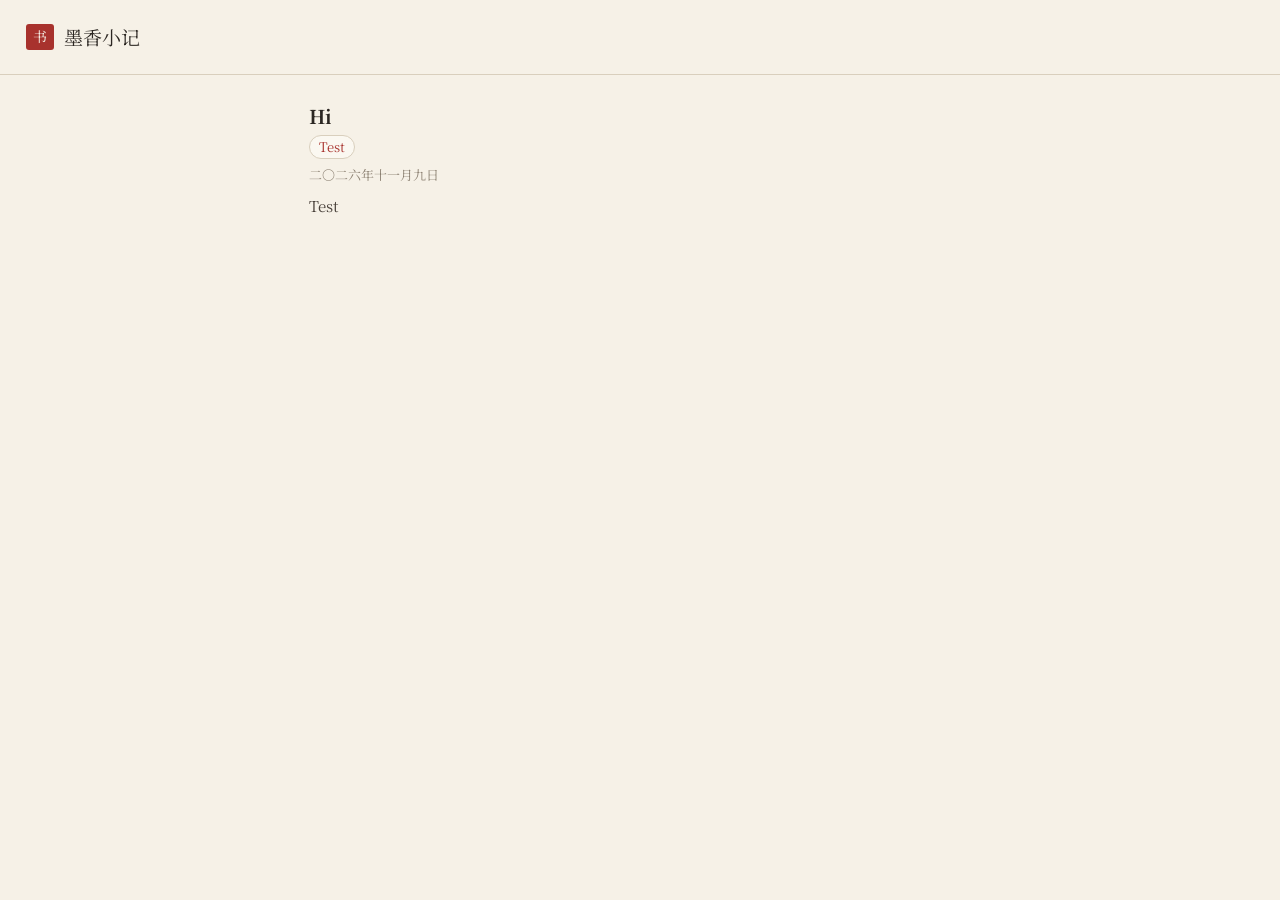
<file: index.html>
<!doctype html>
<html lang="zh-CN">
<head>
<meta charset="utf-8">
<meta name="viewport" content="width=device-width, initial-scale=1">
<meta name="renderer" content="webkit">
<title>墨香小记</title>
<meta name="description" content="Test">
<link rel="stylesheet" href="assets/fonts.css">
<link rel="stylesheet" href="assets/paper.css">
</head>
<body>
<header class="top"><a class="brand" href="./"><span class="seal">书</span><span class="name">墨香小记</span></a></header>
<main>
<ul class="list">
<li class="item"><a class="go" href="p/vi2f28n6/"><h2>Hi</h2></a>
<p class="tags"><a href="t/532eaabd95/">Test</a></p>
<a class="go" href="p/vi2f28n6/" tabindex="-1" aria-hidden="true"><div class="date">二〇二六年十一月九日</div><p class="ex">Test</p></a></li>
</ul>
</main>

</body>
</html>
</file>
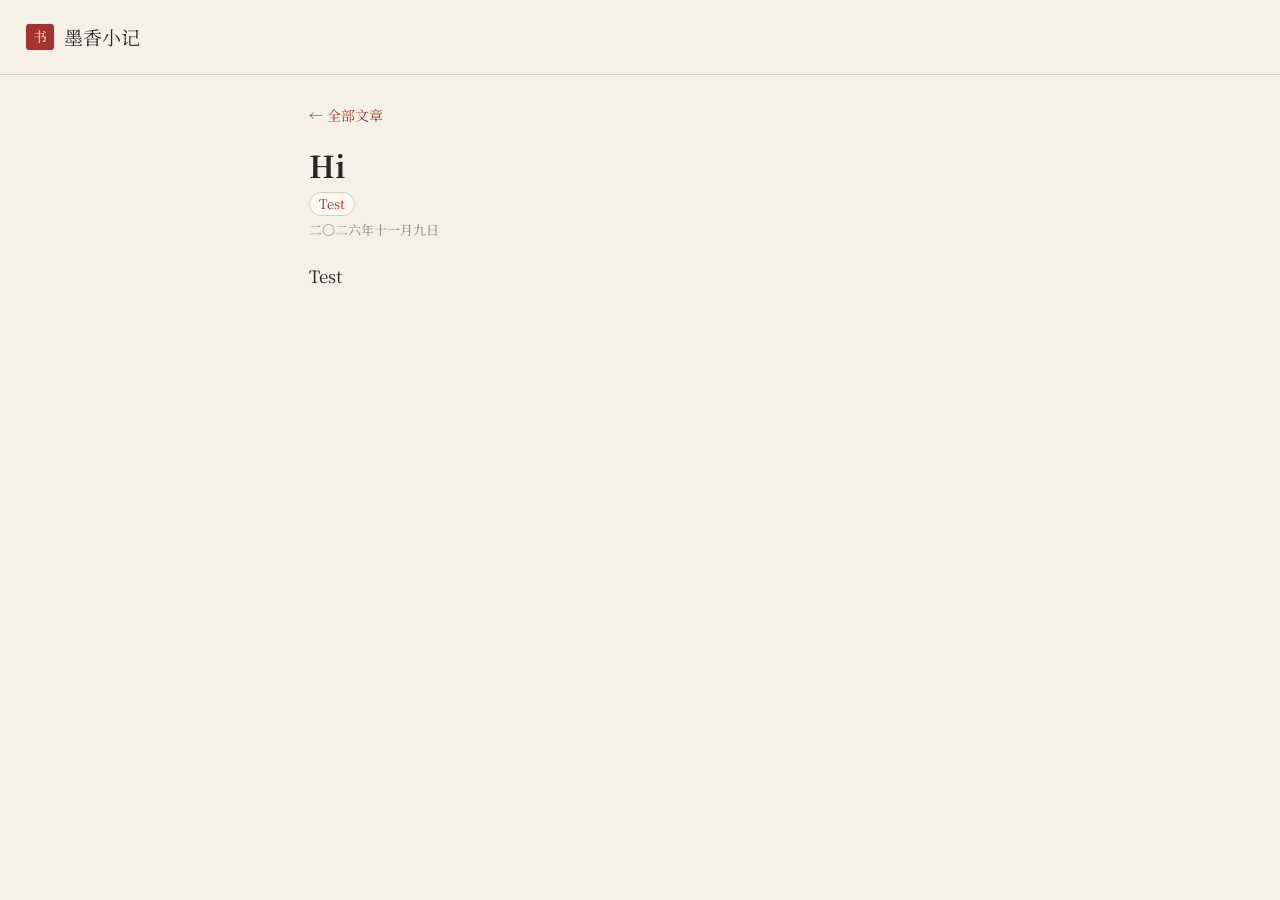
<file: p/vi2f28n6/index.html>
<!doctype html>
<html lang="zh-CN">
<head>
<meta charset="utf-8">
<meta name="viewport" content="width=device-width, initial-scale=1">
<meta name="renderer" content="webkit">
<title>Hi · 墨香小记</title>
<meta name="description" content="Test">
<link rel="stylesheet" href="../../assets/fonts.css">
<link rel="stylesheet" href="../../assets/paper.css">
</head>
<body>
<header class="top"><a class="brand" href="../../"><span class="seal">书</span><span class="name">墨香小记</span></a></header>
<main>
<a class="back" href="../../">← 全部文章</a>
<article class="piece">
<h1>Hi</h1>
<p class="tags"><a href="../../t/532eaabd95/">Test</a></p>
<div class="date">二〇二六年十一月九日</div>
<div class="body">
<p>Test</p>
</div>
</article>
</main>

</body>
</html>
</file>
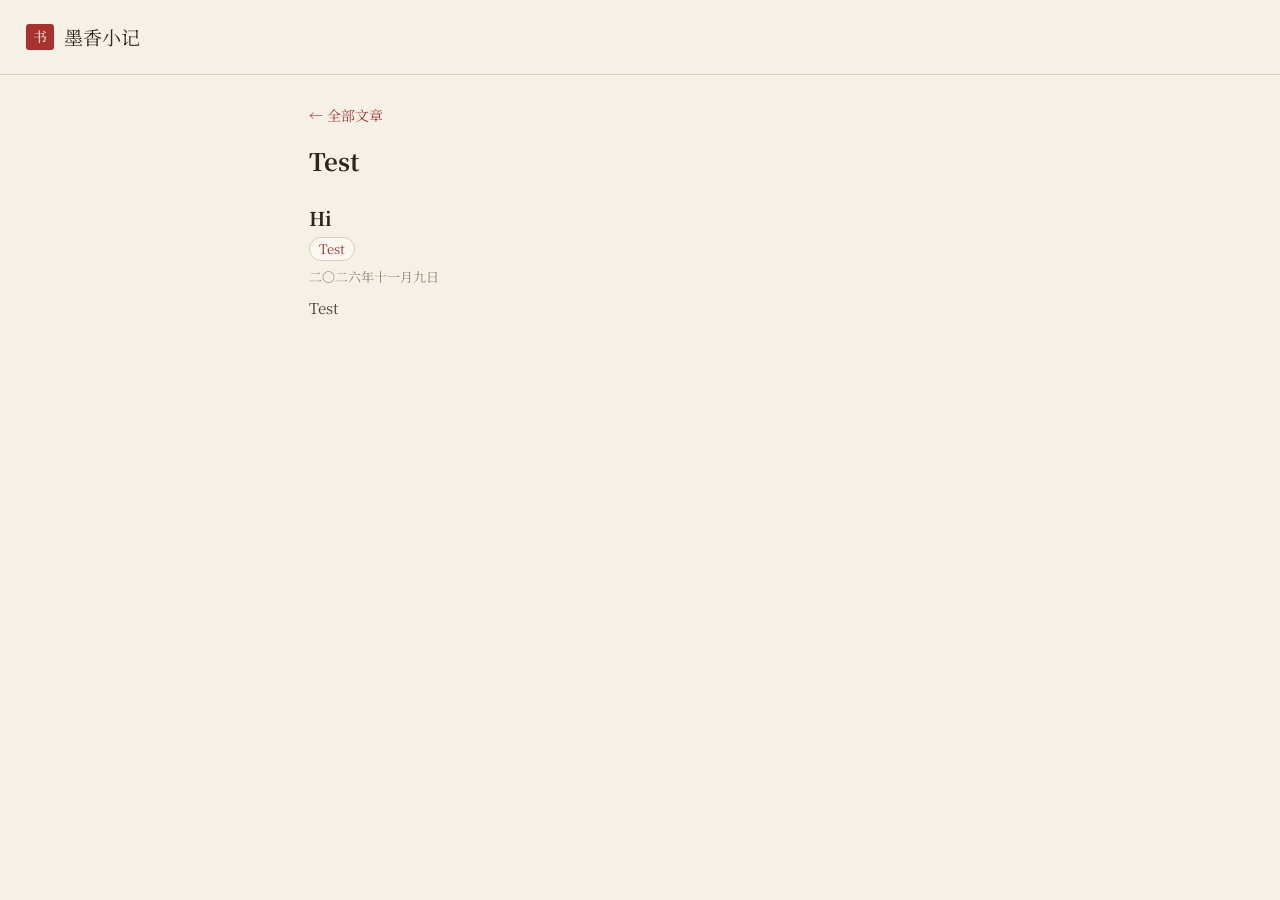
<file: t/532eaabd95/index.html>
<!doctype html>
<html lang="zh-CN">
<head>
<meta charset="utf-8">
<meta name="viewport" content="width=device-width, initial-scale=1">
<meta name="renderer" content="webkit">
<title>Test · 墨香小记</title>
<meta name="description" content="Test">
<link rel="stylesheet" href="../../assets/fonts.css">
<link rel="stylesheet" href="../../assets/paper.css">
</head>
<body>
<header class="top"><a class="brand" href="../../"><span class="seal">书</span><span class="name">墨香小记</span></a></header>
<main>
<a class="back" href="../../">← 全部文章</a>
<h1 class="tagname">Test</h1>
<ul class="list">
<li class="item"><a class="go" href="../../p/vi2f28n6/"><h2>Hi</h2></a>
<p class="tags"><a href="../../t/532eaabd95/">Test</a></p>
<a class="go" href="../../p/vi2f28n6/" tabindex="-1" aria-hidden="true"><div class="date">二〇二六年十一月九日</div><p class="ex">Test</p></a></li>
</ul>
</main>

</body>
</html>
</file>
<file: assets/fonts.css>
/* noto-serif-sc-[4]-400-normal */
@font-face {
  font-family: 'Noto Serif SC';
  font-style: normal;
  font-display: swap;
  font-weight: 400;
  src: url(fonts/noto-serif-sc-4-400-normal.woff2) format('woff2');
  unicode-range: U+1f1e9-1f1f5,U+1f1f7-1f1ff,U+1f21a,U+1f232,U+1f234-1f237,U+1f250-1f251,U+1f300,U+1f302-1f308,U+1f30a-1f311,U+1f315,U+1f319-1f320,U+1f324,U+1f327,U+1f32a,U+1f32c-1f32d,U+1f330-1f357,U+1f359-1f37e;
}

/* noto-serif-sc-[5]-400-normal */
@font-face {
  font-family: 'Noto Serif SC';
  font-style: normal;
  font-display: swap;
  font-weight: 400;
  src: url(fonts/noto-serif-sc-5-400-normal.woff2) format('woff2');
  unicode-range: U+fee3,U+fef3,U+ff03-ff04,U+ff07,U+ff0a,U+ff17-ff19,U+ff1c-ff1d,U+ff20-ff3a,U+ff3c,U+ff3e-ff5b,U+ff5d,U+ff61-ff65,U+ff67-ff6a,U+ff6c,U+ff6f-ff78,U+ff7a-ff7d,U+ff80-ff84,U+ff86,U+ff89-ff8e,U+ff92,U+ff97-ff9b,U+ff9d-ff9f,U+ffe0-ffe4,U+ffe6,U+ffe9,U+ffeb,U+ffed,U+fffc,U+1f004,U+1f170-1f171,U+1f192-1f195,U+1f198-1f19a,U+1f1e6-1f1e8;
}

/* noto-serif-sc-[6]-400-normal */
@font-face {
  font-family: 'Noto Serif SC';
  font-style: normal;
  font-display: swap;
  font-weight: 400;
  src: url(fonts/noto-serif-sc-6-400-normal.woff2) format('woff2');
  unicode-range: U+f0a7,U+f0b2,U+f0b7,U+f0c9,U+f0d8,U+f0da,U+f0dc-f0dd,U+f0e0,U+f0e6,U+f0eb,U+f0fc,U+f101,U+f104-f105,U+f107,U+f10b,U+f11b,U+f14b,U+f18a,U+f193,U+f1d6-f1d7,U+f244,U+f27a,U+f296,U+f2ae,U+f471,U+f4b3,U+f610-f611,U+f880-f881,U+f8ec,U+f8f5,U+f8ff,U+f901,U+f90a,U+f92c-f92d,U+f934,U+f937,U+f941,U+f965,U+f967,U+f969,U+f96b,U+f96f,U+f974,U+f978-f979,U+f97e,U+f981,U+f98a,U+f98e,U+f997,U+f99c,U+f9b2,U+f9b5,U+f9ba,U+f9be,U+f9ca,U+f9d0-f9d1,U+f9dd,U+f9e0-f9e1,U+f9e4,U+f9f7,U+fa00-fa01,U+fa08,U+fa0a,U+fa11,U+fb01-fb02,U+fdfc,U+fe0e,U+fe30-fe31,U+fe33-fe44,U+fe49-fe52,U+fe54-fe57,U+fe59-fe66,U+fe68-fe6b,U+fe8e,U+fe92-fe93,U+feae,U+feb8,U+fecb-fecc,U+fee0;
}

/* noto-serif-sc-[21]-400-normal */
@font-face {
  font-family: 'Noto Serif SC';
  font-style: normal;
  font-display: swap;
  font-weight: 400;
  src: url(fonts/noto-serif-sc-21-400-normal.woff2) format('woff2');
  unicode-range: U+9f83,U+9f85-9f8d,U+9f90-9f91,U+9f94-9f96,U+9f98,U+9f9b-9f9c,U+9f9e,U+9fa0,U+9fa2,U+9ff0-9fff,U+a001,U+a007,U+a025,U+a046-a047,U+a057,U+a072,U+a078-a079,U+a083,U+a085,U+a100,U+a118,U+a132,U+a134,U+a1f4,U+a242,U+a4a6,U+a4aa,U+a4b0-a4b1,U+a4b3,U+a9c1-a9c2,U+ac00-ac01,U+ac04,U+ac08,U+ac10-ac11,U+ac13-ac16,U+ac19,U+ac1c-ac1d,U+ac24,U+ac70-ac71,U+ac74,U+ac77-ac78,U+ac80-ac81,U+ac83,U+ac8c,U+ac90,U+ac9f-aca0,U+aca8-aca9,U+acac,U+acb0,U+acbd,U+acc1,U+acc4,U+ace0-ace1,U+ace4,U+ace8,U+acf3,U+acf5,U+acfc-acfd,U+ad00,U+ad0c,U+ad11,U+ad1c,U+ad34,U+ad50,U+ad64,U+ad6c,U+ad70,U+ad74,U+ad7f,U+ad81,U+ad8c,U+adc0,U+adc8,U+addc,U+ade0,U+adf8-adf9,U+adfc,U+ae00,U+ae08-ae09,U+ae0b,U+ae30,U+ae34,U+ae38,U+ae40,U+ae4a,U+ae4c,U+ae54,U+ae68,U+aebc,U+aed8,U+af2c-af2d;
}

/* noto-serif-sc-[22]-400-normal */
@font-face {
  font-family: 'Noto Serif SC';
  font-style: normal;
  font-display: swap;
  font-weight: 400;
  src: url(fonts/noto-serif-sc-22-400-normal.woff2) format('woff2');
  unicode-range: U+9e30-9e33,U+9e35-9e3b,U+9e3e,U+9e40-9e44,U+9e46-9e4e,U+9e51,U+9e53,U+9e55-9e58,U+9e5a-9e5c,U+9e5e-9e63,U+9e66-9e6e,U+9e71,U+9e73,U+9e75,U+9e78-9e79,U+9e7c-9e7e,U+9e82,U+9e86-9e88,U+9e8b-9e8c,U+9e90-9e91,U+9e93,U+9e95,U+9e97,U+9e9d,U+9ea4-9ea5,U+9ea9-9eaa,U+9eb4-9eb5,U+9eb8-9eba,U+9ebc-9ebf,U+9ec3,U+9ec9,U+9ecd,U+9ed0,U+9ed2-9ed3,U+9ed5-9ed6,U+9ed9,U+9edc-9edd,U+9edf-9ee0,U+9ee2,U+9ee5,U+9ee7-9eea,U+9eef,U+9ef1,U+9ef3-9ef4,U+9ef6,U+9ef9,U+9efb-9efc,U+9efe,U+9f0b,U+9f0d,U+9f10,U+9f14,U+9f17,U+9f19,U+9f22,U+9f29,U+9f2c,U+9f2f,U+9f31,U+9f37,U+9f39,U+9f3d-9f3e,U+9f41,U+9f4a-9f4b,U+9f51-9f52,U+9f61-9f63,U+9f66-9f67,U+9f80-9f81;
}

/* noto-serif-sc-[23]-400-normal */
@font-face {
  font-family: 'Noto Serif SC';
  font-style: normal;
  font-display: swap;
  font-weight: 400;
  src: url(fonts/noto-serif-sc-23-400-normal.woff2) format('woff2');
  unicode-range: U+9c82-9c83,U+9c85-9c8c,U+9c8e-9c92,U+9c94-9c9b,U+9c9e-9ca3,U+9ca5-9ca7,U+9ca9,U+9cab,U+9cad-9cae,U+9cb1-9cb7,U+9cb9-9cbd,U+9cbf-9cc0,U+9cc3,U+9cc5-9cc7,U+9cc9-9cd1,U+9cd3-9cda,U+9cdc-9cdd,U+9cdf,U+9ce1-9ce3,U+9ce5,U+9ce9,U+9cee-9cef,U+9cf3-9cf4,U+9cf6,U+9cfc-9cfd,U+9d02,U+9d08-9d09,U+9d12,U+9d1b,U+9d1e,U+9d26,U+9d28,U+9d37,U+9d3b,U+9d3f,U+9d51,U+9d59,U+9d5c-9d5d,U+9d5f-9d61,U+9d6c,U+9d70,U+9d72,U+9d7a,U+9d7e,U+9d84,U+9d89,U+9d8f,U+9d92,U+9daf,U+9db4,U+9db8,U+9dbc,U+9dc4,U+9dc7,U+9dc9,U+9dd7,U+9ddf,U+9df2,U+9df9-9dfa,U+9e0a,U+9e11,U+9e1a,U+9e1e,U+9e20,U+9e22,U+9e28-9e2c,U+9e2e-9e2f;
}

/* noto-serif-sc-[24]-400-normal */
@font-face {
  font-family: 'Noto Serif SC';
  font-style: normal;
  font-display: swap;
  font-weight: 400;
  src: url(fonts/noto-serif-sc-24-400-normal.woff2) format('woff2');
  unicode-range: U+9a80,U+9a83,U+9a85,U+9a88-9a8a,U+9a8d-9a8e,U+9a90,U+9a92-9a93,U+9a95-9a96,U+9a98-9a99,U+9a9b-9aa2,U+9aa5,U+9aa7,U+9aaf-9ab1,U+9ab5-9ab6,U+9ab9-9aba,U+9ac0-9ac4,U+9ac8,U+9acb-9acc,U+9ace-9acf,U+9ad1-9ad2,U+9ad9,U+9adf,U+9ae1,U+9ae3,U+9aea-9aeb,U+9aed-9aef,U+9af4,U+9af9,U+9afb,U+9b03-9b04,U+9b06,U+9b08,U+9b0d,U+9b0f-9b10,U+9b13,U+9b18,U+9b1a,U+9b1f,U+9b22-9b23,U+9b25,U+9b27-9b28,U+9b2a,U+9b2f,U+9b31-9b32,U+9b3b,U+9b43,U+9b46-9b49,U+9b4d-9b4e,U+9b51,U+9b56,U+9b58,U+9b5a,U+9b5c,U+9b5f,U+9b61-9b62,U+9b6f,U+9b77,U+9b80,U+9b88,U+9b8b,U+9b8e,U+9b91,U+9b9f-9ba0,U+9ba8,U+9baa-9bab,U+9bad-9bae,U+9bb0-9bb1,U+9bb8,U+9bc9-9bca,U+9bd3,U+9bd6,U+9bdb,U+9be8,U+9bf0-9bf1,U+9c02,U+9c10,U+9c15,U+9c24,U+9c2d,U+9c32,U+9c39,U+9c3b,U+9c40,U+9c47-9c49,U+9c53,U+9c57,U+9c64,U+9c72,U+9c77-9c78,U+9c7b,U+9c7f-9c80;
}

/* noto-serif-sc-[25]-400-normal */
@font-face {
  font-family: 'Noto Serif SC';
  font-style: normal;
  font-display: swap;
  font-weight: 400;
  src: url(fonts/noto-serif-sc-25-400-normal.woff2) format('woff2');
  unicode-range: U+98dd,U+98e1-98e2,U+98e7-98ea,U+98ec,U+98ee-98ef,U+98f2,U+98f4,U+98fc-98fe,U+9903,U+9905,U+9908,U+990a,U+990c-990d,U+9913-9914,U+9918,U+991a-991b,U+991e,U+9921,U+9928,U+992c,U+992e,U+9935,U+9938-9939,U+993d-993e,U+9945,U+994b-994c,U+9951-9952,U+9954-9955,U+9957,U+995e,U+9963,U+9966-9969,U+996b-996c,U+996f,U+9974-9975,U+9977-9979,U+997d-997e,U+9980-9981,U+9983-9984,U+9987,U+998a-998b,U+998d-9991,U+9993-9995,U+9997-9998,U+99a5,U+99ab,U+99ad-99ae,U+99b1,U+99b3-99b4,U+99bc,U+99bf,U+99c1,U+99c3-99c6,U+99cc,U+99d0,U+99d2,U+99d5,U+99db,U+99dd,U+99e1,U+99ed,U+99f1,U+99ff,U+9a01,U+9a03-9a04,U+9a0e-9a0f,U+9a11-9a13,U+9a19,U+9a1b,U+9a28,U+9a2b,U+9a30,U+9a32,U+9a37,U+9a40,U+9a45,U+9a4a,U+9a4d-9a4e,U+9a52,U+9a55,U+9a57,U+9a5a-9a5b,U+9a5f,U+9a62,U+9a65,U+9a69,U+9a6b,U+9a6e,U+9a75,U+9a77-9a7a,U+9a7d;
}

/* noto-serif-sc-[26]-400-normal */
@font-face {
  font-family: 'Noto Serif SC';
  font-style: normal;
  font-display: swap;
  font-weight: 400;
  src: url(fonts/noto-serif-sc-26-400-normal.woff2) format('woff2');
  unicode-range: U+975b-975c,U+9763,U+9765-9766,U+976c-976d,U+9773,U+9776,U+977a,U+977c,U+9784-9785,U+978e-978f,U+9791-9792,U+9794-9795,U+9798,U+979a,U+979e,U+97a3,U+97a5-97a6,U+97a8,U+97ab-97ac,U+97ae-97af,U+97b2,U+97b4,U+97c6,U+97cb-97cc,U+97d3,U+97d8,U+97dc,U+97e1,U+97ea-97eb,U+97ee,U+97fb,U+97fe-97ff,U+9801-9803,U+9805-9806,U+9808,U+980c,U+9810-9814,U+9817-9818,U+981e,U+9820-9821,U+9824,U+9828,U+982b-982d,U+9830,U+9834,U+9838-9839,U+983c,U+9846,U+984d-984f,U+9851-9852,U+9854-9855,U+9857-9858,U+985a-985b,U+9862-9863,U+9865,U+9867,U+986b,U+986f-9871,U+9877-9878,U+987c,U+9880,U+9883,U+9885,U+9889,U+988b-988f,U+9893-9895,U+9899-989b,U+989e-989f,U+98a1-98a2,U+98a5-98a7,U+98a9,U+98af,U+98b1,U+98b6,U+98ba,U+98be,U+98c3-98c4,U+98c6-98c8,U+98cf-98d6,U+98da-98db;
}

/* noto-serif-sc-[27]-400-normal */
@font-face {
  font-family: 'Noto Serif SC';
  font-style: normal;
  font-display: swap;
  font-weight: 400;
  src: url(fonts/noto-serif-sc-27-400-normal.woff2) format('woff2');
  unicode-range: U+95c4-95ca,U+95cc-95cd,U+95d4-95d6,U+95d8,U+95e1-95e2,U+95e9,U+95f0-95f1,U+95f3,U+95f6,U+95fc,U+95fe-95ff,U+9602-9604,U+9606-960d,U+960f,U+9611-9613,U+9615-9617,U+9619-961b,U+961d,U+9621,U+9628,U+962f,U+963c-963e,U+9641-9642,U+9649,U+9654,U+965b-965f,U+9661,U+9663,U+9665,U+9667-9668,U+966c,U+9670,U+9672-9674,U+9678,U+967a,U+967d,U+9682,U+9685,U+9688,U+968a,U+968d-968e,U+9695,U+9697-9698,U+969e,U+96a0,U+96a3-96a4,U+96a8,U+96aa,U+96b0-96b1,U+96b3-96b4,U+96b7-96b9,U+96bb-96bd,U+96c9,U+96cb,U+96ce,U+96d1-96d2,U+96d6,U+96d9,U+96db-96dc,U+96de,U+96e0,U+96e3,U+96e9,U+96eb,U+96f0-96f2,U+96f9,U+96ff,U+9701-9702,U+9705,U+9708,U+970a,U+970e-970f,U+9711,U+9719,U+9727,U+972a,U+972d,U+9730,U+973d,U+9742,U+9744,U+9748-9749,U+9750-9751,U+975a;
}

/* noto-serif-sc-[28]-400-normal */
@font-face {
  font-family: 'Noto Serif SC';
  font-style: normal;
  font-display: swap;
  font-weight: 400;
  src: url(fonts/noto-serif-sc-28-400-normal.woff2) format('woff2');
  unicode-range: U+94f5,U+94f7,U+94f9,U+94fb-94fd,U+94ff,U+9503-9504,U+9506-9507,U+9509-950a,U+950d-950f,U+9511-9518,U+951a-9520,U+9522,U+9528-952d,U+9530-953a,U+953c-953f,U+9543-9546,U+9548-9550,U+9552-9555,U+9557-955b,U+955d-9568,U+956a-956d,U+9570-9574,U+9583,U+9586,U+9589,U+958e-958f,U+9591-9592,U+9594,U+9598-9599,U+959e-95a0,U+95a2-95a6,U+95a8-95b2,U+95b4,U+95b8-95c3;
}

/* noto-serif-sc-[29]-400-normal */
@font-face {
  font-family: 'Noto Serif SC';
  font-style: normal;
  font-display: swap;
  font-weight: 400;
  src: url(fonts/noto-serif-sc-29-400-normal.woff2) format('woff2');
  unicode-range: U+941c-942b,U+942d-942e,U+9432-9433,U+9435,U+9438,U+943a,U+943e,U+9444,U+944a,U+9451-9452,U+945a,U+9462-9463,U+9465,U+9470-9487,U+948a-9492,U+9494-9498,U+949a,U+949c-949d,U+94a1,U+94a3-94a4,U+94a8,U+94aa-94ad,U+94af,U+94b2,U+94b4-94ba,U+94bc-94c0,U+94c4,U+94c6-94db,U+94de-94ec,U+94ee-94f1,U+94f3;
}

/* noto-serif-sc-[30]-400-normal */
@font-face {
  font-family: 'Noto Serif SC';
  font-style: normal;
  font-display: swap;
  font-weight: 400;
  src: url(fonts/noto-serif-sc-30-400-normal.woff2) format('woff2');
  unicode-range: U+92ec-92ed,U+92f0,U+92f3,U+92f8,U+92fc,U+9304,U+9306,U+9310,U+9312,U+9315,U+9318,U+931a,U+931e,U+9320-9322,U+9324,U+9326-9329,U+932b-932c,U+932f,U+9331-9332,U+9335-9336,U+933e,U+9340-9341,U+934a-9360,U+9362-9363,U+9365-936b,U+936e,U+9375,U+937e,U+9382,U+938a,U+938c,U+938f,U+9393-9394,U+9396-9397,U+939a,U+93a2,U+93a7,U+93ac-93cd,U+93d0-93d1,U+93d6-93d8,U+93de-93df,U+93e1-93e2,U+93e4,U+93f8,U+93fb,U+93fd,U+940e-941a;
}

/* noto-serif-sc-[31]-400-normal */
@font-face {
  font-family: 'Noto Serif SC';
  font-style: normal;
  font-display: swap;
  font-weight: 400;
  src: url(fonts/noto-serif-sc-31-400-normal.woff2) format('woff2');
  unicode-range: U+9163-9164,U+9169,U+9170,U+9172,U+9174,U+9179-917a,U+917d-917e,U+9182-9183,U+9185,U+918c-918d,U+9190-9191,U+919a,U+919c,U+91a1-91a4,U+91a8,U+91aa-91af,U+91b4-91b5,U+91b8,U+91ba,U+91be,U+91c0-91c1,U+91c6,U+91c8,U+91cb,U+91d0,U+91d2,U+91d7-91d8,U+91dd,U+91e3,U+91e6-91e7,U+91ed,U+91f0,U+91f5,U+91f9,U+9200,U+9205,U+9207-920a,U+920d-920e,U+9210,U+9214-9215,U+921c,U+921e,U+9221,U+9223-9227,U+9229-922a,U+922d,U+9234-9235,U+9237,U+9239-923a,U+923c-9240,U+9244-9246,U+9249,U+924e-924f,U+9251,U+9253,U+9257,U+925b,U+925e,U+9262,U+9264-9266,U+9268,U+926c,U+926f,U+9271,U+927b,U+927e,U+9280,U+9283,U+9285-928a,U+928e,U+9291,U+9293,U+9296,U+9298,U+929c-929d,U+92a8,U+92ab-92ae,U+92b3,U+92b6-92b7,U+92b9,U+92c1,U+92c5-92c6,U+92c8,U+92cc,U+92d0,U+92d2,U+92e4,U+92ea;
}

/* noto-serif-sc-[32]-400-normal */
@font-face {
  font-family: 'Noto Serif SC';
  font-style: normal;
  font-display: swap;
  font-weight: 400;
  src: url(fonts/noto-serif-sc-32-400-normal.woff2) format('woff2');
  unicode-range: U+9004,U+900b,U+9011,U+9015-9016,U+901e,U+9021,U+9026,U+902d,U+902f,U+9031,U+9035-9036,U+9039-903a,U+9041,U+9044-9046,U+904a,U+904f-9052,U+9054-9055,U+9058-9059,U+905b-905e,U+9060-9062,U+9068-9069,U+906f,U+9072,U+9074,U+9076-907a,U+907c-907d,U+9081,U+9083,U+9085,U+9087-908b,U+908f,U+9095,U+9097,U+9099-909b,U+909d,U+90a0-90a1,U+90a8-90a9,U+90ac,U+90b0,U+90b2-90b4,U+90b6,U+90b8,U+90ba,U+90bd-90be,U+90c3-90c5,U+90c7-90c8,U+90cf-90d0,U+90d3,U+90d5,U+90d7,U+90da-90dc,U+90de,U+90e2,U+90e4,U+90e6-90e7,U+90ea-90eb,U+90ef,U+90f4-90f5,U+90f7,U+90fe-9100,U+9104,U+9109,U+910c,U+9112,U+9114-9115,U+9118,U+911c,U+911e,U+9120,U+9122-9123,U+9127,U+912d,U+912f-9132,U+9139-913a,U+9143,U+9146,U+9149-914a,U+914c,U+914e-9150,U+9154,U+9157,U+915a,U+915d-915e,U+9161-9162;
}

/* noto-serif-sc-[33]-400-normal */
@font-face {
  font-family: 'Noto Serif SC';
  font-style: normal;
  font-display: swap;
  font-weight: 400;
  src: url(fonts/noto-serif-sc-33-400-normal.woff2) format('woff2');
  unicode-range: U+8e41-8e42,U+8e47,U+8e49-8e4b,U+8e50-8e53,U+8e59-8e5a,U+8e5f-8e60,U+8e64,U+8e69,U+8e6c,U+8e70,U+8e74,U+8e76,U+8e7a-8e7c,U+8e7f,U+8e84-8e85,U+8e87,U+8e89,U+8e8b,U+8e8d,U+8e8f-8e90,U+8e94,U+8e99,U+8e9c,U+8e9e,U+8eaa,U+8eac,U+8eb0,U+8eb6,U+8ec0,U+8ec6,U+8eca-8ece,U+8ed2,U+8eda,U+8edf,U+8ee2,U+8eeb,U+8ef8,U+8efb-8efe,U+8f03,U+8f09,U+8f0b,U+8f12-8f15,U+8f1b,U+8f1d,U+8f1f,U+8f29-8f2a,U+8f2f,U+8f36,U+8f38,U+8f3b,U+8f3e-8f3f,U+8f44-8f45,U+8f49,U+8f4d-8f4e,U+8f5f,U+8f6b,U+8f6d,U+8f71-8f73,U+8f75-8f76,U+8f78-8f7a,U+8f7c,U+8f7e,U+8f81-8f82,U+8f84,U+8f87,U+8f8a-8f8b,U+8f8d-8f8f,U+8f94-8f95,U+8f97-8f9a,U+8fa6,U+8fad-8faf,U+8fb2,U+8fb5-8fb7,U+8fba-8fbc,U+8fbf,U+8fc2,U+8fcb,U+8fcd,U+8fd3,U+8fd5,U+8fd7,U+8fda,U+8fe2-8fe5,U+8fe8-8fe9,U+8fee,U+8ff3-8ff4,U+8ff8,U+8ffa;
}

/* noto-serif-sc-[34]-400-normal */
@font-face {
  font-family: 'Noto Serif SC';
  font-style: normal;
  font-display: swap;
  font-weight: 400;
  src: url(fonts/noto-serif-sc-34-400-normal.woff2) format('woff2');
  unicode-range: U+8cbd,U+8cbf-8cc4,U+8cc7-8cc8,U+8cca,U+8ccd,U+8cd1,U+8cd3,U+8cdb-8cdc,U+8cde,U+8ce0,U+8ce2-8ce4,U+8ce6-8ce8,U+8cea,U+8ced,U+8cf4,U+8cf8,U+8cfa,U+8cfc-8cfd,U+8d04-8d05,U+8d07-8d08,U+8d0a,U+8d0d,U+8d0f,U+8d13-8d14,U+8d16,U+8d1b,U+8d20,U+8d30,U+8d32-8d33,U+8d36,U+8d3b,U+8d3d,U+8d40,U+8d42-8d43,U+8d45-8d46,U+8d48-8d4a,U+8d4d,U+8d51,U+8d53,U+8d55,U+8d59,U+8d5c-8d5d,U+8d5f,U+8d61,U+8d66-8d67,U+8d6a,U+8d6d,U+8d71,U+8d73,U+8d84,U+8d90-8d91,U+8d94-8d95,U+8d99,U+8da8,U+8daf,U+8db1,U+8db5,U+8db8,U+8dba,U+8dbc,U+8dbf,U+8dc2,U+8dc4,U+8dc6,U+8dcb,U+8dce-8dcf,U+8dd6-8dd7,U+8dda-8ddb,U+8dde,U+8de1,U+8de3-8de4,U+8de9,U+8deb-8dec,U+8df0-8df1,U+8df6-8dfd,U+8e05,U+8e07,U+8e09-8e0a,U+8e0c,U+8e0e,U+8e10,U+8e14,U+8e1d-8e1f,U+8e23,U+8e26,U+8e2b-8e31,U+8e34-8e35,U+8e39-8e3a,U+8e3d,U+8e40;
}

/* noto-serif-sc-[35]-400-normal */
@font-face {
  font-family: 'Noto Serif SC';
  font-style: normal;
  font-display: swap;
  font-weight: 400;
  src: url(fonts/noto-serif-sc-35-400-normal.woff2) format('woff2');
  unicode-range: U+8b80,U+8b83,U+8b8a,U+8b8c,U+8b90,U+8b93,U+8b99-8b9a,U+8ba0,U+8ba3,U+8ba5-8ba7,U+8baa-8bac,U+8bb4-8bb5,U+8bb7,U+8bb9,U+8bc2-8bc3,U+8bc5,U+8bcb-8bcc,U+8bce-8bd0,U+8bd2-8bd4,U+8bd6,U+8bd8-8bd9,U+8bdc,U+8bdf,U+8be3-8be4,U+8be7-8be9,U+8beb-8bec,U+8bee,U+8bf0,U+8bf2-8bf3,U+8bf6,U+8bf9,U+8bfc-8bfd,U+8bff-8c00,U+8c02,U+8c04,U+8c06-8c07,U+8c0c,U+8c0f,U+8c11-8c12,U+8c14-8c1b,U+8c1d-8c21,U+8c24-8c25,U+8c27,U+8c2a-8c2c,U+8c2e-8c30,U+8c32-8c36,U+8c3f,U+8c47-8c4c,U+8c4e-8c50,U+8c54-8c56,U+8c62,U+8c68,U+8c6c,U+8c73,U+8c78,U+8c7a,U+8c82,U+8c85,U+8c89-8c8a,U+8c8d-8c8e,U+8c90,U+8c93-8c94,U+8c98,U+8c9d-8c9e,U+8ca0-8ca2,U+8ca7-8cac,U+8caf-8cb0,U+8cb3-8cb4,U+8cb6-8cb9,U+8cbb-8cbc;
}

/* noto-serif-sc-[36]-400-normal */
@font-face {
  font-family: 'Noto Serif SC';
  font-style: normal;
  font-display: swap;
  font-weight: 400;
  src: url(fonts/noto-serif-sc-36-400-normal.woff2) format('woff2');
  unicode-range: U+8a15-8a18,U+8a1a-8a1b,U+8a1d,U+8a1f,U+8a22-8a23,U+8a25,U+8a2b,U+8a2d,U+8a31,U+8a33-8a34,U+8a36-8a38,U+8a3a,U+8a3c,U+8a3e,U+8a40-8a41,U+8a46,U+8a48,U+8a50,U+8a52,U+8a54-8a55,U+8a58,U+8a5b,U+8a5d-8a63,U+8a66,U+8a69-8a6b,U+8a6d-8a6e,U+8a70,U+8a72-8a73,U+8a7a,U+8a85,U+8a87,U+8a8a,U+8a8c-8a8d,U+8a90-8a92,U+8a95,U+8a98,U+8aa0-8aa1,U+8aa3-8aa6,U+8aa8-8aa9,U+8aac-8aae,U+8ab0,U+8ab2,U+8ab8-8ab9,U+8abc,U+8abe-8abf,U+8ac7,U+8acf,U+8ad2,U+8ad6-8ad7,U+8adb-8adc,U+8adf,U+8ae1,U+8ae6-8ae8,U+8aeb,U+8aed-8aee,U+8af1,U+8af3-8af4,U+8af7-8af8,U+8afa,U+8afe,U+8b00-8b02,U+8b07,U+8b0a,U+8b0c,U+8b0e,U+8b10,U+8b17,U+8b19,U+8b1b,U+8b1d,U+8b20-8b21,U+8b26,U+8b28,U+8b2c,U+8b33,U+8b39,U+8b3e-8b3f,U+8b41,U+8b45,U+8b49,U+8b4c,U+8b4f,U+8b57-8b58,U+8b5a,U+8b5c,U+8b5e,U+8b60,U+8b6c,U+8b6f-8b70,U+8b72,U+8b74,U+8b77,U+8b7d;
}

/* noto-serif-sc-[37]-400-normal */
@font-face {
  font-family: 'Noto Serif SC';
  font-style: normal;
  font-display: swap;
  font-weight: 400;
  src: url(fonts/noto-serif-sc-37-400-normal.woff2) format('woff2');
  unicode-range: U+8882,U+8884-8886,U+8888,U+888f,U+8892-8893,U+889b,U+88a2,U+88a4,U+88a6,U+88a8,U+88aa,U+88ae,U+88b1,U+88b4,U+88b7,U+88bc,U+88c0,U+88c6-88c9,U+88ce-88cf,U+88d1-88d3,U+88d8,U+88db-88dd,U+88df,U+88e1-88e3,U+88e5,U+88e8,U+88ec,U+88f0-88f1,U+88f3-88f4,U+88fc-88fe,U+8900,U+8902,U+8906-8907,U+8909-890c,U+8912-8915,U+8918-891b,U+8921,U+8925,U+892b,U+8930,U+8932,U+8934,U+8936,U+893b,U+893d,U+8941,U+894c,U+8955-8956,U+8959,U+895c,U+895e-8960,U+8966,U+896a,U+896c,U+896f-8970,U+8972,U+897b,U+897e,U+8980,U+8983,U+8985,U+8987-8988,U+898c,U+898f,U+8993,U+8997,U+899a,U+89a1,U+89a7,U+89a9-89aa,U+89b2-89b3,U+89b7,U+89c0,U+89c7,U+89ca-89cc,U+89ce-89d1,U+89d6,U+89da,U+89dc,U+89de,U+89e5,U+89e7,U+89eb,U+89ef,U+89f1,U+89f3-89f4,U+89f8,U+89ff,U+8a01-8a03,U+8a07-8a0a,U+8a0e-8a0f,U+8a13;
}

/* noto-serif-sc-[38]-400-normal */
@font-face {
  font-family: 'Noto Serif SC';
  font-style: normal;
  font-display: swap;
  font-weight: 400;
  src: url(fonts/noto-serif-sc-38-400-normal.woff2) format('woff2');
  unicode-range: U+86f4,U+86f8-86f9,U+86fb,U+86fe,U+8703,U+8706-870a,U+870d,U+8711-8713,U+871a,U+871e,U+8722-8723,U+8725,U+8729,U+872e,U+8731,U+8734,U+8737,U+873a-873b,U+873e-8740,U+8742,U+8747-8748,U+8753,U+8755,U+8757-8758,U+875d,U+875f,U+8762-8766,U+8768,U+876e,U+8770,U+8772,U+8775,U+8778,U+877b-877e,U+8782,U+8785,U+8788,U+878b,U+8793,U+8797,U+879a,U+879e-87a0,U+87a2-87a3,U+87a8,U+87ab-87ad,U+87af,U+87b3,U+87b5,U+87bd,U+87c0,U+87c4,U+87c6,U+87ca-87cb,U+87d1-87d2,U+87db-87dc,U+87de,U+87e0,U+87e5,U+87ea,U+87ec,U+87ee,U+87f2-87f3,U+87fb,U+87fd-87fe,U+8802-8803,U+8805,U+880a-880b,U+880d,U+8813-8816,U+8819,U+881b,U+881f,U+8821,U+8823,U+8831-8832,U+8835-8836,U+8839,U+883b-883c,U+8844,U+8846,U+884a,U+884e,U+8852-8853,U+8855,U+8859,U+885b,U+885d-885e,U+8862,U+8864,U+8869-886a,U+886e-886f,U+8872,U+8879,U+887d-887f;
}

/* noto-serif-sc-[39]-400-normal */
@font-face {
  font-family: 'Noto Serif SC';
  font-style: normal;
  font-display: swap;
  font-weight: 400;
  src: url(fonts/noto-serif-sc-39-400-normal.woff2) format('woff2');
  unicode-range: U+8548,U+854e,U+8553,U+8556-8557,U+8559,U+855e,U+8561,U+8564-8565,U+8568-856a,U+856d,U+856f-8570,U+8572,U+8576,U+8579-857b,U+8580,U+8585-8586,U+8588,U+858a,U+858f,U+8591,U+8594,U+8599,U+859c,U+85a2,U+85a4,U+85a6,U+85a8-85a9,U+85ab-85ac,U+85ae,U+85b7-85b9,U+85be,U+85c1,U+85c7,U+85cd,U+85d0,U+85d3,U+85d5,U+85dc-85dd,U+85df-85e0,U+85e5-85e6,U+85e8-85ea,U+85f4,U+85f9,U+85fe-85ff,U+8602,U+8605-8607,U+860a-860b,U+8616,U+8618,U+861a,U+8627,U+8629,U+862d,U+8638,U+863c,U+863f,U+864d,U+864f,U+8652-8655,U+865b-865c,U+865f,U+8662,U+8667,U+866c,U+866e,U+8671,U+8675,U+867a-867c,U+867f,U+868b,U+868d,U+8693,U+869c-869d,U+86a1,U+86a3-86a4,U+86a7-86a9,U+86ac,U+86af-86b1,U+86b4-86b6,U+86ba,U+86c0,U+86c4,U+86c6,U+86c9-86ca,U+86cd-86d1,U+86d4,U+86d8,U+86de-86df,U+86e4,U+86e6,U+86e9,U+86ed,U+86ef-86f3;
}

/* noto-serif-sc-[40]-400-normal */
@font-face {
  font-family: 'Noto Serif SC';
  font-style: normal;
  font-display: swap;
  font-weight: 400;
  src: url(fonts/noto-serif-sc-40-400-normal.woff2) format('woff2');
  unicode-range: U+83c5,U+83c8-83c9,U+83cb,U+83d1,U+83d3-83d6,U+83d8,U+83db,U+83dd,U+83df,U+83e1,U+83e5,U+83ea-83eb,U+83f0,U+83f4,U+83f8-83f9,U+83fb,U+83fd,U+83ff,U+8401,U+8406,U+840a-840b,U+840f,U+8411,U+8418,U+841c,U+8420,U+8422-8424,U+8426,U+8429,U+842c,U+8438-8439,U+843b-843c,U+843f,U+8446-8447,U+8449,U+844e,U+8451-8452,U+8456,U+8459-845a,U+845c,U+8462,U+8466,U+846d,U+846f-8470,U+8473,U+8476-8478,U+847a,U+847d,U+8484-8485,U+8487,U+8489,U+848c,U+848e,U+8490,U+8493-8494,U+8497,U+849b,U+849e-849f,U+84a1,U+84a5,U+84a8,U+84af,U+84b4,U+84b9-84bf,U+84c1-84c2,U+84c5-84c7,U+84ca-84cb,U+84cd,U+84d0-84d1,U+84d3,U+84d6,U+84df-84e0,U+84e2-84e3,U+84e5-84e7,U+84ee,U+84f3,U+84f6,U+84fa,U+84fc,U+84ff-8500,U+850c,U+8511,U+8514-8515,U+8517-8518,U+851f,U+8523,U+8525-8526,U+8529,U+852b,U+852d,U+8532,U+8534-8535,U+8538-853a,U+853c,U+8543,U+8545;
}

/* noto-serif-sc-[41]-400-normal */
@font-face {
  font-family: 'Noto Serif SC';
  font-style: normal;
  font-display: swap;
  font-weight: 400;
  src: url(fonts/noto-serif-sc-41-400-normal.woff2) format('woff2');
  unicode-range: U+82bc,U+82be,U+82c0-82c2,U+82c4-82c8,U+82ca-82cc,U+82ce,U+82d0,U+82d2-82d3,U+82d5-82d6,U+82d8-82d9,U+82dc-82de,U+82e0-82e4,U+82e7,U+82e9-82eb,U+82ed-82ee,U+82f3-82f4,U+82f7-82f8,U+82fa-8301,U+8306-8308,U+830c-830d,U+830f,U+8311,U+8313-8315,U+8318,U+831a-831b,U+831d,U+8324,U+8327,U+832a,U+832c-832d,U+832f,U+8331-8334,U+833a-833c,U+8340,U+8343-8345,U+8347-8348,U+834a,U+834c,U+834f,U+8351,U+8356,U+8358-835c,U+835e,U+8360,U+8364-8366,U+8368-836a,U+836c-836e,U+8373,U+8378,U+837b-837d,U+837f-8380,U+8382,U+8388,U+838a-838b,U+8392,U+8394,U+8396,U+8398-8399,U+839b-839c,U+83a0,U+83a2-83a3,U+83a8-83aa,U+83ae-83b0,U+83b3-83b4,U+83b6,U+83b8,U+83ba,U+83bc-83bd,U+83bf-83c0,U+83c2;
}

/* noto-serif-sc-[42]-400-normal */
@font-face {
  font-family: 'Noto Serif SC';
  font-style: normal;
  font-display: swap;
  font-weight: 400;
  src: url(fonts/noto-serif-sc-42-400-normal.woff2) format('woff2');
  unicode-range: U+8166-8169,U+816b,U+816d,U+8171,U+8173-8174,U+8178,U+817c-817d,U+8182,U+8188,U+8191,U+8198-819b,U+81a0,U+81a3,U+81a5-81a6,U+81a9,U+81b6,U+81ba-81bb,U+81bd,U+81bf,U+81c1,U+81c3,U+81c6,U+81c9-81ca,U+81cc-81cd,U+81d1,U+81d3-81d4,U+81d8,U+81db-81dc,U+81de-81df,U+81e5,U+81e7-81e9,U+81eb-81ec,U+81ee-81ef,U+81f5,U+81f8,U+81fa,U+81fc,U+81fe,U+8200-8202,U+8204,U+8208-820a,U+820e-8210,U+8216-8218,U+821b-821c,U+8221-8224,U+8226-8228,U+822b,U+822d,U+822f,U+8232-8234,U+8237-8238,U+823a-823b,U+823e,U+8244,U+8249,U+824b,U+824f,U+8259-825a,U+825f,U+8266,U+8268,U+826e,U+8271,U+8276-8279,U+827d,U+827f,U+8283-8284,U+8288-828a,U+828d-8291,U+8293-8294,U+8296-8298,U+829f-82a1,U+82a3-82a4,U+82a7-82ab,U+82ae,U+82b0,U+82b2,U+82b4-82b6;
}

/* noto-serif-sc-[43]-400-normal */
@font-face {
  font-family: 'Noto Serif SC';
  font-style: normal;
  font-display: swap;
  font-weight: 400;
  src: url(fonts/noto-serif-sc-43-400-normal.woff2) format('woff2');
  unicode-range: U+8016,U+8018-8019,U+801c,U+801e,U+8026-802a,U+8031,U+8034-8035,U+8037,U+8043,U+804b,U+804d,U+8052,U+8056,U+8059,U+805e,U+8061,U+8068-8069,U+806e-8074,U+8076-8078,U+807c-8080,U+8082,U+8084-8085,U+8088,U+808f,U+8093,U+809c,U+809f,U+80ab,U+80ad-80ae,U+80b1,U+80b6-80b8,U+80bc-80bd,U+80c2,U+80c4,U+80ca,U+80cd,U+80d1,U+80d4,U+80d7,U+80d9-80db,U+80dd,U+80e0,U+80e4-80e5,U+80e7-80ed,U+80ef-80f1,U+80f3-80f4,U+80fc,U+8101,U+8104-8105,U+8107-8108,U+810c-810e,U+8112-8115,U+8117-8119,U+811b-811f,U+8121-8130,U+8132-8134,U+8137,U+8139,U+813f-8140,U+8142,U+8146,U+8148,U+814d-814e,U+8151,U+8153,U+8158-815a,U+815e,U+8160;
}

/* noto-serif-sc-[44]-400-normal */
@font-face {
  font-family: 'Noto Serif SC';
  font-style: normal;
  font-display: swap;
  font-weight: 400;
  src: url(fonts/noto-serif-sc-44-400-normal.woff2) format('woff2');
  unicode-range: U+7ef0-7ef2,U+7ef6,U+7efa-7efb,U+7efe,U+7f01-7f04,U+7f08,U+7f0a-7f12,U+7f17,U+7f19,U+7f1b-7f1c,U+7f1f,U+7f21-7f23,U+7f25-7f28,U+7f2a-7f33,U+7f35-7f37,U+7f3d,U+7f42,U+7f44-7f45,U+7f4c-7f4d,U+7f52,U+7f54,U+7f58-7f59,U+7f5d,U+7f5f-7f61,U+7f63,U+7f65,U+7f68,U+7f70-7f71,U+7f73-7f75,U+7f77,U+7f79,U+7f7d-7f7e,U+7f85-7f86,U+7f88-7f89,U+7f8b-7f8c,U+7f90-7f91,U+7f94-7f96,U+7f98-7f9b,U+7f9d,U+7f9f,U+7fa3,U+7fa7-7fa9,U+7fac-7fb2,U+7fb4,U+7fb6,U+7fb8,U+7fbc,U+7fbf-7fc0,U+7fc3,U+7fca,U+7fcc,U+7fce,U+7fd2,U+7fd5,U+7fd9-7fdb,U+7fdf,U+7fe3,U+7fe5-7fe7,U+7fe9,U+7feb-7fec,U+7fee-7fef,U+7ff1,U+7ff3-7ff4,U+7ff9-7ffa,U+7ffe,U+8004,U+8006,U+800b,U+800e,U+8011-8012,U+8014;
}

/* noto-serif-sc-[45]-400-normal */
@font-face {
  font-family: 'Noto Serif SC';
  font-style: normal;
  font-display: swap;
  font-weight: 400;
  src: url(fonts/noto-serif-sc-45-400-normal.woff2) format('woff2');
  unicode-range: U+7dd2,U+7dd4,U+7dd6-7dd8,U+7dda-7de0,U+7de2-7de6,U+7de8-7ded,U+7def,U+7df1-7df5,U+7df7,U+7df9,U+7dfb-7dfc,U+7dfe-7e02,U+7e04,U+7e08-7e0b,U+7e12,U+7e1b,U+7e1e,U+7e20,U+7e22-7e23,U+7e26,U+7e29,U+7e2b,U+7e2e-7e2f,U+7e31,U+7e37,U+7e39-7e3e,U+7e40,U+7e43-7e44,U+7e46-7e47,U+7e4a-7e4b,U+7e4d-7e4e,U+7e51,U+7e54-7e56,U+7e58-7e5b,U+7e5d-7e5e,U+7e61,U+7e66-7e67,U+7e69-7e6b,U+7e6d,U+7e70,U+7e73,U+7e77,U+7e79,U+7e7b-7e7d,U+7e81-7e82,U+7e8c-7e8d,U+7e8f,U+7e92-7e94,U+7e96,U+7e98,U+7e9a-7e9c,U+7e9e-7e9f,U+7ea1,U+7ea3,U+7ea5,U+7ea8-7ea9,U+7eab,U+7ead-7eae,U+7eb0,U+7ebb,U+7ebe,U+7ec0-7ec2,U+7ec9,U+7ecb-7ecc,U+7ed0,U+7ed4,U+7ed7,U+7edb,U+7ee0-7ee2,U+7ee5-7ee6,U+7ee8,U+7eeb;
}

/* noto-serif-sc-[46]-400-normal */
@font-face {
  font-family: 'Noto Serif SC';
  font-style: normal;
  font-display: swap;
  font-weight: 400;
  src: url(fonts/noto-serif-sc-46-400-normal.woff2) format('woff2');
  unicode-range: U+7ce8,U+7cec,U+7cf0,U+7cf5-7cf9,U+7cfc,U+7cfe,U+7d00,U+7d04-7d0b,U+7d0d,U+7d10-7d14,U+7d17-7d19,U+7d1b-7d1f,U+7d21,U+7d24-7d26,U+7d28-7d2a,U+7d2c-7d2e,U+7d30-7d31,U+7d33,U+7d35-7d36,U+7d38-7d3a,U+7d40,U+7d42-7d44,U+7d46,U+7d4b-7d4c,U+7d4f,U+7d51,U+7d54-7d56,U+7d58,U+7d5b-7d5c,U+7d5e,U+7d61-7d63,U+7d66,U+7d68,U+7d6a-7d6c,U+7d6f,U+7d71-7d73,U+7d75-7d77,U+7d79-7d7a,U+7d7e,U+7d81,U+7d84-7d8b,U+7d8d,U+7d8f,U+7d91,U+7d94,U+7d96,U+7d98-7d9a,U+7d9c-7da0,U+7da2,U+7da6,U+7daa-7db1,U+7db4-7db8,U+7dba-7dbf,U+7dc1,U+7dc4,U+7dc7-7dc8,U+7dca-7dcd,U+7dcf,U+7dd1;
}

/* noto-serif-sc-[47]-400-normal */
@font-face {
  font-family: 'Noto Serif SC';
  font-style: normal;
  font-display: swap;
  font-weight: 400;
  src: url(fonts/noto-serif-sc-47-400-normal.woff2) format('woff2');
  unicode-range: U+7bd3-7bd4,U+7bd9-7bda,U+7bdd,U+7be0-7be1,U+7be4-7be6,U+7be9-7bea,U+7bef,U+7bf4,U+7bf6,U+7bfc,U+7bfe,U+7c01,U+7c03,U+7c07-7c08,U+7c0a-7c0d,U+7c0f,U+7c11,U+7c15-7c16,U+7c19,U+7c1e-7c21,U+7c23-7c24,U+7c26,U+7c28-7c33,U+7c35,U+7c37-7c3b,U+7c3d-7c3e,U+7c40-7c41,U+7c43,U+7c47-7c48,U+7c4c,U+7c50,U+7c53-7c54,U+7c59,U+7c5f-7c60,U+7c63-7c65,U+7c6c,U+7c6e,U+7c72,U+7c74,U+7c79-7c7a,U+7c7c,U+7c81-7c82,U+7c84-7c85,U+7c88,U+7c8a-7c91,U+7c93-7c96,U+7c99,U+7c9b-7c9e,U+7ca0-7ca2,U+7ca6-7ca9,U+7cac,U+7caf-7cb3,U+7cb5-7cb7,U+7cba-7cbd,U+7cbf-7cc2,U+7cc5,U+7cc7-7cc9,U+7ccc-7ccd,U+7cd7,U+7cdc,U+7cde,U+7ce0,U+7ce4-7ce5,U+7ce7;
}

/* noto-serif-sc-[48]-400-normal */
@font-face {
  font-family: 'Noto Serif SC';
  font-style: normal;
  font-display: swap;
  font-weight: 400;
  src: url(fonts/noto-serif-sc-48-400-normal.woff2) format('woff2');
  unicode-range: U+7ae6,U+7af4-7af7,U+7afa-7afb,U+7afd-7b0a,U+7b0c,U+7b0e-7b0f,U+7b13,U+7b15-7b16,U+7b18-7b19,U+7b1e-7b20,U+7b22-7b25,U+7b29-7b2b,U+7b2d-7b2e,U+7b30-7b3b,U+7b3e-7b3f,U+7b41-7b42,U+7b44-7b47,U+7b4a,U+7b4c-7b50,U+7b58,U+7b5a,U+7b5c,U+7b60,U+7b66-7b67,U+7b69,U+7b6c-7b6f,U+7b72-7b76,U+7b7b-7b7d,U+7b7f,U+7b82,U+7b85,U+7b87,U+7b8b-7b96,U+7b98-7b99,U+7b9b-7b9f,U+7ba2-7ba4,U+7ba6-7bac,U+7bae-7bb0,U+7bb4,U+7bb7-7bb9,U+7bbb,U+7bc0-7bc1,U+7bc3-7bc4,U+7bc6,U+7bc8-7bcc,U+7bd1;
}

/* noto-serif-sc-[49]-400-normal */
@font-face {
  font-family: 'Noto Serif SC';
  font-style: normal;
  font-display: swap;
  font-weight: 400;
  src: url(fonts/noto-serif-sc-49-400-normal.woff2) format('woff2');
  unicode-range: U+798b-798e,U+7992,U+7994-7995,U+7997-7998,U+799a-799c,U+799f,U+79a3-79a6,U+79a8-79ac,U+79ae-79b1,U+79b3-79b5,U+79b8,U+79ba,U+79bf,U+79c2,U+79c6,U+79c8,U+79cf,U+79d5-79d6,U+79dd-79de,U+79e3,U+79e7-79e8,U+79eb,U+79ed,U+79f4,U+79f7-79f8,U+79fa,U+79fe,U+7a02-7a03,U+7a05,U+7a0a,U+7a14,U+7a17,U+7a19,U+7a1c,U+7a1e-7a1f,U+7a23,U+7a25-7a26,U+7a2c,U+7a2e,U+7a30-7a32,U+7a36-7a37,U+7a39,U+7a3c,U+7a40,U+7a42,U+7a47,U+7a49,U+7a4c-7a4f,U+7a51,U+7a55,U+7a5b,U+7a5d-7a5e,U+7a62-7a63,U+7a66,U+7a68-7a69,U+7a6b,U+7a70,U+7a78,U+7a80,U+7a85-7a88,U+7a8a,U+7a90,U+7a93-7a96,U+7a98,U+7a9b-7a9c,U+7a9e,U+7aa0-7aa1,U+7aa3,U+7aa8-7aaa,U+7aac-7ab0,U+7ab3,U+7ab8,U+7aba,U+7abd-7abf,U+7ac4-7ac5,U+7ac7-7ac8,U+7aca,U+7ad1-7ad2,U+7ada-7add,U+7ae1,U+7ae4;
}

/* noto-serif-sc-[50]-400-normal */
@font-face {
  font-family: 'Noto Serif SC';
  font-style: normal;
  font-display: swap;
  font-weight: 400;
  src: url(fonts/noto-serif-sc-50-400-normal.woff2) format('woff2');
  unicode-range: U+784c,U+784e-7854,U+7856-7857,U+7859-785a,U+7865,U+7869-786a,U+786d,U+786f,U+7876-7877,U+787c,U+787e-787f,U+7881,U+7887-7889,U+7893-7894,U+7898-789e,U+78a1,U+78a3,U+78a5,U+78a9,U+78ad,U+78b2,U+78b4,U+78b6,U+78b9-78ba,U+78bc,U+78bf,U+78c3,U+78c9,U+78cb,U+78d0-78d2,U+78d4,U+78d9-78da,U+78dc,U+78de,U+78e1,U+78e5-78e6,U+78ea,U+78ec,U+78ef,U+78f1-78f2,U+78f4,U+78fa-78fb,U+78fe,U+7901-7902,U+7905,U+7907,U+7909,U+790b-790c,U+790e,U+7910,U+7913,U+7919-791b,U+791e-791f,U+7921,U+7924,U+7926,U+792a-792b,U+7934,U+7936,U+7939,U+793b,U+793d,U+7940,U+7942-7943,U+7945-7947,U+7949-794a,U+794c,U+794e-7951,U+7953-7955,U+7957-795a,U+795c,U+795f-7960,U+7962,U+7964,U+7966-7967,U+7969,U+796b,U+796f,U+7972,U+7974,U+7979,U+797b-797c,U+797e-7980,U+7982,U+7986-7987,U+7989-798a;
}

/* noto-serif-sc-[51]-400-normal */
@font-face {
  font-family: 'Noto Serif SC';
  font-style: normal;
  font-display: swap;
  font-weight: 400;
  src: url(fonts/noto-serif-sc-51-400-normal.woff2) format('woff2');
  unicode-range: U+7722,U+7726,U+7728,U+772b-7730,U+7732-7736,U+7739-773a,U+773d-773f,U+7743,U+7746-7747,U+774c-774f,U+7751-7752,U+7758-775a,U+775c-775e,U+7762,U+7765-7766,U+7768-776a,U+776c-776d,U+7771-7772,U+777a,U+777c-777e,U+7780,U+7785,U+7787,U+778b-778d,U+778f-7791,U+7793,U+779e-77a0,U+77a2,U+77a5,U+77ad,U+77af,U+77b4-77b7,U+77bd-77c0,U+77c2,U+77c5,U+77c7,U+77cd,U+77d6-77d7,U+77d9-77da,U+77dd-77de,U+77e7,U+77ea,U+77ec,U+77ef,U+77f8,U+77fb,U+77fd-77fe,U+7800,U+7803,U+7806,U+7809,U+780f-7812,U+7815,U+7817-7818,U+781a-781f,U+7821-7823,U+7825-7827,U+7829,U+782b-7830,U+7832-7833,U+7835,U+7837,U+7839-783c,U+783e,U+7841-7844,U+7847-7849,U+784b;
}

/* noto-serif-sc-[52]-400-normal */
@font-face {
  font-family: 'Noto Serif SC';
  font-style: normal;
  font-display: swap;
  font-weight: 400;
  src: url(fonts/noto-serif-sc-52-400-normal.woff2) format('woff2');
  unicode-range: U+7613-7619,U+761b-761d,U+761f-7622,U+7625,U+7627-762a,U+762e-7630,U+7632-7635,U+7638-763a,U+763c-763d,U+763f-7640,U+7642-7643,U+7647-7648,U+764d-764e,U+7652,U+7654,U+7658,U+765a,U+765c,U+765e-765f,U+7661-7663,U+7665,U+7669,U+766c,U+766e-766f,U+7671-7673,U+7675-7676,U+7678-767a,U+767f,U+7681,U+7683,U+7688,U+768a-768c,U+768e,U+7690-7692,U+7695,U+7698,U+769a-769b,U+769d-76a0,U+76a2,U+76a4-76a7,U+76ab-76ac,U+76af-76b0,U+76b2,U+76b4-76b5,U+76ba-76bb,U+76bf,U+76c2-76c3,U+76c5,U+76c9,U+76cc-76ce,U+76dc-76de,U+76e1-76ea,U+76f1,U+76f9-76fb,U+76fd,U+76ff-7700,U+7703-7704,U+7707-7708,U+770c-770f,U+7712,U+7714,U+7716,U+7719-771b,U+771e,U+7721;
}

/* noto-serif-sc-[53]-400-normal */
@font-face {
  font-family: 'Noto Serif SC';
  font-style: normal;
  font-display: swap;
  font-weight: 400;
  src: url(fonts/noto-serif-sc-53-400-normal.woff2) format('woff2');
  unicode-range: U+750d,U+750f,U+7511,U+7513,U+7515,U+7517,U+7519,U+7521-7527,U+752a,U+752c-752d,U+752f,U+7534,U+7536,U+753a,U+753e,U+7540,U+7544,U+7547-754b,U+754d-754e,U+7550-7553,U+7556-7557,U+755a-755b,U+755d-755e,U+7560,U+7562,U+7564,U+7566-7568,U+756b-756c,U+756f-7573,U+7575,U+7579-757c,U+757e-757f,U+7581-7584,U+7587,U+7589-758e,U+7590,U+7592,U+7594,U+7596,U+7599-759a,U+759d,U+759f-75a0,U+75a3,U+75a5,U+75a8,U+75ac-75ad,U+75b0-75b1,U+75b3-75b5,U+75b8,U+75bd,U+75c1-75c4,U+75c8-75ca,U+75cc-75cd,U+75d4,U+75d6,U+75d9,U+75de,U+75e0,U+75e2-75e4,U+75e6-75ea,U+75f1-75f3,U+75f7,U+75f9-75fa,U+75fc,U+75fe-7601,U+7603,U+7605-7606,U+7608-760e,U+7610-7612;
}

/* noto-serif-sc-[54]-400-normal */
@font-face {
  font-family: 'Noto Serif SC';
  font-style: normal;
  font-display: swap;
  font-weight: 400;
  src: url(fonts/noto-serif-sc-54-400-normal.woff2) format('woff2');
  unicode-range: U+73f0,U+73f2,U+73f4-73f5,U+73f7,U+73f9-73fa,U+73fc-73fd,U+73ff-7402,U+7404,U+7407-7408,U+740a-740f,U+7418,U+741a-741c,U+741e,U+7424-7425,U+7428-7429,U+742c-7430,U+7432,U+7435-7436,U+7438-743b,U+743e-7441,U+7443-7446,U+7448,U+744a-744b,U+7452,U+7457,U+745b,U+745d,U+7460,U+7462-7465,U+7467-746a,U+746d,U+746f,U+7471,U+7473-7474,U+7477,U+747a,U+747e,U+7481-7482,U+7484,U+7486,U+7488-748b,U+748e-748f,U+7493,U+7498,U+749a,U+749c-74a0,U+74a3,U+74a6,U+74a9-74aa,U+74ae,U+74b0-74b2,U+74b6,U+74b8-74ba,U+74bd,U+74bf,U+74c1,U+74c3,U+74c5,U+74c8,U+74ca,U+74cc,U+74cf,U+74d1-74d2,U+74d4-74d5,U+74d8-74db,U+74de-74e0,U+74e2,U+74e4-74e5,U+74e7-74e9,U+74ee-74ef,U+74f4,U+74ff,U+7501,U+7503,U+7505,U+7508;
}

/* noto-serif-sc-[55]-400-normal */
@font-face {
  font-family: 'Noto Serif SC';
  font-style: normal;
  font-display: swap;
  font-weight: 400;
  src: url(fonts/noto-serif-sc-55-400-normal.woff2) format('woff2');
  unicode-range: U+72e6,U+72e8,U+72ef-72f0,U+72f2-72f4,U+72f6-72f7,U+72f9-72fb,U+72fd,U+7300-7304,U+7307,U+730a-730c,U+7313-7317,U+731d-7322,U+7327,U+7329,U+732c-732d,U+7330-7331,U+7333,U+7335-7337,U+7339,U+733d-733e,U+7340,U+7342,U+7344-7345,U+734a,U+734d-7350,U+7352,U+7355,U+7357,U+7359,U+735f-7360,U+7362-7363,U+7365,U+7368,U+736c-736d,U+736f-7370,U+7372,U+7374-7376,U+7378,U+737a-737b,U+737d-737e,U+7382-7383,U+7386,U+7388,U+738a,U+738c-7393,U+7395,U+7397-739a,U+739c,U+739e,U+73a0-73a3,U+73a5-73a8,U+73aa,U+73ad,U+73b1,U+73b3,U+73b6-73b7,U+73b9,U+73c2,U+73c5-73c9,U+73cc,U+73ce-73d0,U+73d2,U+73d6,U+73d9,U+73db-73de,U+73e3,U+73e5-73ea,U+73ee-73ef;
}

/* noto-serif-sc-[56]-400-normal */
@font-face {
  font-family: 'Noto Serif SC';
  font-style: normal;
  font-display: swap;
  font-weight: 400;
  src: url(fonts/noto-serif-sc-56-400-normal.woff2) format('woff2');
  unicode-range: U+71a8,U+71af,U+71b1-71bc,U+71be,U+71c1-71c2,U+71c4,U+71c8-71cb,U+71ce-71d0,U+71d2,U+71d4,U+71d9-71da,U+71dc,U+71df-71e0,U+71e6-71e8,U+71ea,U+71ed-71ee,U+71f4,U+71f6,U+71f9,U+71fb-71fc,U+71ff-7200,U+7207,U+720c-720d,U+7210,U+7216,U+721a-721e,U+7223,U+7228,U+722b,U+722d-722e,U+7230,U+7232,U+723a-723c,U+723e-7242,U+7246,U+724b,U+724d-724e,U+7252,U+7256,U+7258,U+725a,U+725c-725d,U+7260,U+7264-7266,U+726a,U+726c,U+726e-726f,U+7271,U+7273-7274,U+7278,U+727b,U+727d-727e,U+7281-7282,U+7284,U+7287,U+728a,U+728d,U+728f,U+7292,U+729b,U+729f-72a0,U+72a7,U+72ad-72ae,U+72b0-72b5,U+72b7-72b8,U+72ba-72be,U+72c0-72c1,U+72c3,U+72c5-72c6,U+72c8,U+72cc-72ce,U+72d2,U+72d6,U+72db,U+72dd-72df,U+72e1,U+72e5;
}

/* noto-serif-sc-[57]-400-normal */
@font-face {
  font-family: 'Noto Serif SC';
  font-style: normal;
  font-display: swap;
  font-weight: 400;
  src: url(fonts/noto-serif-sc-57-400-normal.woff2) format('woff2');
  unicode-range: U+700b,U+700d,U+7015,U+7018,U+701b,U+701d-701f,U+7023,U+7026-7028,U+702c,U+702e-7030,U+7035,U+7037,U+7039-703a,U+703c-703e,U+7044,U+7049-704b,U+704f,U+7051,U+7058,U+705a,U+705c-705e,U+7061,U+7064,U+7066,U+706c,U+707d,U+7080-7081,U+7085-7086,U+708a,U+708f,U+7091,U+7094-7095,U+7098-7099,U+709c-709d,U+709f,U+70a4,U+70a9-70aa,U+70af-70b2,U+70b4-70b7,U+70bb,U+70c0,U+70c3,U+70c7,U+70cb,U+70ce-70cf,U+70d4,U+70d9-70da,U+70dc-70dd,U+70e0,U+70e9,U+70ec,U+70f7,U+70fa,U+70fd,U+70ff,U+7104,U+7108-7109,U+710c,U+7110,U+7113-7114,U+7116-7118,U+711c,U+711e,U+7120,U+712e-712f,U+7131,U+713c,U+7142,U+7144-7147,U+7149-714b,U+7150,U+7152,U+7155-7156,U+7159-715a,U+715c,U+7161,U+7165-7166,U+7168-7169,U+716d,U+7173-7174,U+7176,U+7178,U+717a,U+717d,U+717f-7180,U+7184,U+7186-7188,U+7192,U+7198,U+719c,U+71a0,U+71a4-71a5;
}

/* noto-serif-sc-[58]-400-normal */
@font-face {
  font-family: 'Noto Serif SC';
  font-style: normal;
  font-display: swap;
  font-weight: 400;
  src: url(fonts/noto-serif-sc-58-400-normal.woff2) format('woff2');
  unicode-range: U+6ed9,U+6edb,U+6edd,U+6edf-6ee0,U+6ee2,U+6ee6,U+6eea,U+6eec,U+6eee-6eef,U+6ef2-6ef3,U+6ef7-6efa,U+6efe,U+6f01,U+6f03,U+6f08-6f09,U+6f15-6f16,U+6f19,U+6f22-6f25,U+6f28-6f2a,U+6f2c-6f2d,U+6f2f,U+6f32,U+6f36-6f38,U+6f3f,U+6f43-6f46,U+6f48,U+6f4b,U+6f4e-6f4f,U+6f51,U+6f54-6f57,U+6f59-6f5b,U+6f5e-6f5f,U+6f61,U+6f64-6f67,U+6f69-6f6c,U+6f6f-6f72,U+6f74-6f76,U+6f78-6f7e,U+6f80-6f83,U+6f86,U+6f89,U+6f8b-6f8d,U+6f90,U+6f92,U+6f94,U+6f97-6f98,U+6f9b,U+6fa3-6fa5,U+6fa7,U+6faa,U+6faf,U+6fb1,U+6fb4,U+6fb6,U+6fb9,U+6fc1-6fcb,U+6fd1-6fd3,U+6fd5,U+6fdb,U+6fde-6fe1,U+6fe4,U+6fe9,U+6feb-6fec,U+6fee-6ff1,U+6ffa,U+6ffe,U+7005-7006,U+7009;
}

/* noto-serif-sc-[59]-400-normal */
@font-face {
  font-family: 'Noto Serif SC';
  font-style: normal;
  font-display: swap;
  font-weight: 400;
  src: url(fonts/noto-serif-sc-59-400-normal.woff2) format('woff2');
  unicode-range: U+6dc3,U+6dc5-6dc6,U+6dc9,U+6dcc,U+6dcf,U+6dd2-6dd3,U+6dd6,U+6dd9-6dde,U+6de0,U+6de4,U+6de6,U+6de8-6dea,U+6dec,U+6def-6df0,U+6df5-6df6,U+6df8,U+6dfa,U+6dfc,U+6e03-6e04,U+6e07-6e09,U+6e0b-6e0c,U+6e0e,U+6e11,U+6e13,U+6e15-6e16,U+6e19-6e1b,U+6e1e-6e1f,U+6e22,U+6e25-6e27,U+6e2b-6e2c,U+6e36-6e37,U+6e39-6e3a,U+6e3c-6e41,U+6e44-6e45,U+6e47,U+6e49-6e4b,U+6e4d-6e4e,U+6e51,U+6e53-6e55,U+6e5c-6e5f,U+6e61-6e63,U+6e65-6e67,U+6e6a-6e6b,U+6e6d-6e70,U+6e72-6e74,U+6e76-6e78,U+6e7c,U+6e80-6e82,U+6e86-6e87,U+6e89,U+6e8d,U+6e8f,U+6e96,U+6e98,U+6e9d-6e9f,U+6ea1,U+6ea5-6ea7,U+6eab,U+6eb1-6eb2,U+6eb4,U+6eb7,U+6ebb-6ebd,U+6ebf-6ec6,U+6ec8-6ec9,U+6ecc,U+6ecf-6ed0,U+6ed3-6ed4,U+6ed7-6ed8;
}

/* noto-serif-sc-[60]-400-normal */
@font-face {
  font-family: 'Noto Serif SC';
  font-style: normal;
  font-display: swap;
  font-weight: 400;
  src: url(fonts/noto-serif-sc-60-400-normal.woff2) format('woff2');
  unicode-range: U+6cb1-6cb2,U+6cb4-6cb5,U+6cb7,U+6cba,U+6cbc-6cbd,U+6cc1-6cc3,U+6cc5-6cc7,U+6cd0-6cd4,U+6cd6-6cd7,U+6cd9-6cda,U+6cde-6ce0,U+6ce4,U+6ce6,U+6ce9,U+6ceb-6cef,U+6cf1-6cf2,U+6cf6-6cf7,U+6cfa,U+6cfe,U+6d03-6d05,U+6d07-6d08,U+6d0a,U+6d0c,U+6d0e-6d11,U+6d13-6d14,U+6d16,U+6d18-6d1a,U+6d1c,U+6d1f,U+6d22-6d23,U+6d26-6d29,U+6d2b,U+6d2e-6d30,U+6d33,U+6d35-6d36,U+6d38-6d3a,U+6d3c,U+6d3f,U+6d42-6d44,U+6d48-6d49,U+6d4d,U+6d50,U+6d52,U+6d54,U+6d56-6d58,U+6d5a-6d5c,U+6d5e,U+6d60-6d61,U+6d63-6d65,U+6d67,U+6d6c-6d6d,U+6d6f,U+6d75,U+6d7b-6d7d,U+6d87,U+6d8a,U+6d8e,U+6d90-6d9a,U+6d9c-6da0,U+6da2-6da3,U+6da7,U+6daa-6dac,U+6dae,U+6db3-6db4,U+6db6,U+6db8,U+6dbc,U+6dbf,U+6dc2;
}

/* noto-serif-sc-[61]-400-normal */
@font-face {
  font-family: 'Noto Serif SC';
  font-style: normal;
  font-display: swap;
  font-weight: 400;
  src: url(fonts/noto-serif-sc-61-400-normal.woff2) format('woff2');
  unicode-range: U+6b83-6b86,U+6b89,U+6b8d,U+6b91-6b93,U+6b95,U+6b97-6b98,U+6b9a-6b9b,U+6b9e,U+6ba1-6ba4,U+6ba9-6baa,U+6bad,U+6baf-6bb0,U+6bb2-6bb3,U+6bba-6bbd,U+6bc0,U+6bc2,U+6bc6,U+6bca-6bcc,U+6bce,U+6bd0-6bd1,U+6bd3,U+6bd6-6bd8,U+6bda,U+6be1,U+6be6,U+6bec,U+6bf1,U+6bf3-6bf5,U+6bf9,U+6bfd,U+6c05-6c08,U+6c0d,U+6c10,U+6c15-6c1a,U+6c21,U+6c23-6c26,U+6c29-6c2d,U+6c30-6c33,U+6c35-6c37,U+6c39-6c3a,U+6c3c-6c3f,U+6c46,U+6c4a-6c4c,U+6c4e-6c50,U+6c54,U+6c56,U+6c59-6c5c,U+6c5e,U+6c63,U+6c67-6c69,U+6c6b,U+6c6d,U+6c6f,U+6c72-6c74,U+6c78-6c7a,U+6c7c,U+6c84-6c87,U+6c8b-6c8c,U+6c8f,U+6c91,U+6c93-6c96,U+6c98,U+6c9a,U+6c9d,U+6ca2-6ca4,U+6ca8-6ca9,U+6cac-6cae;
}

/* noto-serif-sc-[62]-400-normal */
@font-face {
  font-family: 'Noto Serif SC';
  font-style: normal;
  font-display: swap;
  font-weight: 400;
  src: url(fonts/noto-serif-sc-62-400-normal.woff2) format('woff2');
  unicode-range: U+69fe-6a01,U+6a06,U+6a09,U+6a0b,U+6a11,U+6a13,U+6a17-6a19,U+6a1b,U+6a1e,U+6a23,U+6a28-6a29,U+6a2b,U+6a2f-6a30,U+6a35,U+6a38-6a40,U+6a46-6a48,U+6a4a-6a4b,U+6a4e,U+6a50,U+6a52,U+6a5b,U+6a5e,U+6a62,U+6a65-6a67,U+6a6b,U+6a79,U+6a7c,U+6a7e-6a7f,U+6a84,U+6a86,U+6a8e,U+6a90-6a91,U+6a94,U+6a97,U+6a9c,U+6a9e,U+6aa0,U+6aa2,U+6aa4,U+6aa9,U+6aab,U+6aae-6ab0,U+6ab2-6ab3,U+6ab5,U+6ab7-6ab8,U+6aba-6abb,U+6abd,U+6abf,U+6ac2-6ac4,U+6ac6,U+6ac8,U+6acc,U+6ace,U+6ad2-6ad3,U+6ad8-6adc,U+6adf-6ae0,U+6ae4-6ae5,U+6ae7-6ae8,U+6afb,U+6b04-6b05,U+6b0d-6b13,U+6b16-6b17,U+6b19,U+6b24-6b25,U+6b2c,U+6b37-6b39,U+6b3b,U+6b3d,U+6b43,U+6b46,U+6b4e,U+6b50,U+6b53-6b54,U+6b58-6b59,U+6b5b,U+6b60,U+6b69,U+6b6d,U+6b6f-6b70,U+6b73-6b74,U+6b77-6b7a,U+6b80-6b82;
}

/* noto-serif-sc-[63]-400-normal */
@font-face {
  font-family: 'Noto Serif SC';
  font-style: normal;
  font-display: swap;
  font-weight: 400;
  src: url(fonts/noto-serif-sc-63-400-normal.woff2) format('woff2');
  unicode-range: U+68d3,U+68d7,U+68dd,U+68df,U+68e1,U+68e3-68e4,U+68e6-68ed,U+68ef-68f0,U+68f2,U+68f4,U+68f6-68f7,U+68f9,U+68fb-68fd,U+68ff-6902,U+6906-6908,U+690b,U+6910,U+691a-691c,U+691f-6920,U+6924-6925,U+692a,U+692d,U+6934,U+6939,U+693c-6945,U+694a-694b,U+6952-6954,U+6957,U+6959,U+695b,U+695d,U+695f,U+6962-6964,U+6966,U+6968-696c,U+696e-696f,U+6971,U+6973-6974,U+6978-6979,U+697d,U+697f-6980,U+6985,U+6987-698a,U+698d-698e,U+6994-6999,U+699b,U+69a3-69a4,U+69a6-69a7,U+69ab,U+69ad-69ae,U+69b1,U+69b7,U+69bb-69bc,U+69c1,U+69c3-69c5,U+69c7,U+69ca-69ce,U+69d0-69d1,U+69d3-69d4,U+69d7-69da,U+69e0,U+69e4,U+69e6,U+69ec-69ed,U+69f1-69f3,U+69f8,U+69fa-69fc;
}

/* noto-serif-sc-[64]-400-normal */
@font-face {
  font-family: 'Noto Serif SC';
  font-style: normal;
  font-display: swap;
  font-weight: 400;
  src: url(fonts/noto-serif-sc-64-400-normal.woff2) format('woff2');
  unicode-range: U+678b-678d,U+678f,U+6792-6793,U+6796,U+6798,U+679e-67a1,U+67a5,U+67a7-67a9,U+67ac-67ad,U+67b0-67b1,U+67b3,U+67b5,U+67b7,U+67b9,U+67bb-67bc,U+67c0-67c1,U+67c3,U+67c5-67ca,U+67d1-67d2,U+67d7-67d9,U+67dd-67df,U+67e2-67e4,U+67e6-67e9,U+67f0,U+67f5,U+67f7-67f8,U+67fa-67fb,U+67fd-67fe,U+6800-6801,U+6803-6804,U+6806,U+6809-680a,U+680c,U+680e,U+6812,U+681d-681f,U+6822,U+6824-6829,U+682b-682d,U+6831-6835,U+683b,U+683e,U+6840-6841,U+6844-6845,U+6849,U+684e,U+6853,U+6855-6856,U+685c-685d,U+685f-6862,U+6864,U+6866-6868,U+686b,U+686f,U+6872,U+6874,U+6877,U+687f,U+6883,U+6886,U+688f,U+689b,U+689f-68a0,U+68a2-68a3,U+68b1,U+68b6,U+68b9-68ba,U+68bc-68bf,U+68c1-68c4,U+68c6,U+68c8,U+68ca,U+68cc,U+68d0-68d1;
}

/* noto-serif-sc-[65]-400-normal */
@font-face {
  font-family: 'Noto Serif SC';
  font-style: normal;
  font-display: swap;
  font-weight: 400;
  src: url(fonts/noto-serif-sc-65-400-normal.woff2) format('woff2');
  unicode-range: U+6631,U+6633-6634,U+6636,U+663a-663b,U+663d,U+6641,U+6644-6645,U+6649,U+664c,U+664f,U+6654,U+6659,U+665b,U+665d-665e,U+6660-6667,U+6669,U+666b-666c,U+6671,U+6673,U+6677-6679,U+667c,U+6680-6681,U+6684-6685,U+6688-6689,U+668b-668e,U+6690,U+6692,U+6695,U+6698,U+669a,U+669d,U+669f-66a0,U+66a2-66a3,U+66a6,U+66aa-66ab,U+66b1-66b2,U+66b5,U+66b8-66b9,U+66bb,U+66be,U+66c1,U+66c6-66c9,U+66cc,U+66d5-66d8,U+66da-66dc,U+66de-66e2,U+66e8-66ea,U+66ec,U+66f1,U+66f3,U+66f7,U+66fa,U+66fd,U+6702,U+6705,U+670a,U+670f-6710,U+6713,U+6715,U+6719,U+6722-6723,U+6725-6727,U+6729,U+672d-672e,U+6732-6733,U+6736,U+6739,U+673b,U+673f,U+6744,U+6748,U+674c-674d,U+6753,U+6755,U+6762,U+6767,U+6769-676c,U+676e,U+6772-6773,U+6775,U+6777,U+677a-677d,U+6782-6783,U+6787,U+678a;
}

/* noto-serif-sc-[66]-400-normal */
@font-face {
  font-family: 'Noto Serif SC';
  font-style: normal;
  font-display: swap;
  font-weight: 400;
  src: url(fonts/noto-serif-sc-66-400-normal.woff2) format('woff2');
  unicode-range: U+64f1-64f2,U+64f4,U+64f7-64f8,U+64fa,U+64fc,U+64fe-64ff,U+6503,U+6509,U+650f,U+6514,U+6518,U+651c-651e,U+6522-6525,U+652a-652c,U+652e,U+6530-6532,U+6534-6535,U+6537-6538,U+653a,U+653c-653d,U+6542,U+6549-654b,U+654d-654e,U+6553-6555,U+6557-6558,U+655d,U+6564,U+6569,U+656b,U+656d-656f,U+6571,U+6573,U+6575-6576,U+6578-657e,U+6581-6583,U+6585-6586,U+6589,U+658e-658f,U+6592-6593,U+6595-6596,U+659b,U+659d,U+659f-65a1,U+65a3,U+65ab-65ac,U+65b2,U+65b6-65b7,U+65ba-65bb,U+65be-65c0,U+65c2-65c4,U+65c6-65c8,U+65cc,U+65ce,U+65d0,U+65d2-65d3,U+65d6,U+65db,U+65dd,U+65e1,U+65e3,U+65ee-65f0,U+65f3-65f5,U+65f8,U+65fb-65fc,U+65fe-6600,U+6603,U+6607,U+6609,U+660b,U+6610-6611,U+6619-661a,U+661c-661e,U+6621,U+6624,U+6626,U+662a-662c,U+662e,U+6630;
}

/* noto-serif-sc-[67]-400-normal */
@font-face {
  font-family: 'Noto Serif SC';
  font-style: normal;
  font-display: swap;
  font-weight: 400;
  src: url(fonts/noto-serif-sc-67-400-normal.woff2) format('woff2');
  unicode-range: U+63b8-63bc,U+63be,U+63c0,U+63c3-63c4,U+63c6,U+63c8,U+63cd-63ce,U+63d1,U+63d6,U+63da-63db,U+63de,U+63e0,U+63e3,U+63e9-63ea,U+63ee,U+63f2,U+63f5-63fa,U+63fc,U+63fe-6400,U+6406,U+640b-640d,U+6410,U+6414,U+6416-6417,U+641b,U+6420-6423,U+6425-6428,U+642a,U+6431-6432,U+6434-6437,U+643d-6442,U+6445,U+6448,U+6450-6452,U+645b-645f,U+6462,U+6465,U+6468,U+646d,U+646f-6471,U+6473,U+6477,U+6479-647d,U+6482-6485,U+6487-6488,U+648c,U+6490,U+6493,U+6496-649a,U+649d,U+64a0,U+64a5,U+64ab-64ac,U+64b1-64b7,U+64b9-64bb,U+64be-64c1,U+64c4,U+64c7,U+64c9-64cb,U+64d0,U+64d4,U+64d7-64d8,U+64da,U+64de,U+64e0-64e2,U+64e4,U+64e9,U+64ec,U+64f0;
}

/* noto-serif-sc-[68]-400-normal */
@font-face {
  font-family: 'Noto Serif SC';
  font-style: normal;
  font-display: swap;
  font-weight: 400;
  src: url(fonts/noto-serif-sc-68-400-normal.woff2) format('woff2');
  unicode-range: U+622c,U+622e-6230,U+6232,U+6238,U+623b,U+623d-623e,U+6243,U+6246,U+6248-6249,U+624c,U+6255,U+6259,U+625e,U+6260-6261,U+6265-6266,U+626a,U+6271,U+627a,U+627c-627d,U+6283,U+6286,U+6289,U+628e,U+6294,U+629c,U+629e-629f,U+62a1,U+62a8,U+62ba-62bb,U+62bf,U+62c2,U+62c4,U+62c8,U+62ca-62cb,U+62cf,U+62d1,U+62d7,U+62d9-62da,U+62dd,U+62e0-62e1,U+62e3-62e4,U+62e7,U+62eb,U+62ee,U+62f0,U+62f4-62f6,U+6308,U+630a-630e,U+6310,U+6312-6313,U+6317,U+6319,U+631b,U+631d-631f,U+6322,U+6326,U+6329,U+6331-6332,U+6334-6337,U+6339,U+633b-633c,U+633e-6340,U+6343,U+6347,U+634b-634e,U+6354,U+635c-635d,U+6368-6369,U+636d,U+636f-6372,U+6376,U+637a-637b,U+637d,U+6382-6383,U+6387,U+638a-638b,U+638d-638e,U+6391,U+6393-6397,U+6399,U+639b,U+639e-639f,U+63a1,U+63a3-63a4,U+63ac-63ae,U+63b1-63b5;
}

/* noto-serif-sc-[69]-400-normal */
@font-face {
  font-family: 'Noto Serif SC';
  font-style: normal;
  font-display: swap;
  font-weight: 400;
  src: url(fonts/noto-serif-sc-69-400-normal.woff2) format('woff2');
  unicode-range: U+60ed-60ee,U+60f0-60f1,U+60f4,U+60f6,U+60fa,U+6100,U+6106,U+610d-610e,U+6112,U+6114-6115,U+6119,U+611c,U+6120,U+6122-6123,U+6126,U+6128-6130,U+6136-6137,U+613a,U+613d-613e,U+6144,U+6146-6147,U+614a-614b,U+6151,U+6153,U+6158,U+615a,U+615c-615d,U+615f,U+6161,U+6163-6165,U+616b-616c,U+616e,U+6171,U+6173-6177,U+617e,U+6182,U+6187,U+618a,U+618d-618e,U+6190-6191,U+6194,U+6199-619a,U+619c,U+619f,U+61a1,U+61a3-61a4,U+61a7-61a9,U+61ab-61ad,U+61b2-61b3,U+61b5-61b7,U+61ba-61bb,U+61bf,U+61c3-61c4,U+61c6-61c7,U+61c9-61cb,U+61d0-61d1,U+61d3-61d4,U+61d7,U+61da,U+61df-61e1,U+61e6,U+61ee,U+61f0,U+61f2,U+61f6-61f8,U+61fa,U+61fc-61fe,U+6200,U+6206-6207,U+6209,U+620b,U+620d-620e,U+6213-6215,U+6217,U+6219,U+621b-6223,U+6225-6226;
}

/* noto-serif-sc-[70]-400-normal */
@font-face {
  font-family: 'Noto Serif SC';
  font-style: normal;
  font-display: swap;
  font-weight: 400;
  src: url(fonts/noto-serif-sc-70-400-normal.woff2) format('woff2');
  unicode-range: U+5fc4,U+5fc9,U+5fcb,U+5fce-5fd6,U+5fda-5fde,U+5fe1-5fe2,U+5fe4-5fe5,U+5fea,U+5fed-5fee,U+5ff1-5ff3,U+5ff6,U+5ff8,U+5ffb,U+5ffe-5fff,U+6002-6006,U+600a,U+600d,U+600f,U+6014,U+6019,U+601b,U+6020,U+6023,U+6026,U+6029,U+602b,U+602e-602f,U+6031,U+6033,U+6035,U+6039,U+603f,U+6041-6043,U+6046,U+604f,U+6053-6054,U+6058-605b,U+605d-605e,U+6060,U+6063,U+6065,U+6067,U+606a-606c,U+6075,U+6078-6079,U+607b,U+607d,U+607f,U+6083,U+6085-6087,U+608a,U+608c,U+608e-608f,U+6092-6093,U+6095-6097,U+609b-609d,U+60a2,U+60a7,U+60a9-60ab,U+60ad,U+60af-60b1,U+60b3-60b6,U+60b8,U+60bb,U+60bd-60be,U+60c0-60c3,U+60c6-60c9,U+60cb,U+60ce,U+60d3-60d4,U+60d7-60db,U+60dd,U+60e1-60e4,U+60e6,U+60ea,U+60ec;
}

/* noto-serif-sc-[71]-400-normal */
@font-face {
  font-family: 'Noto Serif SC';
  font-style: normal;
  font-display: swap;
  font-weight: 400;
  src: url(fonts/noto-serif-sc-71-400-normal.woff2) format('woff2');
  unicode-range: U+5e98,U+5e9b,U+5e9d,U+5ea0-5ea5,U+5ea8,U+5eab,U+5eaf,U+5eb3,U+5eb5-5eb6,U+5eb9,U+5ebe,U+5ec1-5ec3,U+5ec6,U+5ec8,U+5ecb-5ecc,U+5ed1-5ed2,U+5ed4,U+5ed9-5edb,U+5edd,U+5edf-5ee0,U+5ee2-5ee3,U+5ee8,U+5eea,U+5eec,U+5eef-5ef0,U+5ef3-5ef4,U+5ef8,U+5efb-5efc,U+5efe-5eff,U+5f01,U+5f07,U+5f0b-5f0e,U+5f10-5f12,U+5f14,U+5f1a,U+5f22,U+5f28-5f29,U+5f2c-5f2d,U+5f35-5f36,U+5f38,U+5f3b-5f43,U+5f45-5f4a,U+5f4c-5f4e,U+5f50,U+5f54,U+5f56-5f59,U+5f5b-5f5f,U+5f61,U+5f63,U+5f65,U+5f67-5f68,U+5f6b,U+5f6e-5f6f,U+5f72-5f78,U+5f7a,U+5f7e-5f7f,U+5f82-5f83,U+5f87,U+5f89-5f8a,U+5f8d,U+5f91,U+5f93,U+5f95,U+5f98-5f99,U+5f9c,U+5f9e,U+5fa0,U+5fa6-5fa9,U+5fac-5fad,U+5faf,U+5fb3-5fb5,U+5fb9,U+5fbc;
}

/* noto-serif-sc-[72]-400-normal */
@font-face {
  font-family: 'Noto Serif SC';
  font-style: normal;
  font-display: swap;
  font-weight: 400;
  src: url(fonts/noto-serif-sc-72-400-normal.woff2) format('woff2');
  unicode-range: U+5d26-5d27,U+5d2e-5d34,U+5d3c-5d3e,U+5d41-5d44,U+5d46-5d48,U+5d4a-5d4b,U+5d4e,U+5d50,U+5d52,U+5d55-5d58,U+5d5a-5d5d,U+5d68-5d69,U+5d6b-5d6c,U+5d6f,U+5d74,U+5d7f,U+5d82-5d89,U+5d8b-5d8c,U+5d8f,U+5d92-5d93,U+5d99,U+5d9d,U+5db2,U+5db6-5db7,U+5dba,U+5dbc-5dbd,U+5dc2-5dc3,U+5dc6-5dc7,U+5dc9,U+5dcc,U+5dd2,U+5dd4,U+5dd6-5dd8,U+5ddb-5ddc,U+5de3,U+5ded,U+5def,U+5df3,U+5df6,U+5dfa-5dfd,U+5dff-5e00,U+5e07,U+5e0f,U+5e11,U+5e13-5e14,U+5e19-5e1b,U+5e22,U+5e25,U+5e28,U+5e2a,U+5e2f-5e31,U+5e33-5e34,U+5e36,U+5e39-5e3c,U+5e3e,U+5e40,U+5e44,U+5e46-5e48,U+5e4c,U+5e4f,U+5e53-5e54,U+5e57,U+5e59,U+5e5b,U+5e5e-5e5f,U+5e61,U+5e63,U+5e6a-5e6b,U+5e75,U+5e77,U+5e79-5e7a,U+5e7e,U+5e80-5e81,U+5e83,U+5e85,U+5e87,U+5e8b,U+5e91-5e92,U+5e96;
}

/* noto-serif-sc-[73]-400-normal */
@font-face {
  font-family: 'Noto Serif SC';
  font-style: normal;
  font-display: swap;
  font-weight: 400;
  src: url(fonts/noto-serif-sc-73-400-normal.woff2) format('woff2');
  unicode-range: U+5bec,U+5bee-5bf0,U+5bf2-5bf3,U+5bf5-5bf6,U+5bfe,U+5c02-5c03,U+5c05,U+5c07-5c09,U+5c0b-5c0c,U+5c0e,U+5c10,U+5c12-5c13,U+5c15,U+5c17,U+5c19,U+5c1b-5c1c,U+5c1e-5c1f,U+5c22,U+5c25,U+5c28,U+5c2a-5c2b,U+5c2f-5c30,U+5c37,U+5c3b,U+5c43-5c44,U+5c46-5c47,U+5c4d,U+5c50,U+5c59,U+5c5b-5c5c,U+5c62-5c64,U+5c66,U+5c6c,U+5c6e,U+5c74,U+5c78-5c7e,U+5c80,U+5c83-5c84,U+5c88,U+5c8b-5c8d,U+5c91,U+5c94-5c96,U+5c98-5c99,U+5c9c,U+5c9e,U+5ca1-5ca3,U+5cab-5cac,U+5cb1,U+5cb5,U+5cb7,U+5cba,U+5cbd-5cbf,U+5cc1,U+5cc3-5cc4,U+5cc7,U+5ccb,U+5cd2,U+5cd8-5cd9,U+5cdf-5ce0,U+5ce3-5ce6,U+5ce8-5cea,U+5ced,U+5cef,U+5cf3-5cf4,U+5cf6,U+5cf8,U+5cfd,U+5d00-5d04,U+5d06,U+5d08,U+5d0b-5d0d,U+5d0f-5d13,U+5d15,U+5d17-5d1a,U+5d1d-5d22,U+5d24-5d25;
}

/* noto-serif-sc-[74]-400-normal */
@font-face {
  font-family: 'Noto Serif SC';
  font-style: normal;
  font-display: swap;
  font-weight: 400;
  src: url(fonts/noto-serif-sc-74-400-normal.woff2) format('woff2');
  unicode-range: U+5aa0,U+5aa3-5aa4,U+5aaa,U+5aae-5aaf,U+5ab1-5ab2,U+5ab4-5ab5,U+5ab7-5aba,U+5abd-5abf,U+5ac3-5ac4,U+5ac6-5ac8,U+5aca-5acb,U+5acd,U+5acf-5ad2,U+5ad4,U+5ad8-5ada,U+5adc,U+5adf-5ae2,U+5ae4,U+5ae6,U+5ae8,U+5aea-5aed,U+5af0-5af3,U+5af5,U+5af9-5afb,U+5afd,U+5b01,U+5b05,U+5b08,U+5b0b-5b0c,U+5b11,U+5b16-5b17,U+5b1b,U+5b21-5b22,U+5b24,U+5b27-5b2e,U+5b30,U+5b32,U+5b34,U+5b36-5b38,U+5b3e-5b40,U+5b43,U+5b45,U+5b4a-5b4b,U+5b51-5b53,U+5b56,U+5b5a-5b5b,U+5b62,U+5b65,U+5b67,U+5b6a-5b6e,U+5b70-5b71,U+5b73,U+5b7a-5b7b,U+5b7f-5b80,U+5b84,U+5b8d,U+5b91,U+5b93-5b95,U+5b9f,U+5ba5-5ba6,U+5bac,U+5bae,U+5bb8,U+5bc0,U+5bc3,U+5bcb,U+5bd0-5bd1,U+5bd4-5bd8,U+5bda-5bdc,U+5be2,U+5be4-5be5,U+5be7,U+5be9,U+5beb;
}

/* noto-serif-sc-[75]-400-normal */
@font-face {
  font-family: 'Noto Serif SC';
  font-style: normal;
  font-display: swap;
  font-weight: 400;
  src: url(fonts/noto-serif-sc-75-400-normal.woff2) format('woff2');
  unicode-range: U+596a,U+596c-596e,U+5977,U+597b-597c,U+5981,U+598f,U+5997-5998,U+599a,U+599c-599d,U+59a0-59a1,U+59a3-59a4,U+59a7,U+59aa-59ad,U+59af,U+59b2-59b3,U+59b5-59b6,U+59b8,U+59ba,U+59bd-59be,U+59c0-59c1,U+59c3-59c4,U+59c7-59ca,U+59cc-59cd,U+59cf,U+59d2,U+59d5-59d6,U+59d8-59d9,U+59db,U+59dd-59e0,U+59e2-59e7,U+59e9-59eb,U+59ee,U+59f1,U+59f3,U+59f5,U+59f7-59f9,U+59fd,U+5a06,U+5a08-5a0a,U+5a0c-5a0d,U+5a11-5a13,U+5a15-5a16,U+5a1a-5a1b,U+5a21-5a23,U+5a2d-5a2f,U+5a32,U+5a38,U+5a3c,U+5a3e-5a45,U+5a47,U+5a4a,U+5a4c-5a4d,U+5a4f-5a51,U+5a53,U+5a55-5a57,U+5a5e,U+5a60,U+5a62,U+5a65-5a67,U+5a6a,U+5a6c-5a6d,U+5a72-5a73,U+5a75-5a76,U+5a79-5a7c,U+5a81-5a84,U+5a8c,U+5a8e,U+5a93,U+5a96-5a97,U+5a9c,U+5a9e;
}

/* noto-serif-sc-[76]-400-normal */
@font-face {
  font-family: 'Noto Serif SC';
  font-style: normal;
  font-display: swap;
  font-weight: 400;
  src: url(fonts/noto-serif-sc-76-400-normal.woff2) format('woff2');
  unicode-range: U+5820,U+5822-5823,U+5825-5826,U+582c,U+582f,U+5831,U+583a,U+583d,U+583f-5842,U+5844-5846,U+5848,U+584a,U+584d,U+5852,U+5857,U+5859-585a,U+585c-585d,U+5862,U+5868-5869,U+586c-586d,U+586f-5873,U+5875,U+5879,U+587d-587e,U+5880-5881,U+5888-588a,U+588d,U+5892,U+5896-5898,U+589a,U+589c-589d,U+58a0-58a1,U+58a3,U+58a6,U+58a9,U+58ab-58ae,U+58b0,U+58b3,U+58bb-58bf,U+58c2-58c3,U+58c5-58c8,U+58ca,U+58cc,U+58ce,U+58d1-58d3,U+58d5,U+58d8-58d9,U+58de-58df,U+58e2,U+58e9,U+58ec,U+58ef,U+58f1-58f2,U+58f5,U+58f7-58f8,U+58fa,U+58fd,U+5900,U+5902,U+5906,U+5908-590c,U+590e,U+5910,U+5914,U+5919,U+591b,U+591d-591e,U+5920,U+5922-5925,U+5928,U+592c-592d,U+592f,U+5932,U+5936,U+593c,U+593e,U+5940-5942,U+5944,U+594c-594d,U+5950,U+5953,U+5958,U+595a,U+5961,U+5966-5968;
}

/* noto-serif-sc-[77]-400-normal */
@font-face {
  font-family: 'Noto Serif SC';
  font-style: normal;
  font-display: swap;
  font-weight: 400;
  src: url(fonts/noto-serif-sc-77-400-normal.woff2) format('woff2');
  unicode-range: U+56f9,U+56fc,U+56ff-5700,U+5703-5704,U+5709-570a,U+570c-570d,U+570f,U+5712-5713,U+5718-5719,U+571c,U+571e,U+5725,U+5727,U+5729-572a,U+572c,U+572e-572f,U+5734-5735,U+5739,U+573b,U+5741,U+5743,U+5745,U+5749,U+574c-574d,U+575c,U+5763,U+5768-5769,U+576b,U+576d-576e,U+5770,U+5773,U+5775,U+5777,U+577b-577c,U+5785-5786,U+5788,U+578c,U+578e-578f,U+5793-5795,U+5799-57a1,U+57a3-57a4,U+57a6-57aa,U+57ac-57ad,U+57af-57b2,U+57b4-57b6,U+57b8-57b9,U+57bd-57bf,U+57c2,U+57c4-57c8,U+57cc-57cd,U+57cf,U+57d2,U+57d5-57de,U+57e1-57e2,U+57e4-57e5,U+57e7,U+57eb,U+57ed,U+57ef,U+57f4-57f8,U+57fc-57fd,U+5800-5801,U+5803,U+5805,U+5807,U+5809,U+580b-580e,U+5811,U+5814,U+5819,U+581b-581f;
}

/* noto-serif-sc-[78]-400-normal */
@font-face {
  font-family: 'Noto Serif SC';
  font-style: normal;
  font-display: swap;
  font-weight: 400;
  src: url(fonts/noto-serif-sc-78-400-normal.woff2) format('woff2');
  unicode-range: U+55f5-55f7,U+55fb,U+55fe,U+5600-5601,U+5605-5606,U+5608,U+560c-560d,U+560f,U+5614,U+5616-5617,U+561a,U+561c,U+561e,U+5621-5625,U+5627,U+5629,U+562b-5630,U+5636,U+5638-563a,U+563c,U+5640-5642,U+5649,U+564c-5650,U+5653-5655,U+5657-565b,U+5660,U+5663-5664,U+5666,U+566b,U+566f-5671,U+5673-567c,U+567e,U+5684-5687,U+568c,U+568e-5693,U+5695,U+5697,U+569b-569c,U+569e-569f,U+56a1-56a2,U+56a4-56a9,U+56ac-56af,U+56b1,U+56b4,U+56b6-56b8,U+56bf,U+56c1-56c3,U+56c9,U+56cd,U+56d1,U+56d4,U+56d6-56d9,U+56dd,U+56df,U+56e1,U+56e3-56e6,U+56e8-56ec,U+56ee-56ef,U+56f1-56f3,U+56f5,U+56f7-56f8;
}

/* noto-serif-sc-[79]-400-normal */
@font-face {
  font-family: 'Noto Serif SC';
  font-style: normal;
  font-display: swap;
  font-weight: 400;
  src: url(fonts/noto-serif-sc-79-400-normal.woff2) format('woff2');
  unicode-range: U+550f,U+5511-5514,U+5516-5517,U+5519,U+551b,U+551d-551e,U+5520,U+5522-5523,U+5526-5527,U+552a-552c,U+5530,U+5532-5535,U+5537-5538,U+553b-5541,U+5543-5544,U+5547-5549,U+554b,U+554d,U+5550,U+5553,U+5555-5558,U+555b-555f,U+5567-5569,U+556b-5572,U+5574-5577,U+557b-557c,U+557e-557f,U+5581,U+5583,U+5585-5586,U+5588,U+558b-558c,U+558e-5591,U+5593,U+5599-559a,U+559f,U+55a5-55a6,U+55a8-55ac,U+55ae,U+55b0-55b3,U+55b6,U+55b9-55ba,U+55bc-55be,U+55c4,U+55c6-55c7,U+55c9,U+55cc-55d2,U+55d4-55db,U+55dd-55df,U+55e1,U+55e3-55e6,U+55ea-55ee,U+55f0-55f3;
}

/* noto-serif-sc-[80]-400-normal */
@font-face {
  font-family: 'Noto Serif SC';
  font-style: normal;
  font-display: swap;
  font-weight: 400;
  src: url(fonts/noto-serif-sc-80-400-normal.woff2) format('woff2');
  unicode-range: U+53e7-53e9,U+53f1,U+53f4-53f5,U+53fa-5400,U+5402,U+5405-5407,U+540b,U+540f,U+5412,U+5414,U+5416,U+5418-541a,U+541d,U+5420-5423,U+5425,U+5429-542a,U+542d-542e,U+5431-5433,U+5436,U+543d,U+543f,U+5442-5443,U+5449,U+544b-544c,U+544e,U+5451-5454,U+5456,U+5459,U+545b-545c,U+5461,U+5463-5464,U+546a-5472,U+5474,U+5476-5478,U+547a,U+547e-5484,U+5486,U+548a,U+548d-548e,U+5490-5491,U+5494,U+5497-5499,U+549b,U+549d,U+54a1-54a7,U+54a9,U+54ab,U+54ad,U+54b4-54b5,U+54b9,U+54bb,U+54be-54bf,U+54c2-54c3,U+54c9-54cc,U+54cf-54d0,U+54d3,U+54d5-54d6,U+54d9-54da,U+54dc-54de,U+54e2,U+54e7,U+54f3-54f4,U+54f8-54f9,U+54fd-54ff,U+5501,U+5504-5506,U+550c-550e;
}

/* noto-serif-sc-[81]-400-normal */
@font-face {
  font-family: 'Noto Serif SC';
  font-style: normal;
  font-display: swap;
  font-weight: 400;
  src: url(fonts/noto-serif-sc-81-400-normal.woff2) format('woff2');
  unicode-range: U+5289,U+528b,U+528d,U+528f,U+5291-5293,U+529a,U+52a2,U+52a6-52a7,U+52ac-52ad,U+52af,U+52b4-52b5,U+52b9,U+52bb-52bc,U+52be,U+52c1,U+52c5,U+52ca,U+52cd,U+52d0,U+52d6-52d7,U+52d9,U+52db,U+52dd-52de,U+52e0,U+52e2-52e3,U+52e5,U+52e7-52f0,U+52f2-52f3,U+52f5-52f9,U+52fb-52fc,U+5302,U+5304,U+530b,U+530d,U+530f-5310,U+5315,U+531a,U+531c-531d,U+5321,U+5323,U+5326,U+532e-5331,U+5338,U+533c-533e,U+5344-5345,U+534b-534d,U+5350,U+5354,U+5358,U+535d-535f,U+5363,U+5368-5369,U+536c,U+536e-536f,U+5372,U+5379-537b,U+537d,U+538d-538e,U+5390,U+5393-5394,U+5396,U+539b-539d,U+53a0-53a1,U+53a3-53a5,U+53a9,U+53ad-53ae,U+53b0,U+53b2-53b3,U+53b5-53b8,U+53bc,U+53be,U+53c1,U+53c3-53c7,U+53ce-53cf,U+53d2-53d3,U+53d5,U+53da,U+53de-53df,U+53e1-53e2;
}

/* noto-serif-sc-[82]-400-normal */
@font-face {
  font-family: 'Noto Serif SC';
  font-style: normal;
  font-display: swap;
  font-weight: 400;
  src: url(fonts/noto-serif-sc-82-400-normal.woff2) format('woff2');
  unicode-range: U+5104,U+5106-5107,U+5109-510b,U+510d,U+510f-5110,U+5113,U+5115,U+5117-5118,U+511a-511c,U+511e-511f,U+5121,U+5128,U+512b-512d,U+5131-5135,U+5137-5139,U+513c,U+5140,U+5142,U+5147,U+514c,U+514e-5150,U+5155-5158,U+5162,U+5169,U+5172,U+517f,U+5181-5184,U+5186-5187,U+518b,U+518f,U+5191,U+5195-5197,U+519a,U+51a2-51a3,U+51a6-51ab,U+51ad-51ae,U+51b1,U+51b4,U+51bc-51bd,U+51bf,U+51c3,U+51c7-51c8,U+51ca-51cb,U+51cd-51ce,U+51d4,U+51d6,U+51db-51dc,U+51e6,U+51e8-51eb,U+51f1,U+51f5,U+51fc,U+51ff,U+5202,U+5205,U+5208,U+520b,U+520d-520e,U+5215-5216,U+5228,U+522a,U+522c-522d,U+5233,U+523c-523d,U+523f-5240,U+5245,U+5247,U+5249,U+524b-524c,U+524e,U+5250,U+525b-525f,U+5261,U+5263-5264,U+5270,U+5273,U+5275,U+5277,U+527d,U+527f,U+5281-5285,U+5287;
}

/* noto-serif-sc-[83]-400-normal */
@font-face {
  font-family: 'Noto Serif SC';
  font-style: normal;
  font-display: swap;
  font-weight: 400;
  src: url(fonts/noto-serif-sc-83-400-normal.woff2) format('woff2');
  unicode-range: U+4fd1,U+4fd3,U+4fda-4fdc,U+4fdf-4fe0,U+4fe2-4fe4,U+4fe6,U+4fe8,U+4feb-4fed,U+4ff3,U+4ff5-4ff6,U+4ff8,U+4ffe,U+5001,U+5005-5006,U+5009,U+500c,U+500f,U+5013-5018,U+501b-501e,U+5022-5025,U+5027-5028,U+502b-502e,U+5030,U+5033-5034,U+5036-5039,U+503b,U+5041-5043,U+5045-5046,U+5048-504a,U+504c-504e,U+5051,U+5053,U+5055-5057,U+505b,U+505e,U+5060,U+5062-5063,U+5067,U+506a,U+506c,U+5070-5072,U+5074-5075,U+5078,U+507b,U+507d-507e,U+5080,U+5088-5089,U+5091-5092,U+5095,U+5097-509e,U+50a2-50a3,U+50a5-50a7,U+50a9,U+50ad,U+50b3,U+50b5,U+50b7,U+50ba,U+50be,U+50c4-50c5,U+50c7,U+50ca,U+50cd,U+50d1,U+50d5-50d6,U+50da,U+50de,U+50e5-50e6,U+50ec-50ee,U+50f0-50f1,U+50f3,U+50f9-50fb,U+50fe-5102;
}

/* noto-serif-sc-[84]-400-normal */
@font-face {
  font-family: 'Noto Serif SC';
  font-style: normal;
  font-display: swap;
  font-weight: 400;
  src: url(fonts/noto-serif-sc-84-400-normal.woff2) format('woff2');
  unicode-range: U+4ea3,U+4ea5,U+4eb0-4eb1,U+4eb3-4eb6,U+4eb8-4eb9,U+4ebb-4ebe,U+4ec2-4ec4,U+4ec8-4ec9,U+4ecc,U+4ecf-4ed0,U+4ed2,U+4eda-4edb,U+4edd-4ee1,U+4ee6-4ee9,U+4eeb,U+4eee-4eef,U+4ef3-4ef5,U+4ef8-4efa,U+4efc,U+4f00,U+4f03-4f05,U+4f08-4f09,U+4f0b,U+4f0e,U+4f12-4f13,U+4f15,U+4f1b,U+4f1d,U+4f21-4f22,U+4f25,U+4f27-4f29,U+4f2b-4f2e,U+4f31-4f33,U+4f36-4f37,U+4f39,U+4f3e,U+4f40-4f41,U+4f43,U+4f47-4f49,U+4f54,U+4f57-4f58,U+4f5d-4f5e,U+4f61-4f62,U+4f64-4f65,U+4f67,U+4f6a,U+4f6e-4f6f,U+4f72,U+4f74-4f7e,U+4f80-4f82,U+4f84,U+4f89-4f8a,U+4f8e-4f98,U+4f9e,U+4fa1,U+4fa5,U+4fa9-4faa,U+4fac,U+4fb3,U+4fb6-4fb8,U+4fbd,U+4fc2,U+4fc5-4fc6,U+4fcd-4fce,U+4fd0;
}

/* noto-serif-sc-[85]-400-normal */
@font-face {
  font-family: 'Noto Serif SC';
  font-style: normal;
  font-display: swap;
  font-weight: 400;
  src: url(fonts/noto-serif-sc-85-400-normal.woff2) format('woff2');
  unicode-range: U+3129,U+3131,U+3134,U+3137,U+3139,U+3141-3142,U+3145,U+3147-3148,U+314b,U+314d-314e,U+315c,U+3160-3161,U+3163-3164,U+3186,U+318d,U+3192,U+3196-3198,U+319e-319f,U+3220-3229,U+3231,U+3268,U+3297,U+3299,U+32a3,U+338e-338f,U+3395,U+339c-339e,U+33c4,U+33d1-33d2,U+33d5,U+3434,U+34dc,U+34ee,U+353e,U+355d,U+3566,U+3575,U+3592,U+35a0-35a1,U+35ad,U+35ce,U+36a2,U+36ab,U+38a8,U+3dab,U+3de7,U+3deb,U+3e1a,U+3f1b,U+3f6d,U+4495,U+4723,U+48fa,U+4ca3,U+4db6-4dbf,U+4e02,U+4e04-4e06,U+4e0c,U+4e0f,U+4e15,U+4e17,U+4e1f-4e21,U+4e26,U+4e29,U+4e2c,U+4e2f,U+4e31,U+4e35,U+4e37,U+4e3c,U+4e3f-4e42,U+4e44,U+4e46-4e47,U+4e57,U+4e5a-4e5c,U+4e64-4e65,U+4e67,U+4e69,U+4e6d,U+4e78,U+4e7f-4e82,U+4e85,U+4e87,U+4e8a,U+4e8d,U+4e93,U+4e96,U+4e98-4e99,U+4e9c,U+4e9e-4ea0,U+4ea2;
}

/* noto-serif-sc-[86]-400-normal */
@font-face {
  font-family: 'Noto Serif SC';
  font-style: normal;
  font-display: swap;
  font-weight: 400;
  src: url(fonts/noto-serif-sc-86-400-normal.woff2) format('woff2');
  unicode-range: U+279f-27a2,U+27a4-27a5,U+27a8,U+27b0,U+27b2-27b3,U+27b9,U+27e8-27e9,U+27f6,U+2800,U+28ec,U+2913,U+2921-2922,U+2934-2935,U+2a2f,U+2b05-2b07,U+2b50,U+2b55,U+2bc5-2bc6,U+2e1c-2e1d,U+2ebb,U+2f00,U+2f08,U+2f24,U+2f2d,U+2f2f-2f30,U+2f3c,U+2f45,U+2f63-2f64,U+2f74,U+2f83,U+2f8f,U+2fbc,U+3003,U+3005-3007,U+3012-3013,U+301c-301e,U+3021,U+3023-3024,U+3030,U+3034-3035,U+3041,U+3043,U+3045,U+3047,U+3049,U+3056,U+3058,U+305c,U+305e,U+3062,U+306c,U+3074,U+3077,U+307a,U+307c-307d,U+3080,U+308e,U+3090-3091,U+3099-309b,U+309d-309e,U+30a5,U+30bc,U+30be,U+30c2,U+30c5,U+30cc,U+30d8,U+30e2,U+30e8,U+30ee,U+30f0-30f2,U+30f4-30f6,U+30fd-30fe,U+3105-3126,U+3128;
}

/* noto-serif-sc-[87]-400-normal */
@font-face {
  font-family: 'Noto Serif SC';
  font-style: normal;
  font-display: swap;
  font-weight: 400;
  src: url(fonts/noto-serif-sc-87-400-normal.woff2) format('woff2');
  unicode-range: U+2651-2655,U+2658,U+265a-265b,U+265d-265e,U+2660-266d,U+266f,U+267b,U+2688,U+2693-2696,U+2698-2699,U+269c,U+26a0-26a1,U+26a4,U+26aa-26ab,U+26bd-26be,U+26c4-26c5,U+26d4,U+26e9,U+26f0-26f1,U+26f3,U+26f5,U+26fd,U+2702,U+2704-2706,U+2708-270f,U+2712-2718,U+271a-271b,U+271d,U+271f,U+2721,U+2724-2730,U+2732-2734,U+273a,U+273d-2744,U+2747-2749,U+274c,U+274e-274f,U+2753-2757,U+275b,U+275d-275e,U+2763,U+2765-2767,U+276e-276f,U+2776-277e,U+2780-2782,U+278a-278c,U+278e,U+2794-2796,U+279c;
}

/* noto-serif-sc-[88]-400-normal */
@font-face {
  font-family: 'Noto Serif SC';
  font-style: normal;
  font-display: swap;
  font-weight: 400;
  src: url(fonts/noto-serif-sc-88-400-normal.woff2) format('woff2');
  unicode-range: U+2550-2551,U+2554,U+2557,U+255a-255b,U+255d,U+255f-2560,U+2562-2563,U+2565-2567,U+2569-256a,U+256c-2572,U+2579,U+2580-2595,U+25a1,U+25a3,U+25a9-25ad,U+25b0,U+25b3-25bb,U+25bd-25c2,U+25c4,U+25c8-25cb,U+25cd,U+25d0-25d1,U+25d4-25d5,U+25d8,U+25dc-25e6,U+25ea-25eb,U+25ef,U+25fe,U+2600-2604,U+2609,U+260e-260f,U+2611,U+2614-2615,U+2618,U+261a-2620,U+2622-2623,U+262a,U+262d-2630,U+2639-2640,U+2642,U+2648-2650;
}

/* noto-serif-sc-[89]-400-normal */
@font-face {
  font-family: 'Noto Serif SC';
  font-style: normal;
  font-display: swap;
  font-weight: 400;
  src: url(fonts/noto-serif-sc-89-400-normal.woff2) format('woff2');
  unicode-range: U+23f0,U+23f3,U+2445,U+2449,U+2465-2471,U+2474-249b,U+24b8,U+24c2,U+24c7,U+24c9,U+24d0,U+24d2,U+24d4,U+24d8,U+24dd-24de,U+24e3,U+24e6,U+24e8,U+2500-2509,U+250b-2526,U+2528-2534,U+2536-2537,U+253b-2548,U+254a-254b;
}

/* noto-serif-sc-[90]-400-normal */
@font-face {
  font-family: 'Noto Serif SC';
  font-style: normal;
  font-display: swap;
  font-weight: 400;
  src: url(fonts/noto-serif-sc-90-400-normal.woff2) format('woff2');
  unicode-range: U+207c-2083,U+208c-208e,U+2092,U+20a6,U+20a8-20ad,U+20af,U+20b1,U+20b4-20b5,U+20b8-20ba,U+20bd,U+20db,U+20dd,U+20e0,U+20e3,U+2105,U+2109,U+2113,U+2116-2117,U+2120-2121,U+2126,U+212b,U+2133,U+2139,U+2194,U+2196-2199,U+21a0,U+21a9-21aa,U+21af,U+21b3,U+21b5,U+21ba-21bb,U+21c4,U+21ca,U+21cc,U+21d0-21d4,U+21e1,U+21e6-21e9,U+2200,U+2202,U+2205-2208,U+220f,U+2211-2212,U+2215,U+2217-2219,U+221d-2220,U+2223,U+2225,U+2227-222b,U+222e,U+2234-2237,U+223c-223d,U+2248,U+224c,U+2252,U+2256,U+2260-2261,U+2266-2267,U+226a-226b,U+226e-226f,U+2282-2283,U+2295,U+2297,U+2299,U+22a5,U+22b0-22b1,U+22b9,U+22bf,U+22c5-22c6,U+22ef,U+2304,U+2307,U+230b,U+2312-2314,U+2318,U+231a-231b,U+2323,U+239b,U+239d-239e,U+23a0,U+23e9;
}

/* noto-serif-sc-[91]-400-normal */
@font-face {
  font-family: 'Noto Serif SC';
  font-style: normal;
  font-display: swap;
  font-weight: 400;
  src: url(fonts/noto-serif-sc-91-400-normal.woff2) format('woff2');
  unicode-range: U+1d34-1d35,U+1d38-1d3a,U+1d3c,U+1d3f-1d40,U+1d49,U+1d4e-1d4f,U+1d52,U+1d55,U+1d5b,U+1d5e,U+1d9c,U+1da0,U+1dc4-1dc5,U+1e69,U+1e73,U+1ea0-1ea9,U+1eab-1ead,U+1eaf,U+1eb1,U+1eb3,U+1eb5,U+1eb7,U+1eb9,U+1ebb,U+1ebd-1ebe,U+1ec0-1ec3,U+1ec5-1ec6,U+1ec9-1ecd,U+1ecf-1ed3,U+1ed5,U+1ed7-1edf,U+1ee1,U+1ee3,U+1ee5-1eeb,U+1eed,U+1eef-1ef1,U+1ef3,U+1ef7,U+1ef9,U+1f62,U+1f7b,U+2001-2002,U+2004-2006,U+2009-200a,U+200c-2012,U+2015-2016,U+201a,U+201e-2021,U+2023,U+2025,U+2028,U+202a-202d,U+202f-2030,U+2032-2033,U+2035,U+2038,U+203c,U+203e-203f,U+2043-2044,U+2049,U+204d-204e,U+2060-2061,U+2070,U+2074-2078,U+207a-207b;
}

/* noto-serif-sc-[97]-400-normal */
@font-face {
  font-family: 'Noto Serif SC';
  font-style: normal;
  font-display: swap;
  font-weight: 400;
  src: url(fonts/noto-serif-sc-97-400-normal.woff2) format('woff2');
  unicode-range: U+2ae-2b3,U+2b5-2bf,U+2c2-2c3,U+2c6-2d1,U+2d8-2da,U+2dc,U+2e1-2e3,U+2e5,U+2eb,U+2ee-2f0,U+2f2-2f7,U+2f9-2ff,U+302-30d,U+311,U+31b,U+321-325,U+327-329,U+32b-32c,U+32e-32f,U+331-339,U+33c-33d,U+33f,U+348,U+352,U+35c,U+35e-35f,U+361,U+363,U+368,U+36c,U+36f,U+530-540,U+55d-55e,U+561,U+563,U+565,U+56b,U+56e-579;
}

/* noto-serif-sc-[98]-400-normal */
@font-face {
  font-family: 'Noto Serif SC';
  font-style: normal;
  font-display: swap;
  font-weight: 400;
  src: url(fonts/noto-serif-sc-98-400-normal.woff2) format('woff2');
  unicode-range: U+176-17f,U+192,U+194,U+19a-19b,U+19d,U+1a0-1a1,U+1a3-1a4,U+1aa,U+1ac-1ad,U+1af-1bf,U+1d2,U+1d4,U+1d6,U+1d8,U+1da,U+1dc,U+1e3,U+1e7,U+1e9,U+1ee,U+1f0-1f1,U+1f3,U+1f5-1ff,U+219-21b,U+221,U+223-226,U+228,U+22b,U+22f,U+231,U+234-237,U+23a-23b,U+23d,U+250-252,U+254-255,U+259-25e,U+261-263,U+265,U+268,U+26a-26b,U+26f-277,U+279,U+27b-280,U+282-283,U+285,U+28a,U+28c,U+28f,U+292,U+294-296,U+298-29a,U+29c,U+29f,U+2a1-2a4,U+2a6-2a7,U+2a9,U+2ab;
}

/* noto-serif-sc-[99]-400-normal */
@font-face {
  font-family: 'Noto Serif SC';
  font-style: normal;
  font-display: swap;
  font-weight: 400;
  src: url(fonts/noto-serif-sc-99-400-normal.woff2) format('woff2');
  unicode-range: U+a1-a4,U+a6-a8,U+aa,U+ac,U+af,U+b1,U+b3-b6,U+b8-ba,U+bc-d6,U+d8-de,U+e6,U+eb,U+ee-f0,U+f5,U+f7-f8,U+fb,U+fd-100,U+102,U+104-107,U+10d,U+10f-112,U+115,U+117,U+119,U+11b,U+11e-11f,U+121,U+123,U+125-127,U+129-12a,U+12d,U+12f-13f,U+141-142,U+144,U+146,U+14b-14c,U+14f-153,U+158-15b,U+15e-160,U+163-165,U+168-16a,U+16d-175;
}

/* noto-serif-sc-[100]-400-normal */
@font-face {
  font-family: 'Noto Serif SC';
  font-style: normal;
  font-display: swap;
  font-weight: 400;
  src: url(fonts/noto-serif-sc-100-400-normal.woff2) format('woff2');
  unicode-range: U+221a,U+2264,U+2464,U+25a0,U+3008,U+4e10,U+512a,U+5152,U+5201,U+5241,U+5340,U+5352,U+549a,U+54b2,U+54c6,U+54d7,U+54e1,U+5509,U+55c5,U+5618,U+5716,U+576f,U+5784,U+57a2,U+589f,U+5a20,U+5a25,U+5a29,U+5a34,U+5a7f,U+5ad6,U+5b09,U+5b5c,U+5bc7,U+5be6,U+5c27,U+5d2d,U+5dcd,U+5f1b,U+5f37,U+604d,U+6055,U+6073,U+60eb,U+61ff,U+62ce,U+62ed,U+6345,U+6390,U+63b0,U+63b7,U+64ae,U+64c2,U+64d2,U+6556,U+663c,U+667e,U+66d9,U+66f8,U+6756,U+6789,U+689d,U+68f1,U+695e,U+6975,U+6a1f,U+6b0a,U+6b61,U+6b87,U+6c5d,U+6c7e,U+6c92,U+6d31,U+6df9,U+6e0d,U+6e2d,U+6f31,U+6f3e,U+70b3,U+70bd,U+70ca,U+70e8,U+725f,U+733f,U+7396,U+739f,U+7459,U+74a7,U+75a1,U+75f0,U+76cf,U+76d4,U+7729,U+77aa,U+77b0,U+77e3,U+780c,U+78d5,U+7941,U+7977,U+797a,U+79c3,U+7a20,U+7a92,U+7b71,U+7bf1,U+7c9f,U+7eb6,U+7eca,U+7ef7,U+7f07,U+7f09,U+7f15,U+7f81,U+7fb9,U+8038,U+8098,U+80b4,U+8110,U+814b-814c,U+816e,U+818a,U+8205,U+8235,U+828b,U+82a5,U+82b7,U+82d4,U+82db,U+82df,U+8317,U+8338,U+8385-8386,U+83c1,U+83cf,U+8537,U+853b,U+854a,U+8715,U+8783,U+892a,U+8a71,U+8bb3,U+8d2e,U+8d58,U+8dbe,U+8f67,U+8fab,U+8fc4,U+8fe6,U+9023,U+9084,U+9091,U+916a,U+91c9,U+91dc,U+94b3,U+9502,U+9523,U+9551,U+956f,U+960e,U+962a,U+962e,U+9647,U+96f3,U+9739,U+97a0,U+97ed,U+983b,U+985e,U+988a,U+99ac,U+9a6f,U+9a87,U+9a8b,U+9ab7,U+9abc,U+9ac5,U+9e25,U+e608,U+e621,U+ff06,U+ff14-ff16;
}

/* noto-serif-sc-[101]-400-normal */
@font-face {
  font-family: 'Noto Serif SC';
  font-style: normal;
  font-display: swap;
  font-weight: 400;
  src: url(fonts/noto-serif-sc-101-400-normal.woff2) format('woff2');
  unicode-range: U+161,U+926,U+928,U+939,U+93f-940,U+94d,U+e17,U+e22,U+e44,U+25c7,U+25ce,U+2764,U+3009,U+3016-3017,U+4e4d,U+4e53,U+4f5a,U+4f70,U+4fae,U+4fd8,U+4ffa,U+5011,U+501a,U+51c4,U+5225,U+547b,U+5495,U+54e8,U+54ee,U+5594,U+55d3,U+55dc,U+55fd,U+560e,U+565c,U+5662,U+5669,U+566c,U+56bc,U+5742,U+5824,U+5834,U+598a,U+5992,U+59a9,U+5a04,U+5ac9,U+5b75,U+5b7d,U+5bc5,U+5c49,U+5c90,U+5e1c,U+5e27,U+5e2b,U+5e37,U+5e90,U+618b,U+61f5,U+620a,U+620c,U+6273,U+62c7,U+62f7,U+6320,U+6342,U+6401-6402,U+6413,U+6512,U+655b,U+65a7,U+65f1,U+65f7,U+665f,U+6687,U+66a7,U+673d,U+67b8,U+6854,U+68d8,U+68fa,U+696d,U+6a02,U+6a0a,U+6a80,U+6b7c,U+6bd9,U+6c2e,U+6c76,U+6cf8,U+6d4a,U+6d85,U+6e24,U+6e32,U+6ec7,U+6f88,U+700f,U+701a,U+7078,U+707c,U+70ac,U+70c1,U+72e9,U+7409,U+7422,U+745a,U+7480,U+74a8,U+752b,U+7574,U+7656,U+7699,U+7737,U+785d,U+78be,U+79b9,U+7a3d,U+7a91,U+7a9f,U+7ae3,U+7b77,U+7c3f,U+7d1a,U+7d50,U+7d93,U+8042,U+808b,U+8236,U+82b8-82b9,U+82ef,U+8309,U+836b,U+83ef,U+8431,U+85c9,U+865e,U+868c,U+8759,U+8760,U+8845,U+89ba,U+8a2a,U+8aaa,U+8c41,U+8d2c,U+8d4e,U+8e66,U+8e6d,U+8eaf,U+902e,U+914b,U+916e,U+919b,U+949b,U+94a0,U+94b0,U+9541-9542,U+9556,U+95eb,U+95f5,U+964b,U+968b,U+96cc-96cd,U+96cf,U+9713,U+9890,U+98a8,U+9985,U+9992,U+9a6d,U+9a81,U+9a86,U+9ab8,U+9ca4,U+e606-e607,U+e60a,U+e60c,U+e60e,U+fe0f,U+ff02,U+ff1e;
}

/* noto-serif-sc-[102]-400-normal */
@font-face {
  font-family: 'Noto Serif SC';
  font-style: normal;
  font-display: swap;
  font-weight: 400;
  src: url(fonts/noto-serif-sc-102-400-normal.woff2) format('woff2');
  unicode-range: U+10c,U+627-629,U+639,U+644,U+64a,U+203b,U+2265,U+2463,U+2573,U+25b2,U+3448-3449,U+4e1e,U+4e5e,U+4f3a,U+4f5f,U+4fea,U+5026,U+508d,U+516e,U+5189,U+5254,U+5288,U+52d8,U+52fa,U+5306,U+5308,U+5364,U+5384,U+53ed,U+543c,U+5450,U+5455,U+5466,U+54c4,U+5578,U+55a7,U+561f,U+5631,U+572d,U+575f,U+57ae,U+57e0,U+5830,U+594e,U+5984,U+5993,U+5bdd,U+5c0d,U+5c7f,U+5c82,U+5e62,U+5ed3,U+5f08,U+607a,U+60bc,U+625b,U+6292,U+62e2,U+6363,U+6467,U+6714,U+675e,U+6771,U+67a2,U+67ff,U+6805,U+68a7,U+68e0,U+6930,U+6986,U+69a8,U+69df,U+6a44,U+6a5f,U+6c13,U+6c1f,U+6c22,U+6c2f,U+6c40,U+6c81,U+6c9b,U+6ca5,U+6da4,U+6df3,U+6e85,U+6eba,U+6ed5,U+6f13,U+6f33,U+6f62,U+715e,U+72c4,U+73d1,U+7405,U+7487,U+7578,U+75a4,U+75eb,U+7693,U+7738,U+7741,U+776b,U+7792,U+77a7,U+77a9,U+77b3,U+788c,U+7984,U+79a7,U+79e4,U+7a1a,U+7a57,U+7aa6,U+7b0b,U+7b5d,U+7c27,U+7c7d,U+7caa,U+7cd9,U+7cef,U+7eda,U+7ede,U+7f24,U+803f,U+8046,U+80fa,U+81fb,U+8207,U+8258,U+8335,U+8339,U+8354,U+840e,U+85b0,U+85fb,U+8695,U+86aa,U+8717,U+8749,U+874c,U+8996,U+89bd,U+89c5,U+8bdb,U+8bf5,U+8c5a,U+8cec,U+8d3f,U+8d9f,U+8e44,U+8fed,U+9005,U+9019,U+9082,U+90af,U+90dd,U+90e1,U+90f8,U+916f,U+9176,U+949e,U+94a7,U+94c2,U+9525,U+9580,U+95dc,U+96e2,U+96fb,U+9704,U+9a7c,U+9a7f,U+9b41,U+9ca8,U+9cc4,U+9cde,U+9e92,U+9ede,U+9f9a,U+e60b,U+e610,U+ff10,U+ff13,U+ff3b,U+ff3d,U+f012b;
}

/* noto-serif-sc-[103]-400-normal */
@font-face {
  font-family: 'Noto Serif SC';
  font-style: normal;
  font-display: swap;
  font-weight: 400;
  src: url(fonts/noto-serif-sc-103-400-normal.woff2) format('woff2');
  unicode-range: U+60,U+631,U+2606,U+3014-3015,U+309c,U+33a1,U+4e52,U+4ec6,U+4f86,U+4f8d,U+4fde,U+4fef,U+500b,U+502a,U+515c,U+518a,U+51a5,U+51f3,U+5243,U+52c9,U+52d5,U+53a2,U+53ee,U+54ce,U+54fa,U+54fc,U+5580,U+5587,U+563f,U+56da,U+5792,U+5815,U+5960,U+59d7,U+5b78,U+5b9b,U+5be1,U+5c4e,U+5c51,U+5c6f,U+5c9a,U+5cfb,U+5d16,U+5ed6,U+5f27,U+5f6a,U+609a,U+60df,U+6168,U+61c8,U+6236,U+62f1,U+62fd,U+631a,U+6328,U+632b,U+6346,U+638f,U+63a0,U+63c9,U+655e,U+6590,U+6615,U+6627,U+66ae,U+66e6,U+66f0,U+67da,U+67ec,U+6813,U+6816,U+6869,U+6893,U+68ad,U+68f5,U+6977,U+6984,U+69db,U+6b72,U+6bb7,U+6ce3,U+6cfb,U+6d47,U+6da1,U+6dc4,U+6e43,U+6eaf,U+6eff,U+6f8e,U+7011,U+7063,U+7076,U+7096,U+70ba,U+70db,U+70ef,U+7119-711a,U+7172,U+718f,U+7194,U+727a,U+72d9,U+72ed,U+7325,U+73ae,U+73ba,U+73c0,U+73fe,U+7410,U+7426,U+7455,U+7554,U+7576,U+75ae,U+75b9,U+762b,U+766b,U+7682,U+7750,U+7779,U+7784,U+77eb,U+77ee,U+78f7,U+79e9,U+7a79,U+7b1b,U+7b28,U+7bf7,U+7db2,U+7ec5,U+7eee,U+7f14,U+7f1a,U+7fe1,U+8087,U+809b,U+81b3,U+8231,U+830e,U+835f,U+83e9,U+849c,U+851a,U+868a,U+8718,U+874e,U+8822,U+8910,U+8944,U+8a3b,U+8bb6,U+8bbc,U+8e72,U+8f9c,U+900d,U+904b,U+904e,U+9063,U+90a2,U+90b9,U+9119,U+94f2,U+952f,U+9576-9577,U+9593,U+95f8,U+961c,U+969b,U+96a7,U+96c1,U+9716,U+9761,U+97ad,U+97e7,U+98a4,U+997a,U+9a73,U+9b44,U+9e3d,U+9ecf,U+9ed4,U+ff11-ff12,U+fffd;
}

/* noto-serif-sc-[104]-400-normal */
@font-face {
  font-family: 'Noto Serif SC';
  font-style: normal;
  font-display: swap;
  font-weight: 400;
  src: url(fonts/noto-serif-sc-104-400-normal.woff2) format('woff2');
  unicode-range: U+2003,U+2193,U+2462,U+4e19,U+4e2b,U+4e36,U+4ea8,U+4ed1,U+4ed7,U+4f51,U+4f63,U+4f83,U+50e7,U+5112,U+5167,U+51a4,U+51b6,U+5239,U+5265,U+532a,U+5351,U+537f,U+5401,U+548f,U+5492,U+54af,U+54b3,U+54bd,U+54d1,U+54df,U+554f,U+5564,U+5598,U+5632,U+56a3,U+56e7,U+574e,U+575d-575e,U+57d4,U+584c,U+58e4,U+5937,U+5955,U+5a05,U+5a1f,U+5a49,U+5ac2,U+5c39,U+5c61,U+5d0e,U+5de9,U+5e9a,U+5eb8,U+5f0a,U+5f13,U+5f6c,U+5f8c,U+603c,U+608d,U+611b,U+6127,U+62a0,U+62d0,U+634f,U+635e,U+63fd,U+6577,U+658b,U+65bc,U+660a,U+6643,U+6656,U+6703,U+6760,U+67af,U+67c4,U+67e0,U+6817,U+68cd,U+690e,U+6960,U+69b4,U+6a71,U+6aac,U+6b67,U+6bb4,U+6c55,U+6c70,U+6c82,U+6ca6,U+6cb8,U+6cbe,U+6ede,U+6ee5,U+6f4d,U+6f84,U+6f9c,U+7115,U+7121,U+722a,U+7261,U+7272,U+7280,U+72f8,U+7504,U+754f,U+75d8,U+767c,U+76ef,U+778e,U+77bb,U+77f6,U+786b,U+78b1,U+7948,U+7985,U+79be,U+7a83,U+7a8d,U+7eac,U+7eef,U+7ef8,U+7efd,U+7f00,U+803d,U+8086,U+810a,U+8165,U+819d,U+81a8,U+8214,U+829c,U+831c,U+832b,U+8367,U+83e0,U+83f1,U+8403,U+846b,U+8475,U+84b2,U+8513,U+8574,U+85af,U+86d9,U+86db,U+8acb,U+8bbd,U+8be0-8be1,U+8c0e,U+8d29,U+8d50,U+8d63,U+8f7f,U+9032,U+9042,U+90b1,U+90b5,U+9165,U+9175,U+94a6,U+94c5,U+950c,U+9610,U+9631,U+9699,U+973e,U+978d,U+97ec,U+97f6,U+984c,U+987d,U+9882,U+9965,U+996a,U+9972,U+9a8f,U+9ad3,U+9ae6,U+9cb8,U+9edb,U+e600,U+e60f,U+e611,U+ff05,U+ff0b;
}

/* noto-serif-sc-[105]-400-normal */
@font-face {
  font-family: 'Noto Serif SC';
  font-style: normal;
  font-display: swap;
  font-weight: 400;
  src: url(fonts/noto-serif-sc-105-400-normal.woff2) format('woff2');
  unicode-range: U+5e,U+2190,U+250a,U+25bc,U+25cf,U+4e56,U+4ea9,U+4f3d,U+4f6c,U+4f88,U+4fa8,U+4fcf,U+5029,U+5188,U+51f9,U+5203,U+524a,U+5256,U+529d,U+5375,U+53db,U+541f,U+5435,U+5457,U+548b,U+54c7,U+54d4,U+54e9,U+556a,U+5589,U+55bb,U+55e8,U+55ef,U+563b,U+566a,U+576a,U+58f9,U+598d,U+599e,U+59a8,U+5a9b,U+5ae3,U+5bb0,U+5bde,U+5c4c,U+5c60,U+5d1b,U+5deb,U+5df7,U+5e18,U+5f26,U+5f64,U+601c,U+6084,U+60e9,U+614c,U+6208,U+621a,U+6233,U+6254,U+62d8,U+62e6,U+62ef,U+6323,U+632a,U+633d,U+6361,U+6405,U+640f,U+6614,U+6642,U+6657,U+67a3,U+6808,U+683d,U+6850,U+6897,U+68b3,U+68b5,U+68d5,U+6a58,U+6b47,U+6b6a,U+6c28,U+6c90,U+6ca7,U+6cf5,U+6d51,U+6da9,U+6dc7,U+6dd1,U+6e0a,U+6e5b,U+6e9c,U+6f47,U+6f6d,U+70ad,U+70f9,U+710a,U+7130,U+71ac,U+745f,U+7476,U+7490,U+7529,U+7538,U+75d2,U+7696,U+76b1,U+76fc,U+777f,U+77dc,U+789f,U+795b,U+79bd,U+79c9,U+7a3b,U+7a46,U+7aa5,U+7ad6,U+7ca5,U+7cb9,U+7cdf,U+7d6e,U+7f06,U+7f38,U+7fa1,U+7fc1,U+8015,U+803b,U+80a2,U+80aa,U+8116,U+813e,U+82bd,U+8305,U+8328,U+8346,U+846c,U+8549,U+859b,U+8611,U+8680,U+87f9,U+884d,U+8877,U+888d,U+88d4,U+898b,U+8a79,U+8a93,U+8c05,U+8c0d,U+8c26,U+8d1e,U+8d31,U+8d81,U+8e22,U+8e81,U+8f90,U+8f96,U+90ca,U+916c,U+917f,U+9187,U+918b,U+9499,U+94a9,U+9524,U+9540,U+958b,U+9600,U+9640,U+96b6,U+96c7,U+96ef,U+98d9,U+9976,U+997f,U+9a74,U+9a84,U+9c8d,U+9e26,U+9e9f,U+ad6d,U+c5b4,U+d55c,U+ff0f;
}

/* noto-serif-sc-[106]-400-normal */
@font-face {
  font-family: 'Noto Serif SC';
  font-style: normal;
  font-display: swap;
  font-weight: 400;
  src: url(fonts/noto-serif-sc-106-400-normal.woff2) format('woff2');
  unicode-range: U+b0,U+2191,U+2460-2461,U+25c6,U+300e-300f,U+4e1b,U+4e7e,U+4ed5,U+4ef2,U+4f10,U+4f1e,U+4f50,U+4fa6,U+4faf,U+5021,U+50f5,U+5179,U+5180,U+51d1,U+522e,U+52a3,U+52c3,U+52cb,U+5300,U+5319,U+5320,U+5349,U+5395,U+53d9,U+541e,U+5428,U+543e,U+54b1,U+54c0,U+54d2,U+570b,U+5858,U+58f6,U+5974,U+59a5,U+59e8,U+59ec,U+5a36,U+5a9a,U+5ab3,U+5b99,U+5baa,U+5ce1,U+5d14,U+5d4c,U+5dc5,U+5de2,U+5e99,U+5e9e,U+5f18,U+5f66,U+5f70,U+6070,U+60d5,U+60e7,U+6101,U+611a,U+61be,U+6241,U+6252,U+626f,U+6296,U+62bc,U+62cc,U+6380,U+63a9,U+644a,U+6454,U+64a9,U+64b8,U+6500,U+6572,U+65a5,U+65a9,U+65ec,U+660f,U+6749,U+6795,U+67ab,U+68da,U+6912,U+6bbf,U+6bef,U+6cab,U+6cca,U+6ccc,U+6cfc,U+6d3d,U+6d78,U+6dee,U+6e17,U+6e34,U+6e83,U+6ea2,U+6eb6,U+6f20,U+6fa1,U+707f,U+70d8,U+70eb,U+714c,U+714e,U+7235,U+7239,U+73ca,U+743c,U+745c,U+7624,U+763e,U+76f2,U+77db,U+77e9,U+780d,U+7838,U+7845,U+78ca,U+796d,U+7a84,U+7aed,U+7b3c,U+7eb2,U+7f05,U+7f20,U+7f34,U+7f62,U+7fc5,U+7fd8,U+7ff0,U+800d,U+8036,U+80ba,U+80be,U+80c0-80c1,U+8155,U+817a,U+8180,U+81e3,U+8206,U+8247,U+8270,U+8299,U+82ad,U+8304,U+8393,U+83b9,U+840d,U+8427,U+8469,U+8471,U+84c4,U+84ec,U+853d,U+8681-8682,U+8721,U+8854,U+88d5,U+88f9,U+8bc0,U+8c0a,U+8c29,U+8c2d,U+8d41,U+8dea,U+8eb2,U+8f9f,U+903b,U+903e,U+9102,U+9493,U+94a5,U+94f8,U+95f7,U+9706,U+9709,U+9774,U+98a0,U+9e64,U+9f9f,U+e603;
}

/* noto-serif-sc-[107]-400-normal */
@font-face {
  font-family: 'Noto Serif SC';
  font-style: normal;
  font-display: swap;
  font-weight: 400;
  src: url(fonts/noto-serif-sc-107-400-normal.woff2) format('woff2');
  unicode-range: U+200b,U+2103,U+4e18,U+4e27-4e28,U+4e38,U+4e59,U+4e8f,U+4ead,U+4ec7,U+4fe9,U+503a,U+5085,U+5146,U+51af,U+51f8,U+52ab,U+5339,U+535c,U+5378,U+538c,U+5398,U+53f9,U+5415,U+5475,U+54aa,U+54ac,U+54b8,U+5582,U+5760,U+5764,U+57cb,U+5835,U+5885,U+5951,U+5983,U+59da,U+5a77,U+5b5d,U+5b5f,U+5bb5,U+5bc2,U+5be8,U+5bfa,U+5c2c,U+5c34,U+5c41,U+5c48,U+5c65,U+5cad,U+5e06,U+5e42,U+5ef7,U+5f17,U+5f25,U+5f6d,U+5f79,U+6028,U+6064,U+6068,U+606d,U+607c,U+6094,U+6109,U+6124,U+6247,U+626d,U+6291,U+629a,U+62ac,U+62b9,U+62fe,U+6324,U+6349,U+6367,U+6398,U+6495,U+64a4,U+64b0,U+64bc,U+64ce,U+658c,U+65ed,U+6602,U+6674,U+6691,U+66a8,U+674f,U+679a,U+67ef,U+67f4,U+680b,U+6876,U+68a8,U+6a59,U+6a61,U+6b20,U+6bc5,U+6d12,U+6d46,U+6d8c,U+6dc0,U+6e14,U+6e23,U+6f06,U+7164,U+716e,U+7199,U+71e5,U+72ac,U+742a,U+755c,U+75ab,U+75b2,U+75f4,U+7897,U+78b3,U+78c5,U+7978,U+79fd,U+7a74,U+7b4b,U+7b5b,U+7ece,U+7ed2,U+7ee3,U+7ef3,U+7f50,U+7f55,U+7f9e,U+7fe0,U+809d,U+8106,U+814a,U+8154,U+817b,U+818f,U+81c2,U+81ed,U+821f,U+82a6,U+82d1,U+8302,U+83c7,U+83ca,U+845b,U+848b,U+84c9,U+85e4,U+86ee,U+8700,U+8774,U+8881,U+8c1c,U+8c79,U+8d2a,U+8d3c,U+8eba,U+8f70,U+8fa9,U+8fb1,U+900a,U+9017,U+901d,U+9022,U+906e,U+946b,U+94dd,U+94ed,U+953b,U+95ef,U+95fa,U+95fd,U+96c0,U+971e,U+9753,U+9756,U+97e6,U+9881,U+9887,U+9b4f,U+9e2d,U+9f0e,U+e601-e602,U+e604-e605,U+ff5c;
}

/* noto-serif-sc-[108]-400-normal */
@font-face {
  font-family: 'Noto Serif SC';
  font-style: normal;
  font-display: swap;
  font-weight: 400;
  src: url(fonts/noto-serif-sc-108-400-normal.woff2) format('woff2');
  unicode-range: U+24,U+4e08,U+4e43,U+4e4f,U+4ef0,U+4f2a,U+507f,U+50ac,U+50bb,U+5151,U+51bb,U+51f6,U+51fd,U+5272,U+52fe,U+5362,U+53c9,U+53d4,U+53e0,U+543b,U+54f2,U+5507,U+5524,U+558a,U+55b5,U+561b,U+56ca,U+5782,U+57c3,U+5893,U+5915,U+5949,U+5962,U+59ae,U+59dc,U+59fb,U+5bd3,U+5c38,U+5cb3,U+5d07,U+5d29,U+5de1,U+5dfe,U+5e15,U+5eca,U+5f2f,U+5f7c,U+5fcc,U+6021,U+609f,U+60f9,U+6108,U+6148,U+6155,U+6170,U+61d2,U+6251,U+629b,U+62ab,U+62e8,U+62f3,U+6321,U+6350,U+6566,U+659c,U+65e8,U+6635,U+6655,U+6670,U+66f9,U+6734,U+679d,U+6851,U+6905,U+6b49,U+6b96,U+6c1b,U+6c41,U+6c6a,U+6c83,U+6cf3,U+6d9b,U+6dcb,U+6e1d,U+6e20-6e21,U+6eaa,U+6ee4,U+6ee9,U+6f58,U+70e4,U+722c,U+7262,U+7267,U+72b9,U+72e0,U+72ee,U+72f1,U+7334,U+73ab,U+7433,U+7470,U+758f,U+75d5,U+764c,U+7686,U+76c6,U+76fe,U+7720,U+77e2,U+7802,U+7816,U+788d,U+7891,U+7a00,U+7a9d,U+7b52,U+7bad,U+7c98,U+7cca,U+7eba,U+7eea,U+7ef5,U+7f1d,U+7f69,U+806a,U+809a,U+80bf,U+80c3,U+81c0,U+820c,U+82ac,U+82af,U+82cd,U+82d7,U+838e,U+839e,U+8404,U+84b8,U+852c,U+8587,U+8650,U+8679,U+86c7,U+8702,U+87ba,U+886b-886c,U+8870,U+8c10,U+8c23,U+8c6b,U+8d3e,U+8d4b-8d4c,U+8d64,U+8d6b,U+8d74,U+8e29,U+8f69,U+8f74,U+8fb0,U+8fdf,U+901b,U+9038,U+9093,U+9171,U+9489,U+94ae,U+94c3,U+9508,U+9510,U+9601,U+9614,U+964c,U+9675,U+971c,U+97f5,U+9888,U+98d8,U+9971,U+9aa4,U+9e3f,U+9e45,U+9e4f,U+9e70,U+9f7f,U+e715;
}

/* noto-serif-sc-[109]-400-normal */
@font-face {
  font-family: 'Noto Serif SC';
  font-style: normal;
  font-display: swap;
  font-weight: 400;
  src: url(fonts/noto-serif-sc-109-400-normal.woff2) format('woff2');
  unicode-range: U+a5,U+2192,U+2605,U+4e11,U+4e22,U+4e32,U+4f0d,U+4f0f,U+4f69,U+4ff1,U+50b2,U+5154,U+51dd,U+51f0,U+5211,U+5269,U+533f,U+5366-5367,U+5389,U+5413,U+5440,U+5446,U+5561,U+574a,U+5751,U+57ab,U+5806,U+5821,U+582a,U+58f3,U+5938,U+5948,U+5978,U+59d1,U+5a03,U+5a07,U+5ac1,U+5acc,U+5ae9,U+5bb4,U+5bc4,U+5c3f,U+5e3d,U+5e7d,U+5f92,U+5faa,U+5fe0,U+5ffd,U+6016,U+60a0,U+60dc,U+60e8,U+614e,U+6212,U+6284,U+62c6,U+62d3-62d4,U+63f4,U+642c,U+6478,U+6491-6492,U+64e6,U+6591,U+65a4,U+664b,U+6735,U+6746,U+67f1,U+67f3,U+6842,U+68af,U+68c9,U+68cb,U+6a31,U+6b3a,U+6bc1,U+6c0f,U+6c27,U+6c57,U+6cc4,U+6ce5,U+6d2a,U+6d66,U+6d69,U+6daf,U+6e58,U+6ecb,U+6ef4,U+707e,U+7092,U+70ab,U+71d5,U+7275,U+7384,U+73b2,U+7434,U+74e6,U+74f7,U+75bc,U+76c8,U+76d0,U+7709,U+77ac,U+7855,U+78a7,U+78c1,U+7a77,U+7b79,U+7c92,U+7cae,U+7cd5,U+7ea4,U+7eb5,U+7ebd,U+7f5a,U+7fd4,U+7ffc,U+8083,U+8096,U+80a0,U+80d6,U+80de,U+8102,U+8109,U+810f,U+8179,U+8292,U+82b3,U+8352,U+8361,U+83cc,U+841d,U+8461,U+8482,U+8521,U+857e,U+85aa,U+866b,U+8776,U+8896,U+889c,U+88f8,U+8a9e,U+8bc8,U+8bf8,U+8c0b,U+8c28,U+8d2b,U+8d2f,U+8d37,U+8d3a,U+8d54,U+8dc3,U+8dcc,U+8df5,U+8e0f,U+8e48,U+8f86,U+8f88,U+8f9e,U+8fc1,U+8fc8,U+8feb,U+9065,U+90a6,U+90aa,U+90bb,U+90c1,U+94dc,U+9521,U+9676,U+96d5,U+970d,U+9897,U+997c,U+9a70,U+9a76,U+9a9a,U+9ad4,U+9e23,U+9e7f,U+9f3b,U+e675,U+e6b9,U+ffe5;
}

/* noto-serif-sc-[110]-400-normal */
@font-face {
  font-family: 'Noto Serif SC';
  font-style: normal;
  font-display: swap;
  font-weight: 400;
  src: url(fonts/noto-serif-sc-110-400-normal.woff2) format('woff2');
  unicode-range: U+300c-300d,U+4e54,U+4e58,U+4e95,U+4ec1,U+4f2f,U+4f38,U+4fa3,U+4fca,U+503e,U+5141,U+5144,U+517c,U+51cc,U+51ed,U+5242,U+52b2,U+52d2,U+52e4,U+540a,U+5439,U+5448,U+5496,U+54ed,U+5565,U+5761,U+5766,U+58ee,U+593a,U+594b,U+594f,U+5954,U+5996,U+59c6,U+59ff,U+5b64,U+5bff,U+5c18,U+5c1d,U+5c97,U+5ca9,U+5cb8,U+5e9f,U+5ec9,U+5f04,U+5f7b,U+5fa1,U+5fcd,U+6012,U+60a6,U+60ac,U+60b2,U+60ef,U+626e,U+6270,U+6276,U+62d6,U+62dc,U+6316,U+632f,U+633a,U+6355,U+63aa,U+6447,U+649e,U+64c5,U+654c,U+65c1,U+65cb,U+65e6,U+6606,U+6731,U+675c,U+67cf,U+67dc,U+6846,U+6b8b,U+6beb,U+6c61,U+6c88,U+6cbf,U+6cdb,U+6cea,U+6d45,U+6d53,U+6d74,U+6d82,U+6da8,U+6db5,U+6deb,U+6eda,U+6ee8,U+6f0f,U+706d,U+708e,U+70ae,U+70bc,U+70c2,U+70e6,U+7237-7238,U+72fc,U+730e,U+731b,U+739b,U+73bb,U+7483,U+74dc,U+74f6,U+7586,U+7626,U+775b,U+77ff,U+788e,U+78b0,U+7956,U+7965,U+79e6,U+7af9,U+7bee,U+7c97,U+7eb1,U+7eb7,U+7ed1,U+7ed5,U+7f6a,U+7f72,U+7fbd,U+8017,U+808c,U+80a9,U+80c6,U+80ce,U+8150,U+8170,U+819c,U+820d,U+8230,U+8239,U+827e,U+8377,U+8389,U+83b2,U+8428,U+8463,U+867e,U+88c2,U+88d9,U+8986,U+8bca,U+8bde,U+8c13,U+8c8c,U+8d21,U+8d24,U+8d56,U+8d60,U+8d8b,U+8db4,U+8e2a,U+8f68,U+8f89,U+8f9b,U+8fa8,U+8fbd,U+9003,U+90ce,U+90ed,U+9189,U+94bb,U+9505,U+95f9,U+963b,U+9655,U+966a,U+9677,U+96fe,U+9896,U+99a8,U+9a71,U+9a82,U+9a91,U+9b45,U+9ece,U+9f20,U+feff,U+ff0d;
}

/* noto-serif-sc-[111]-400-normal */
@font-face {
  font-family: 'Noto Serif SC';
  font-style: normal;
  font-display: swap;
  font-weight: 400;
  src: url(fonts/noto-serif-sc-111-400-normal.woff2) format('woff2');
  unicode-range: U+4e4c,U+4e88,U+4ea1,U+4ea6,U+4ed3-4ed4,U+4eff,U+4f30,U+4fa7,U+4fc4,U+4fd7,U+500d,U+504f,U+5076-5077,U+517d,U+5192,U+51c9,U+51ef,U+5238,U+5251,U+526a,U+52c7,U+52df,U+52ff,U+53a6,U+53a8,U+53ec,U+5410,U+559d,U+55b7,U+5634,U+573e,U+5783,U+585e,U+586b,U+58a8,U+5999,U+59d3,U+5a1c,U+5a46,U+5b54-5b55,U+5b85,U+5b8b,U+5b8f,U+5bbf,U+5bd2,U+5c16,U+5c24,U+5e05,U+5e45,U+5e7c,U+5e84,U+5f03,U+5f1f,U+5f31,U+5f84,U+5f90,U+5fbd,U+5fc6,U+5fd9,U+5fe7,U+6052,U+6062,U+6089,U+60a3,U+60d1,U+6167,U+622a,U+6234,U+624e,U+6269,U+626c,U+62b5,U+62d2,U+6325,U+63e1,U+643a,U+6446,U+6562,U+656c,U+65e2,U+65fa,U+660c,U+6628,U+6652,U+6668,U+6676,U+66fc,U+66ff,U+6717,U+676d,U+67aa,U+67d4,U+6843,U+6881,U+68d2,U+695a,U+69fd,U+6a2a,U+6b8a,U+6c60,U+6c64,U+6c9f,U+6caa,U+6cc9,U+6ce1,U+6cfd,U+6d1b,U+6d1e,U+6d6e,U+6de1,U+6e10,U+6e7f,U+6f5c,U+704c,U+7070,U+7089,U+70b8,U+718a,U+71c3,U+723d,U+732a,U+73cd,U+7518,U+756a,U+75af,U+75be,U+75c7,U+76d2,U+76d7,U+7763,U+78e8,U+795d,U+79df,U+7c4d,U+7d2f,U+7ee9,U+7f13,U+7f8a,U+8000,U+8010,U+80af,U+80f6,U+80f8,U+8212,U+8273,U+82f9,U+83ab,U+83b1,U+83f2,U+8584,U+871c,U+8861,U+888b,U+88c1,U+88e4,U+8bd1,U+8bf1,U+8c31,U+8d5a,U+8d75-8d76,U+8de8,U+8f85,U+8fa3,U+8fc5,U+9006,U+903c,U+904d,U+9075,U+9178,U+9274,U+950b,U+9526,U+95ea,U+9636,U+9686,U+978b,U+987f,U+9a7e,U+9b42,U+9e1f,U+9ea6,U+9f13,U+9f84,U+ff5e;
}

/* noto-serif-sc-[112]-400-normal */
@font-face {
  font-family: 'Noto Serif SC';
  font-style: normal;
  font-display: swap;
  font-weight: 400;
  src: url(fonts/noto-serif-sc-112-400-normal.woff2) format('woff2');
  unicode-range: U+23,U+3d,U+4e01,U+4e39,U+4e73,U+4ecd,U+4ed9,U+4eea,U+4f0a,U+4f1f,U+4f5b,U+4fa0,U+4fc3,U+501f,U+50a8,U+515a,U+5175,U+51a0,U+51c0,U+51e1,U+51e4,U+5200,U+520a,U+5224,U+523a,U+52aa,U+52b1,U+52b3,U+5348,U+5353,U+5360,U+5371,U+5377,U+539a,U+541b,U+5434,U+547c,U+54e6,U+5510,U+5531,U+5609,U+56f0,U+56fa,U+5733,U+574f,U+5851,U+5854,U+5899,U+58c1,U+592e,U+5939,U+5976,U+5986,U+59bb,U+5a18,U+5a74,U+5b59,U+5b87,U+5b97,U+5ba0,U+5bab,U+5bbd-5bbe,U+5bf8,U+5c0a,U+5c3a,U+5c4a,U+5e16,U+5e1d,U+5e2d,U+5e8a,U+6015,U+602a,U+6050,U+6069,U+6162,U+61c2,U+6293,U+6297,U+62b1,U+62bd,U+62df,U+62fc,U+6302,U+635f,U+638c,U+63ed,U+6458,U+6469,U+6563,U+6620,U+6653,U+6696-6697,U+66dd,U+675f,U+676f-6770,U+67d0,U+67d3,U+684c,U+6865,U+6885,U+68b0,U+68ee,U+690d,U+6b23,U+6b32,U+6bd5,U+6c89,U+6d01,U+6d25,U+6d89,U+6da6,U+6db2,U+6df7,U+6ed1,U+6f02,U+70c8,U+70df,U+70e7,U+7126,U+7236,U+7259,U+731c,U+745e,U+74e3,U+751a,U+751c,U+7532,U+7545,U+75db,U+7761,U+7a0d,U+7b51,U+7ca4,U+7cd6,U+7d2b,U+7ea0,U+7eb9,U+7ed8,U+7f18,U+7f29,U+8033,U+804a,U+80a4-80a5,U+80e1,U+817f,U+829d,U+82e6,U+8336,U+840c,U+8499,U+864e,U+8651,U+865a,U+88ad,U+89e6,U+8bd7,U+8bfa,U+8c37,U+8d25,U+8d38,U+8ddd,U+8fea,U+9010,U+9012,U+906d,U+907f-9080,U+90d1,U+9177,U+91ca,U+94fa,U+9501,U+9634-9635,U+9694,U+9707,U+9738,U+9769,U+9a7b,U+9a97,U+9aa8,U+9b3c,U+9c81,U+9ed8;
}

/* noto-serif-sc-[113]-400-normal */
@font-face {
  font-family: 'Noto Serif SC';
  font-style: normal;
  font-display: swap;
  font-weight: 400;
  src: url(fonts/noto-serif-sc-113-400-normal.woff2) format('woff2');
  unicode-range: U+26,U+3c,U+d7,U+4e4e,U+4e61,U+4e71,U+4ebf,U+4f26,U+5012,U+51ac,U+51b0,U+51b2,U+51b7,U+5218,U+521a,U+5220,U+5237,U+523b,U+526f,U+5385,U+53bf,U+53e5,U+53eb,U+53f3,U+53f6,U+5409,U+5438,U+54c8,U+54e5,U+552f,U+5584,U+5706,U+5723,U+5750,U+575a,U+5987-5988,U+59b9,U+59d0,U+59d4,U+5b88,U+5b9c,U+5bdf,U+5bfb,U+5c01,U+5c04,U+5c3e,U+5c4b,U+5c4f,U+5c9b,U+5cf0,U+5ddd,U+5de6,U+5de8,U+5e01,U+5e78,U+5e7b,U+5e9c,U+5ead,U+5ef6,U+5f39,U+5fd8,U+6000,U+6025,U+604b,U+6076,U+613f,U+6258,U+6263,U+6267,U+6298,U+62a2,U+62e5,U+62ec,U+6311,U+6377,U+6388-6389,U+63a2,U+63d2,U+641e,U+642d,U+654f,U+6551,U+6597,U+65cf,U+65d7,U+65e7,U+6682,U+66f2,U+671d,U+672b,U+6740,U+6751,U+6768,U+6811,U+6863,U+6982,U+6bd2,U+6cf0,U+6d0b,U+6d17,U+6d59,U+6dd8,U+6dfb,U+6e7e,U+6f6e,U+6fb3,U+706f,U+719f,U+72af,U+72d0,U+72d7,U+732b,U+732e,U+7389,U+73e0,U+7530,U+7687,U+76d6,U+76db,U+7840,U+786c,U+79cb,U+79d2,U+7a0e,U+7a33,U+7a3f,U+7a97,U+7ade-7adf,U+7b26,U+7e41,U+7ec3,U+7f3a,U+8089,U+80dc,U+811a,U+8131,U+8138,U+821e,U+8349,U+83dc,U+8457,U+867d,U+86cb,U+8a89,U+8ba8,U+8bad,U+8bef,U+8bfe,U+8c6a,U+8d1d,U+8d4f,U+8d62,U+8dd1,U+8df3,U+8f6e,U+8ff9,U+900f,U+9014,U+9057,U+9192,U+91ce,U+9488,U+94a2,U+9547,U+955c,U+95f2,U+9644,U+964d,U+96c4-96c5,U+96e8,U+96f6-96f7,U+9732,U+9759,U+9760,U+987a,U+989c,U+9910,U+996d-996e,U+9b54,U+9e21,U+9ebb,U+9f50;
}

/* noto-serif-sc-[114]-400-normal */
@font-face {
  font-family: 'Noto Serif SC';
  font-style: normal;
  font-display: swap;
  font-weight: 400;
  src: url(fonts/noto-serif-sc-114-400-normal.woff2) format('woff2');
  unicode-range: U+7e,U+2026,U+4e03,U+4e25,U+4e30,U+4e34,U+4e45,U+4e5d,U+4e89,U+4eae,U+4ed8,U+4f11,U+4f19,U+4f24,U+4f34,U+4f59,U+4f73,U+4f9d,U+4fb5,U+5047,U+505c,U+5170,U+519c,U+51cf,U+5267,U+5356,U+5374,U+5382,U+538b,U+53e6,U+5426,U+542b,U+542f,U+5462,U+5473,U+554a,U+5566,U+5708,U+571f,U+5757,U+57df,U+57f9,U+5802,U+590f,U+591c,U+591f,U+592b,U+5965,U+5979,U+5a01,U+5a5a,U+5b63,U+5b69,U+5b81,U+5ba1,U+5ba3,U+5c3c,U+5c42,U+5c81,U+5de7,U+5dee,U+5e0c,U+5e10,U+5e55,U+5e86,U+5e8f,U+5ea7,U+5f02,U+5f52,U+5f81,U+5ff5,U+60ca,U+60e0,U+6279,U+62c5,U+62ff,U+63cf,U+6444,U+64cd,U+653b,U+65bd,U+65e9,U+665a,U+66b4,U+66fe,U+6728,U+6742,U+677e,U+67b6,U+680f,U+68a6,U+68c0,U+699c,U+6b4c,U+6b66,U+6b7b,U+6bcd,U+6bdb,U+6c38,U+6c47,U+6c49,U+6cb3,U+6cb9,U+6ce2,U+6d32,U+6d3e,U+6d4f,U+6e56,U+6fc0,U+7075,U+7206,U+725b,U+72c2,U+73ed,U+7565,U+7591,U+7597,U+75c5,U+76ae,U+76d1,U+76df,U+7834,U+7968,U+7981,U+79c0,U+7a7f,U+7a81,U+7ae5,U+7b14,U+7c89,U+7d27,U+7eaf,U+7eb3,U+7eb8,U+7ec7,U+7ee7,U+7eff,U+7f57,U+7ffb,U+805a,U+80a1,U+822c,U+82cf,U+82e5,U+8363,U+836f,U+84dd,U+878d,U+8840,U+8857,U+8863,U+8865,U+8b66,U+8bb2,U+8bda,U+8c01,U+8c08,U+8c46,U+8d1f,U+8d35,U+8d5b,U+8d5e,U+8da3,U+8ddf,U+8f93,U+8fdd,U+8ff0,U+8ff7,U+8ffd,U+9000,U+9047,U+9152,U+949f,U+94c1,U+94f6,U+9646,U+9648,U+9669,U+969c,U+96ea,U+97e9,U+987b,U+987e,U+989d,U+9970,U+9986,U+9c7c,U+9c9c;
}

/* noto-serif-sc-[115]-400-normal */
@font-face {
  font-family: 'Noto Serif SC';
  font-style: normal;
  font-display: swap;
  font-weight: 400;
  src: url(fonts/noto-serif-sc-115-400-normal.woff2) format('woff2');
  unicode-range: U+25,U+4e14,U+4e1d,U+4e3d,U+4e49,U+4e60,U+4e9a,U+4eb2,U+4ec5,U+4efd,U+4f3c,U+4f4f,U+4f8b,U+4fbf,U+5019,U+5145,U+514b,U+516b,U+516d,U+5174,U+5178,U+517b,U+5199,U+519b,U+51b3,U+51b5,U+5207,U+5212,U+5219,U+521d,U+52bf,U+533b,U+5343,U+5347,U+534a,U+536b,U+5370,U+53e4,U+53f2,U+5403,U+542c,U+547d,U+54a8,U+54cd,U+54ea,U+552e,U+56f4,U+5747,U+575b,U+5883,U+589e,U+5931,U+5947,U+5956-5957,U+5a92,U+5b83,U+5ba4,U+5bb3,U+5bcc,U+5c14,U+5c1a,U+5c3d,U+5c40,U+5c45,U+5c5e,U+5df4,U+5e72,U+5e95,U+5f80,U+5f85,U+5fb7,U+5fd7,U+601d,U+626b,U+627f,U+62c9,U+62cd,U+6309,U+63a7,U+6545,U+65ad,U+65af,U+65c5,U+666e,U+667a,U+670b,U+671b,U+674e,U+677f,U+6781,U+6790,U+6797,U+6821,U+6838-6839,U+697c,U+6b27,U+6b62,U+6bb5,U+6c7d,U+6c99,U+6d4b,U+6d4e,U+6d6a,U+6e29,U+6e2f,U+6ee1,U+6f14,U+6f2b,U+72b6,U+72ec,U+7387,U+7533,U+753b,U+76ca,U+76d8,U+7701,U+773c,U+77ed,U+77f3,U+7814,U+793c,U+79bb,U+79c1,U+79d8,U+79ef,U+79fb,U+7a76,U+7b11,U+7b54,U+7b56,U+7b97,U+7bc7,U+7c73,U+7d20,U+7eaa,U+7ec8,U+7edd,U+7eed,U+7efc,U+7fa4,U+804c,U+8058,U+80cc,U+8111,U+817e,U+826f,U+8303,U+843d,U+89c9,U+89d2,U+8ba2,U+8bbf,U+8bc9,U+8bcd,U+8be6,U+8c22,U+8c61,U+8d22,U+8d26-8d27,U+8d8a,U+8f6f,U+8f7b,U+8f83,U+8f91,U+8fb9,U+8fd4,U+8fdc,U+9002,U+94b1,U+9519,U+95ed,U+961f,U+9632-9633,U+963f,U+968f-9690,U+96be,U+9876,U+9884,U+98de,U+9988,U+9999,U+9ec4,U+ff1b;
}

/* noto-serif-sc-[116]-400-normal */
@font-face {
  font-family: 'Noto Serif SC';
  font-style: normal;
  font-display: swap;
  font-weight: 400;
  src: url(fonts/noto-serif-sc-116-400-normal.woff2) format('woff2');
  unicode-range: U+2b,U+40,U+3000,U+300a-300b,U+4e16,U+4e66,U+4e70,U+4e91-4e92,U+4e94,U+4e9b,U+4ec0,U+4eca,U+4f01,U+4f17-4f18,U+4f46,U+4f4e,U+4f9b,U+4fee,U+503c,U+5065,U+50cf,U+513f,U+5148,U+518d,U+51c6,U+51e0,U+5217,U+529e-529f,U+5341,U+534f,U+5361,U+5386,U+53c2,U+53c8,U+53cc,U+53d7-53d8,U+53ea,U+5404,U+5411,U+5417,U+5427,U+5468,U+559c,U+5668,U+56e0,U+56e2,U+56ed,U+5740,U+57fa,U+58eb,U+5904,U+592a,U+59cb,U+5a31,U+5b58,U+5b9d,U+5bc6,U+5c71,U+5dde,U+5df1,U+5e08,U+5e26,U+5e2e,U+5e93,U+5e97,U+5eb7,U+5f15,U+5f20,U+5f3a,U+5f62,U+5f69,U+5f88,U+5f8b,U+5fc5,U+600e,U+620f,U+6218,U+623f,U+627e,U+628a,U+62a4,U+62db,U+62e9,U+6307,U+6362,U+636e,U+64ad,U+6539,U+653f,U+6548,U+6574,U+6613,U+6625,U+663e,U+666f,U+672a,U+6750,U+6784,U+6a21,U+6b3e,U+6b65,U+6bcf,U+6c11,U+6c5f,U+6df1,U+706b,U+7167,U+724c,U+738b,U+73a9,U+73af,U+7403,U+7537,U+754c,U+7559,U+767d,U+7740,U+786e,U+795e,U+798f,U+79f0,U+7aef,U+7b7e,U+7bb1,U+7ea2,U+7ea6,U+7ec4,U+7ec6,U+7ecd,U+7edc,U+7ef4,U+8003,U+80b2,U+81f3-81f4,U+822a,U+827a,U+82f1,U+83b7,U+8425,U+89c2,U+89c8,U+8ba9,U+8bb8,U+8bc6,U+8bd5,U+8be2,U+8be5,U+8bed,U+8c03,U+8d23,U+8d2d,U+8d34,U+8d70,U+8db3,U+8fbe,U+8fce,U+8fd1,U+8fde,U+9001,U+901f-9020,U+90a3,U+914d,U+91c7,U+94fe,U+9500,U+952e,U+9605,U+9645,U+9662,U+9664,U+9700,U+9752,U+975e,U+97f3,U+9879,U+9886,U+98df,U+9a6c,U+9a8c,U+9ed1,U+9f99;
}

/* noto-serif-sc-[117]-400-normal */
@font-face {
  font-family: 'Noto Serif SC';
  font-style: normal;
  font-display: swap;
  font-weight: 400;
  src: url(fonts/noto-serif-sc-117-400-normal.woff2) format('woff2');
  unicode-range: U+4e,U+201c-201d,U+3010-3011,U+4e07,U+4e1c,U+4e24,U+4e3e,U+4e48,U+4e50,U+4e5f,U+4e8b-4e8c,U+4ea4,U+4eab-4eac,U+4ecb,U+4ece,U+4ed6,U+4ee3,U+4ef6-4ef7,U+4efb,U+4f20,U+4f55,U+4f7f,U+4fdd,U+505a,U+5143,U+5149,U+514d,U+5171,U+5177,U+518c,U+51fb,U+521b,U+5229,U+522b,U+52a9,U+5305,U+5317,U+534e,U+5355,U+5357,U+535a,U+5373,U+539f,U+53bb,U+53ca,U+53cd,U+53d6,U+53e3,U+53f0,U+5458,U+5546,U+56db,U+573a,U+578b,U+57ce,U+58f0,U+590d,U+5934,U+5973,U+5b57,U+5b8c,U+5b98,U+5bb9,U+5bfc,U+5c06,U+5c11,U+5c31,U+5c55,U+5df2,U+5e03,U+5e38,U+5e76,U+5e94,U+5efa,U+5f71,U+5f97,U+5feb,U+6001,U+603b,U+60f3,U+611f,U+6216,U+624d,U+6253,U+6295,U+6301,U+6392,U+641c,U+652f,U+653e,U+6559,U+6599,U+661f,U+671f,U+672f,U+6761,U+67e5,U+6807,U+6837,U+683c,U+6848,U+6b22,U+6b64,U+6bd4,U+6c14,U+6c34,U+6c42,U+6ca1,U+6d41,U+6d77,U+6d88,U+6e05,U+6e38,U+6e90,U+7136,U+7231,U+7531,U+767e,U+76ee,U+76f4,U+771f,U+7801,U+793a,U+79cd,U+7a0b,U+7a7a,U+7acb,U+7ae0,U+7b2c,U+7b80,U+7ba1,U+7cbe,U+7d22,U+7ea7,U+7ed3,U+7ed9,U+7edf,U+7f16,U+7f6e,U+8001,U+800c,U+8272,U+8282,U+82b1,U+8350,U+88ab,U+88c5,U+897f,U+89c1,U+89c4,U+89e3,U+8a00,U+8ba1,U+8ba4,U+8bae-8bb0,U+8bbe,U+8bc1,U+8bc4,U+8bfb,U+8d28,U+8d39,U+8d77,U+8d85,U+8def,U+8eab,U+8f66,U+8f6c,U+8f7d,U+8fd0,U+9009,U+90ae,U+90fd,U+91cc-91cd,U+91cf,U+95fb,U+9650,U+96c6,U+9891,U+98ce,U+ff1f;
}

/* noto-serif-sc-[118]-400-normal */
@font-face {
  font-family: 'Noto Serif SC';
  font-style: normal;
  font-display: swap;
  font-weight: 400;
  src: url(fonts/noto-serif-sc-118-400-normal.woff2) format('woff2');
  unicode-range: U+d,U+3e,U+5f,U+7c,U+a0,U+a9,U+4e09-4e0b,U+4e0d-4e0e,U+4e13,U+4e1a,U+4e2a,U+4e3a-4e3b,U+4e4b,U+4e86,U+4e8e,U+4ea7,U+4eba,U+4ee4-4ee5,U+4eec,U+4f1a,U+4f4d,U+4f53,U+4f5c,U+4f60,U+4fe1,U+5165,U+5168,U+516c,U+5173,U+5176,U+5185,U+51fa,U+5206,U+5230,U+5236,U+524d,U+529b,U+52a0-52a1,U+52a8,U+5316,U+533a,U+53cb,U+53d1,U+53ef,U+53f7-53f8,U+5408,U+540c-540e,U+544a,U+548c,U+54c1,U+56de,U+56fd-56fe,U+5728,U+5730,U+5907,U+5916,U+591a,U+5927,U+5929,U+597d,U+5982,U+5b50,U+5b66,U+5b89,U+5b9a,U+5b9e,U+5ba2,U+5bb6,U+5bf9,U+5c0f,U+5de5,U+5e02,U+5e73-5e74,U+5e7f,U+5ea6,U+5f00,U+5f0f,U+5f53,U+5f55,U+5fae,U+5fc3,U+6027,U+606f,U+60a8,U+60c5,U+610f,U+6210-6211,U+6237,U+6240,U+624b,U+6280,U+62a5,U+63a5,U+63a8,U+63d0,U+6536,U+6570,U+6587,U+65b9,U+65e0,U+65f6,U+660e,U+662d,U+662f,U+66f4,U+6700,U+670d,U+672c,U+673a,U+6743,U+6765,U+679c,U+682a,U+6b21,U+6b63,U+6cbb,U+6cd5,U+6ce8,U+6d3b,U+70ed,U+7247-7248,U+7269,U+7279,U+73b0,U+7406,U+751f,U+7528,U+7535,U+767b,U+76f8,U+770b,U+77e5,U+793e,U+79d1,U+7ad9,U+7b49,U+7c7b,U+7cfb,U+7ebf,U+7ecf,U+7f8e,U+8005,U+8054,U+80fd,U+81ea,U+85cf,U+884c,U+8868,U+8981,U+89c6,U+8bba,U+8bdd,U+8bf4,U+8bf7,U+8d44,U+8fc7,U+8fd8-8fd9,U+8fdb,U+901a,U+9053,U+90e8,U+91d1,U+957f,U+95e8,U+95ee,U+95f4,U+9762,U+9875,U+9898,U+9996,U+9ad8,U+ff01,U+ff08-ff09;
}

/* noto-serif-sc-[119]-400-normal */
@font-face {
  font-family: 'Noto Serif SC';
  font-style: normal;
  font-display: swap;
  font-weight: 400;
  src: url(fonts/noto-serif-sc-119-400-normal.woff2) format('woff2');
  unicode-range: U+20-22,U+27-2a,U+2c-3b,U+3f,U+41-4d,U+4f-5d,U+61-7b,U+7d,U+ab,U+ae,U+b2,U+b7,U+bb,U+df-e5,U+e7-ea,U+ec-ed,U+f1-f4,U+f6,U+f9-fa,U+fc,U+101,U+103,U+113,U+12b,U+148,U+14d,U+16b,U+1ce,U+1d0,U+300-301,U+1ebf,U+1ec7,U+2013-2014,U+2022,U+2027,U+2039-203a,U+2122,U+3001-3002,U+3042,U+3044,U+3046,U+3048,U+304a-3055,U+3057,U+3059-305b,U+305d,U+305f-3061,U+3063-306b,U+306d-3073,U+3075-3076,U+3078-3079,U+307b,U+307e-307f,U+3081-308d,U+308f,U+3092-3093,U+30a1-30a4,U+30a6-30bb,U+30bd,U+30bf-30c1,U+30c3-30c4,U+30c6-30cb,U+30cd-30d7,U+30d9-30e1,U+30e3-30e7,U+30e9-30ed,U+30ef,U+30f3,U+30fb-30fc,U+3127,U+4e00,U+4e2d,U+65b0,U+65e5,U+6708-6709,U+70b9,U+7684,U+7f51,U+ff0c,U+ff0e,U+ff1a;
}

/* noto-serif-sc-cyrillic-400-normal */
@font-face {
  font-family: 'Noto Serif SC';
  font-style: normal;
  font-display: swap;
  font-weight: 400;
  src: url(fonts/noto-serif-sc-cyrillic-400-normal.woff2) format('woff2');
  unicode-range: U+0301,U+0400-045F,U+0490-0491,U+04B0-04B1,U+2116;
}

/* noto-serif-sc-vietnamese-400-normal */
@font-face {
  font-family: 'Noto Serif SC';
  font-style: normal;
  font-display: swap;
  font-weight: 400;
  src: url(fonts/noto-serif-sc-vietnamese-400-normal.woff2) format('woff2');
  unicode-range: U+0102-0103,U+0110-0111,U+0128-0129,U+0168-0169,U+01A0-01A1,U+01AF-01B0,U+0300-0301,U+0303-0304,U+0308-0309,U+0323,U+0329,U+1EA0-1EF9,U+20AB;
}

/* noto-serif-sc-latin-ext-400-normal */
@font-face {
  font-family: 'Noto Serif SC';
  font-style: normal;
  font-display: swap;
  font-weight: 400;
  src: url(fonts/noto-serif-sc-latin-ext-400-normal.woff2) format('woff2');
  unicode-range: U+0100-02BA,U+02BD-02C5,U+02C7-02CC,U+02CE-02D7,U+02DD-02FF,U+0304,U+0308,U+0329,U+1D00-1DBF,U+1E00-1E9F,U+1EF2-1EFF,U+2020,U+20A0-20AB,U+20AD-20C4,U+2113,U+2C60-2C7F,U+A720-A7FF;
}

/* noto-serif-sc-latin-400-normal */
@font-face {
  font-family: 'Noto Serif SC';
  font-style: normal;
  font-display: swap;
  font-weight: 400;
  src: url(fonts/noto-serif-sc-latin-400-normal.woff2) format('woff2');
  unicode-range: U+0000-00FF,U+0131,U+0152-0153,U+02BB-02BC,U+02C6,U+02DA,U+02DC,U+0304,U+0308,U+0329,U+2000-206F,U+20AC,U+2122,U+2191,U+2193,U+2212,U+2215,U+FEFF,U+FFFD;
}
/* noto-serif-sc-[4]-700-normal */
@font-face {
  font-family: 'Noto Serif SC';
  font-style: normal;
  font-display: swap;
  font-weight: 700;
  src: url(fonts/noto-serif-sc-4-700-normal.woff2) format('woff2');
  unicode-range: U+1f1e9-1f1f5,U+1f1f7-1f1ff,U+1f21a,U+1f232,U+1f234-1f237,U+1f250-1f251,U+1f300,U+1f302-1f308,U+1f30a-1f311,U+1f315,U+1f319-1f320,U+1f324,U+1f327,U+1f32a,U+1f32c-1f32d,U+1f330-1f357,U+1f359-1f37e;
}

/* noto-serif-sc-[5]-700-normal */
@font-face {
  font-family: 'Noto Serif SC';
  font-style: normal;
  font-display: swap;
  font-weight: 700;
  src: url(fonts/noto-serif-sc-5-700-normal.woff2) format('woff2');
  unicode-range: U+fee3,U+fef3,U+ff03-ff04,U+ff07,U+ff0a,U+ff17-ff19,U+ff1c-ff1d,U+ff20-ff3a,U+ff3c,U+ff3e-ff5b,U+ff5d,U+ff61-ff65,U+ff67-ff6a,U+ff6c,U+ff6f-ff78,U+ff7a-ff7d,U+ff80-ff84,U+ff86,U+ff89-ff8e,U+ff92,U+ff97-ff9b,U+ff9d-ff9f,U+ffe0-ffe4,U+ffe6,U+ffe9,U+ffeb,U+ffed,U+fffc,U+1f004,U+1f170-1f171,U+1f192-1f195,U+1f198-1f19a,U+1f1e6-1f1e8;
}

/* noto-serif-sc-[6]-700-normal */
@font-face {
  font-family: 'Noto Serif SC';
  font-style: normal;
  font-display: swap;
  font-weight: 700;
  src: url(fonts/noto-serif-sc-6-700-normal.woff2) format('woff2');
  unicode-range: U+f0a7,U+f0b2,U+f0b7,U+f0c9,U+f0d8,U+f0da,U+f0dc-f0dd,U+f0e0,U+f0e6,U+f0eb,U+f0fc,U+f101,U+f104-f105,U+f107,U+f10b,U+f11b,U+f14b,U+f18a,U+f193,U+f1d6-f1d7,U+f244,U+f27a,U+f296,U+f2ae,U+f471,U+f4b3,U+f610-f611,U+f880-f881,U+f8ec,U+f8f5,U+f8ff,U+f901,U+f90a,U+f92c-f92d,U+f934,U+f937,U+f941,U+f965,U+f967,U+f969,U+f96b,U+f96f,U+f974,U+f978-f979,U+f97e,U+f981,U+f98a,U+f98e,U+f997,U+f99c,U+f9b2,U+f9b5,U+f9ba,U+f9be,U+f9ca,U+f9d0-f9d1,U+f9dd,U+f9e0-f9e1,U+f9e4,U+f9f7,U+fa00-fa01,U+fa08,U+fa0a,U+fa11,U+fb01-fb02,U+fdfc,U+fe0e,U+fe30-fe31,U+fe33-fe44,U+fe49-fe52,U+fe54-fe57,U+fe59-fe66,U+fe68-fe6b,U+fe8e,U+fe92-fe93,U+feae,U+feb8,U+fecb-fecc,U+fee0;
}

/* noto-serif-sc-[21]-700-normal */
@font-face {
  font-family: 'Noto Serif SC';
  font-style: normal;
  font-display: swap;
  font-weight: 700;
  src: url(fonts/noto-serif-sc-21-700-normal.woff2) format('woff2');
  unicode-range: U+9f83,U+9f85-9f8d,U+9f90-9f91,U+9f94-9f96,U+9f98,U+9f9b-9f9c,U+9f9e,U+9fa0,U+9fa2,U+9ff0-9fff,U+a001,U+a007,U+a025,U+a046-a047,U+a057,U+a072,U+a078-a079,U+a083,U+a085,U+a100,U+a118,U+a132,U+a134,U+a1f4,U+a242,U+a4a6,U+a4aa,U+a4b0-a4b1,U+a4b3,U+a9c1-a9c2,U+ac00-ac01,U+ac04,U+ac08,U+ac10-ac11,U+ac13-ac16,U+ac19,U+ac1c-ac1d,U+ac24,U+ac70-ac71,U+ac74,U+ac77-ac78,U+ac80-ac81,U+ac83,U+ac8c,U+ac90,U+ac9f-aca0,U+aca8-aca9,U+acac,U+acb0,U+acbd,U+acc1,U+acc4,U+ace0-ace1,U+ace4,U+ace8,U+acf3,U+acf5,U+acfc-acfd,U+ad00,U+ad0c,U+ad11,U+ad1c,U+ad34,U+ad50,U+ad64,U+ad6c,U+ad70,U+ad74,U+ad7f,U+ad81,U+ad8c,U+adc0,U+adc8,U+addc,U+ade0,U+adf8-adf9,U+adfc,U+ae00,U+ae08-ae09,U+ae0b,U+ae30,U+ae34,U+ae38,U+ae40,U+ae4a,U+ae4c,U+ae54,U+ae68,U+aebc,U+aed8,U+af2c-af2d;
}

/* noto-serif-sc-[22]-700-normal */
@font-face {
  font-family: 'Noto Serif SC';
  font-style: normal;
  font-display: swap;
  font-weight: 700;
  src: url(fonts/noto-serif-sc-22-700-normal.woff2) format('woff2');
  unicode-range: U+9e30-9e33,U+9e35-9e3b,U+9e3e,U+9e40-9e44,U+9e46-9e4e,U+9e51,U+9e53,U+9e55-9e58,U+9e5a-9e5c,U+9e5e-9e63,U+9e66-9e6e,U+9e71,U+9e73,U+9e75,U+9e78-9e79,U+9e7c-9e7e,U+9e82,U+9e86-9e88,U+9e8b-9e8c,U+9e90-9e91,U+9e93,U+9e95,U+9e97,U+9e9d,U+9ea4-9ea5,U+9ea9-9eaa,U+9eb4-9eb5,U+9eb8-9eba,U+9ebc-9ebf,U+9ec3,U+9ec9,U+9ecd,U+9ed0,U+9ed2-9ed3,U+9ed5-9ed6,U+9ed9,U+9edc-9edd,U+9edf-9ee0,U+9ee2,U+9ee5,U+9ee7-9eea,U+9eef,U+9ef1,U+9ef3-9ef4,U+9ef6,U+9ef9,U+9efb-9efc,U+9efe,U+9f0b,U+9f0d,U+9f10,U+9f14,U+9f17,U+9f19,U+9f22,U+9f29,U+9f2c,U+9f2f,U+9f31,U+9f37,U+9f39,U+9f3d-9f3e,U+9f41,U+9f4a-9f4b,U+9f51-9f52,U+9f61-9f63,U+9f66-9f67,U+9f80-9f81;
}

/* noto-serif-sc-[23]-700-normal */
@font-face {
  font-family: 'Noto Serif SC';
  font-style: normal;
  font-display: swap;
  font-weight: 700;
  src: url(fonts/noto-serif-sc-23-700-normal.woff2) format('woff2');
  unicode-range: U+9c82-9c83,U+9c85-9c8c,U+9c8e-9c92,U+9c94-9c9b,U+9c9e-9ca3,U+9ca5-9ca7,U+9ca9,U+9cab,U+9cad-9cae,U+9cb1-9cb7,U+9cb9-9cbd,U+9cbf-9cc0,U+9cc3,U+9cc5-9cc7,U+9cc9-9cd1,U+9cd3-9cda,U+9cdc-9cdd,U+9cdf,U+9ce1-9ce3,U+9ce5,U+9ce9,U+9cee-9cef,U+9cf3-9cf4,U+9cf6,U+9cfc-9cfd,U+9d02,U+9d08-9d09,U+9d12,U+9d1b,U+9d1e,U+9d26,U+9d28,U+9d37,U+9d3b,U+9d3f,U+9d51,U+9d59,U+9d5c-9d5d,U+9d5f-9d61,U+9d6c,U+9d70,U+9d72,U+9d7a,U+9d7e,U+9d84,U+9d89,U+9d8f,U+9d92,U+9daf,U+9db4,U+9db8,U+9dbc,U+9dc4,U+9dc7,U+9dc9,U+9dd7,U+9ddf,U+9df2,U+9df9-9dfa,U+9e0a,U+9e11,U+9e1a,U+9e1e,U+9e20,U+9e22,U+9e28-9e2c,U+9e2e-9e2f;
}

/* noto-serif-sc-[24]-700-normal */
@font-face {
  font-family: 'Noto Serif SC';
  font-style: normal;
  font-display: swap;
  font-weight: 700;
  src: url(fonts/noto-serif-sc-24-700-normal.woff2) format('woff2');
  unicode-range: U+9a80,U+9a83,U+9a85,U+9a88-9a8a,U+9a8d-9a8e,U+9a90,U+9a92-9a93,U+9a95-9a96,U+9a98-9a99,U+9a9b-9aa2,U+9aa5,U+9aa7,U+9aaf-9ab1,U+9ab5-9ab6,U+9ab9-9aba,U+9ac0-9ac4,U+9ac8,U+9acb-9acc,U+9ace-9acf,U+9ad1-9ad2,U+9ad9,U+9adf,U+9ae1,U+9ae3,U+9aea-9aeb,U+9aed-9aef,U+9af4,U+9af9,U+9afb,U+9b03-9b04,U+9b06,U+9b08,U+9b0d,U+9b0f-9b10,U+9b13,U+9b18,U+9b1a,U+9b1f,U+9b22-9b23,U+9b25,U+9b27-9b28,U+9b2a,U+9b2f,U+9b31-9b32,U+9b3b,U+9b43,U+9b46-9b49,U+9b4d-9b4e,U+9b51,U+9b56,U+9b58,U+9b5a,U+9b5c,U+9b5f,U+9b61-9b62,U+9b6f,U+9b77,U+9b80,U+9b88,U+9b8b,U+9b8e,U+9b91,U+9b9f-9ba0,U+9ba8,U+9baa-9bab,U+9bad-9bae,U+9bb0-9bb1,U+9bb8,U+9bc9-9bca,U+9bd3,U+9bd6,U+9bdb,U+9be8,U+9bf0-9bf1,U+9c02,U+9c10,U+9c15,U+9c24,U+9c2d,U+9c32,U+9c39,U+9c3b,U+9c40,U+9c47-9c49,U+9c53,U+9c57,U+9c64,U+9c72,U+9c77-9c78,U+9c7b,U+9c7f-9c80;
}

/* noto-serif-sc-[25]-700-normal */
@font-face {
  font-family: 'Noto Serif SC';
  font-style: normal;
  font-display: swap;
  font-weight: 700;
  src: url(fonts/noto-serif-sc-25-700-normal.woff2) format('woff2');
  unicode-range: U+98dd,U+98e1-98e2,U+98e7-98ea,U+98ec,U+98ee-98ef,U+98f2,U+98f4,U+98fc-98fe,U+9903,U+9905,U+9908,U+990a,U+990c-990d,U+9913-9914,U+9918,U+991a-991b,U+991e,U+9921,U+9928,U+992c,U+992e,U+9935,U+9938-9939,U+993d-993e,U+9945,U+994b-994c,U+9951-9952,U+9954-9955,U+9957,U+995e,U+9963,U+9966-9969,U+996b-996c,U+996f,U+9974-9975,U+9977-9979,U+997d-997e,U+9980-9981,U+9983-9984,U+9987,U+998a-998b,U+998d-9991,U+9993-9995,U+9997-9998,U+99a5,U+99ab,U+99ad-99ae,U+99b1,U+99b3-99b4,U+99bc,U+99bf,U+99c1,U+99c3-99c6,U+99cc,U+99d0,U+99d2,U+99d5,U+99db,U+99dd,U+99e1,U+99ed,U+99f1,U+99ff,U+9a01,U+9a03-9a04,U+9a0e-9a0f,U+9a11-9a13,U+9a19,U+9a1b,U+9a28,U+9a2b,U+9a30,U+9a32,U+9a37,U+9a40,U+9a45,U+9a4a,U+9a4d-9a4e,U+9a52,U+9a55,U+9a57,U+9a5a-9a5b,U+9a5f,U+9a62,U+9a65,U+9a69,U+9a6b,U+9a6e,U+9a75,U+9a77-9a7a,U+9a7d;
}

/* noto-serif-sc-[26]-700-normal */
@font-face {
  font-family: 'Noto Serif SC';
  font-style: normal;
  font-display: swap;
  font-weight: 700;
  src: url(fonts/noto-serif-sc-26-700-normal.woff2) format('woff2');
  unicode-range: U+975b-975c,U+9763,U+9765-9766,U+976c-976d,U+9773,U+9776,U+977a,U+977c,U+9784-9785,U+978e-978f,U+9791-9792,U+9794-9795,U+9798,U+979a,U+979e,U+97a3,U+97a5-97a6,U+97a8,U+97ab-97ac,U+97ae-97af,U+97b2,U+97b4,U+97c6,U+97cb-97cc,U+97d3,U+97d8,U+97dc,U+97e1,U+97ea-97eb,U+97ee,U+97fb,U+97fe-97ff,U+9801-9803,U+9805-9806,U+9808,U+980c,U+9810-9814,U+9817-9818,U+981e,U+9820-9821,U+9824,U+9828,U+982b-982d,U+9830,U+9834,U+9838-9839,U+983c,U+9846,U+984d-984f,U+9851-9852,U+9854-9855,U+9857-9858,U+985a-985b,U+9862-9863,U+9865,U+9867,U+986b,U+986f-9871,U+9877-9878,U+987c,U+9880,U+9883,U+9885,U+9889,U+988b-988f,U+9893-9895,U+9899-989b,U+989e-989f,U+98a1-98a2,U+98a5-98a7,U+98a9,U+98af,U+98b1,U+98b6,U+98ba,U+98be,U+98c3-98c4,U+98c6-98c8,U+98cf-98d6,U+98da-98db;
}

/* noto-serif-sc-[27]-700-normal */
@font-face {
  font-family: 'Noto Serif SC';
  font-style: normal;
  font-display: swap;
  font-weight: 700;
  src: url(fonts/noto-serif-sc-27-700-normal.woff2) format('woff2');
  unicode-range: U+95c4-95ca,U+95cc-95cd,U+95d4-95d6,U+95d8,U+95e1-95e2,U+95e9,U+95f0-95f1,U+95f3,U+95f6,U+95fc,U+95fe-95ff,U+9602-9604,U+9606-960d,U+960f,U+9611-9613,U+9615-9617,U+9619-961b,U+961d,U+9621,U+9628,U+962f,U+963c-963e,U+9641-9642,U+9649,U+9654,U+965b-965f,U+9661,U+9663,U+9665,U+9667-9668,U+966c,U+9670,U+9672-9674,U+9678,U+967a,U+967d,U+9682,U+9685,U+9688,U+968a,U+968d-968e,U+9695,U+9697-9698,U+969e,U+96a0,U+96a3-96a4,U+96a8,U+96aa,U+96b0-96b1,U+96b3-96b4,U+96b7-96b9,U+96bb-96bd,U+96c9,U+96cb,U+96ce,U+96d1-96d2,U+96d6,U+96d9,U+96db-96dc,U+96de,U+96e0,U+96e3,U+96e9,U+96eb,U+96f0-96f2,U+96f9,U+96ff,U+9701-9702,U+9705,U+9708,U+970a,U+970e-970f,U+9711,U+9719,U+9727,U+972a,U+972d,U+9730,U+973d,U+9742,U+9744,U+9748-9749,U+9750-9751,U+975a;
}

/* noto-serif-sc-[28]-700-normal */
@font-face {
  font-family: 'Noto Serif SC';
  font-style: normal;
  font-display: swap;
  font-weight: 700;
  src: url(fonts/noto-serif-sc-28-700-normal.woff2) format('woff2');
  unicode-range: U+94f5,U+94f7,U+94f9,U+94fb-94fd,U+94ff,U+9503-9504,U+9506-9507,U+9509-950a,U+950d-950f,U+9511-9518,U+951a-9520,U+9522,U+9528-952d,U+9530-953a,U+953c-953f,U+9543-9546,U+9548-9550,U+9552-9555,U+9557-955b,U+955d-9568,U+956a-956d,U+9570-9574,U+9583,U+9586,U+9589,U+958e-958f,U+9591-9592,U+9594,U+9598-9599,U+959e-95a0,U+95a2-95a6,U+95a8-95b2,U+95b4,U+95b8-95c3;
}

/* noto-serif-sc-[29]-700-normal */
@font-face {
  font-family: 'Noto Serif SC';
  font-style: normal;
  font-display: swap;
  font-weight: 700;
  src: url(fonts/noto-serif-sc-29-700-normal.woff2) format('woff2');
  unicode-range: U+941c-942b,U+942d-942e,U+9432-9433,U+9435,U+9438,U+943a,U+943e,U+9444,U+944a,U+9451-9452,U+945a,U+9462-9463,U+9465,U+9470-9487,U+948a-9492,U+9494-9498,U+949a,U+949c-949d,U+94a1,U+94a3-94a4,U+94a8,U+94aa-94ad,U+94af,U+94b2,U+94b4-94ba,U+94bc-94c0,U+94c4,U+94c6-94db,U+94de-94ec,U+94ee-94f1,U+94f3;
}

/* noto-serif-sc-[30]-700-normal */
@font-face {
  font-family: 'Noto Serif SC';
  font-style: normal;
  font-display: swap;
  font-weight: 700;
  src: url(fonts/noto-serif-sc-30-700-normal.woff2) format('woff2');
  unicode-range: U+92ec-92ed,U+92f0,U+92f3,U+92f8,U+92fc,U+9304,U+9306,U+9310,U+9312,U+9315,U+9318,U+931a,U+931e,U+9320-9322,U+9324,U+9326-9329,U+932b-932c,U+932f,U+9331-9332,U+9335-9336,U+933e,U+9340-9341,U+934a-9360,U+9362-9363,U+9365-936b,U+936e,U+9375,U+937e,U+9382,U+938a,U+938c,U+938f,U+9393-9394,U+9396-9397,U+939a,U+93a2,U+93a7,U+93ac-93cd,U+93d0-93d1,U+93d6-93d8,U+93de-93df,U+93e1-93e2,U+93e4,U+93f8,U+93fb,U+93fd,U+940e-941a;
}

/* noto-serif-sc-[31]-700-normal */
@font-face {
  font-family: 'Noto Serif SC';
  font-style: normal;
  font-display: swap;
  font-weight: 700;
  src: url(fonts/noto-serif-sc-31-700-normal.woff2) format('woff2');
  unicode-range: U+9163-9164,U+9169,U+9170,U+9172,U+9174,U+9179-917a,U+917d-917e,U+9182-9183,U+9185,U+918c-918d,U+9190-9191,U+919a,U+919c,U+91a1-91a4,U+91a8,U+91aa-91af,U+91b4-91b5,U+91b8,U+91ba,U+91be,U+91c0-91c1,U+91c6,U+91c8,U+91cb,U+91d0,U+91d2,U+91d7-91d8,U+91dd,U+91e3,U+91e6-91e7,U+91ed,U+91f0,U+91f5,U+91f9,U+9200,U+9205,U+9207-920a,U+920d-920e,U+9210,U+9214-9215,U+921c,U+921e,U+9221,U+9223-9227,U+9229-922a,U+922d,U+9234-9235,U+9237,U+9239-923a,U+923c-9240,U+9244-9246,U+9249,U+924e-924f,U+9251,U+9253,U+9257,U+925b,U+925e,U+9262,U+9264-9266,U+9268,U+926c,U+926f,U+9271,U+927b,U+927e,U+9280,U+9283,U+9285-928a,U+928e,U+9291,U+9293,U+9296,U+9298,U+929c-929d,U+92a8,U+92ab-92ae,U+92b3,U+92b6-92b7,U+92b9,U+92c1,U+92c5-92c6,U+92c8,U+92cc,U+92d0,U+92d2,U+92e4,U+92ea;
}

/* noto-serif-sc-[32]-700-normal */
@font-face {
  font-family: 'Noto Serif SC';
  font-style: normal;
  font-display: swap;
  font-weight: 700;
  src: url(fonts/noto-serif-sc-32-700-normal.woff2) format('woff2');
  unicode-range: U+9004,U+900b,U+9011,U+9015-9016,U+901e,U+9021,U+9026,U+902d,U+902f,U+9031,U+9035-9036,U+9039-903a,U+9041,U+9044-9046,U+904a,U+904f-9052,U+9054-9055,U+9058-9059,U+905b-905e,U+9060-9062,U+9068-9069,U+906f,U+9072,U+9074,U+9076-907a,U+907c-907d,U+9081,U+9083,U+9085,U+9087-908b,U+908f,U+9095,U+9097,U+9099-909b,U+909d,U+90a0-90a1,U+90a8-90a9,U+90ac,U+90b0,U+90b2-90b4,U+90b6,U+90b8,U+90ba,U+90bd-90be,U+90c3-90c5,U+90c7-90c8,U+90cf-90d0,U+90d3,U+90d5,U+90d7,U+90da-90dc,U+90de,U+90e2,U+90e4,U+90e6-90e7,U+90ea-90eb,U+90ef,U+90f4-90f5,U+90f7,U+90fe-9100,U+9104,U+9109,U+910c,U+9112,U+9114-9115,U+9118,U+911c,U+911e,U+9120,U+9122-9123,U+9127,U+912d,U+912f-9132,U+9139-913a,U+9143,U+9146,U+9149-914a,U+914c,U+914e-9150,U+9154,U+9157,U+915a,U+915d-915e,U+9161-9162;
}

/* noto-serif-sc-[33]-700-normal */
@font-face {
  font-family: 'Noto Serif SC';
  font-style: normal;
  font-display: swap;
  font-weight: 700;
  src: url(fonts/noto-serif-sc-33-700-normal.woff2) format('woff2');
  unicode-range: U+8e41-8e42,U+8e47,U+8e49-8e4b,U+8e50-8e53,U+8e59-8e5a,U+8e5f-8e60,U+8e64,U+8e69,U+8e6c,U+8e70,U+8e74,U+8e76,U+8e7a-8e7c,U+8e7f,U+8e84-8e85,U+8e87,U+8e89,U+8e8b,U+8e8d,U+8e8f-8e90,U+8e94,U+8e99,U+8e9c,U+8e9e,U+8eaa,U+8eac,U+8eb0,U+8eb6,U+8ec0,U+8ec6,U+8eca-8ece,U+8ed2,U+8eda,U+8edf,U+8ee2,U+8eeb,U+8ef8,U+8efb-8efe,U+8f03,U+8f09,U+8f0b,U+8f12-8f15,U+8f1b,U+8f1d,U+8f1f,U+8f29-8f2a,U+8f2f,U+8f36,U+8f38,U+8f3b,U+8f3e-8f3f,U+8f44-8f45,U+8f49,U+8f4d-8f4e,U+8f5f,U+8f6b,U+8f6d,U+8f71-8f73,U+8f75-8f76,U+8f78-8f7a,U+8f7c,U+8f7e,U+8f81-8f82,U+8f84,U+8f87,U+8f8a-8f8b,U+8f8d-8f8f,U+8f94-8f95,U+8f97-8f9a,U+8fa6,U+8fad-8faf,U+8fb2,U+8fb5-8fb7,U+8fba-8fbc,U+8fbf,U+8fc2,U+8fcb,U+8fcd,U+8fd3,U+8fd5,U+8fd7,U+8fda,U+8fe2-8fe5,U+8fe8-8fe9,U+8fee,U+8ff3-8ff4,U+8ff8,U+8ffa;
}

/* noto-serif-sc-[34]-700-normal */
@font-face {
  font-family: 'Noto Serif SC';
  font-style: normal;
  font-display: swap;
  font-weight: 700;
  src: url(fonts/noto-serif-sc-34-700-normal.woff2) format('woff2');
  unicode-range: U+8cbd,U+8cbf-8cc4,U+8cc7-8cc8,U+8cca,U+8ccd,U+8cd1,U+8cd3,U+8cdb-8cdc,U+8cde,U+8ce0,U+8ce2-8ce4,U+8ce6-8ce8,U+8cea,U+8ced,U+8cf4,U+8cf8,U+8cfa,U+8cfc-8cfd,U+8d04-8d05,U+8d07-8d08,U+8d0a,U+8d0d,U+8d0f,U+8d13-8d14,U+8d16,U+8d1b,U+8d20,U+8d30,U+8d32-8d33,U+8d36,U+8d3b,U+8d3d,U+8d40,U+8d42-8d43,U+8d45-8d46,U+8d48-8d4a,U+8d4d,U+8d51,U+8d53,U+8d55,U+8d59,U+8d5c-8d5d,U+8d5f,U+8d61,U+8d66-8d67,U+8d6a,U+8d6d,U+8d71,U+8d73,U+8d84,U+8d90-8d91,U+8d94-8d95,U+8d99,U+8da8,U+8daf,U+8db1,U+8db5,U+8db8,U+8dba,U+8dbc,U+8dbf,U+8dc2,U+8dc4,U+8dc6,U+8dcb,U+8dce-8dcf,U+8dd6-8dd7,U+8dda-8ddb,U+8dde,U+8de1,U+8de3-8de4,U+8de9,U+8deb-8dec,U+8df0-8df1,U+8df6-8dfd,U+8e05,U+8e07,U+8e09-8e0a,U+8e0c,U+8e0e,U+8e10,U+8e14,U+8e1d-8e1f,U+8e23,U+8e26,U+8e2b-8e31,U+8e34-8e35,U+8e39-8e3a,U+8e3d,U+8e40;
}

/* noto-serif-sc-[35]-700-normal */
@font-face {
  font-family: 'Noto Serif SC';
  font-style: normal;
  font-display: swap;
  font-weight: 700;
  src: url(fonts/noto-serif-sc-35-700-normal.woff2) format('woff2');
  unicode-range: U+8b80,U+8b83,U+8b8a,U+8b8c,U+8b90,U+8b93,U+8b99-8b9a,U+8ba0,U+8ba3,U+8ba5-8ba7,U+8baa-8bac,U+8bb4-8bb5,U+8bb7,U+8bb9,U+8bc2-8bc3,U+8bc5,U+8bcb-8bcc,U+8bce-8bd0,U+8bd2-8bd4,U+8bd6,U+8bd8-8bd9,U+8bdc,U+8bdf,U+8be3-8be4,U+8be7-8be9,U+8beb-8bec,U+8bee,U+8bf0,U+8bf2-8bf3,U+8bf6,U+8bf9,U+8bfc-8bfd,U+8bff-8c00,U+8c02,U+8c04,U+8c06-8c07,U+8c0c,U+8c0f,U+8c11-8c12,U+8c14-8c1b,U+8c1d-8c21,U+8c24-8c25,U+8c27,U+8c2a-8c2c,U+8c2e-8c30,U+8c32-8c36,U+8c3f,U+8c47-8c4c,U+8c4e-8c50,U+8c54-8c56,U+8c62,U+8c68,U+8c6c,U+8c73,U+8c78,U+8c7a,U+8c82,U+8c85,U+8c89-8c8a,U+8c8d-8c8e,U+8c90,U+8c93-8c94,U+8c98,U+8c9d-8c9e,U+8ca0-8ca2,U+8ca7-8cac,U+8caf-8cb0,U+8cb3-8cb4,U+8cb6-8cb9,U+8cbb-8cbc;
}

/* noto-serif-sc-[36]-700-normal */
@font-face {
  font-family: 'Noto Serif SC';
  font-style: normal;
  font-display: swap;
  font-weight: 700;
  src: url(fonts/noto-serif-sc-36-700-normal.woff2) format('woff2');
  unicode-range: U+8a15-8a18,U+8a1a-8a1b,U+8a1d,U+8a1f,U+8a22-8a23,U+8a25,U+8a2b,U+8a2d,U+8a31,U+8a33-8a34,U+8a36-8a38,U+8a3a,U+8a3c,U+8a3e,U+8a40-8a41,U+8a46,U+8a48,U+8a50,U+8a52,U+8a54-8a55,U+8a58,U+8a5b,U+8a5d-8a63,U+8a66,U+8a69-8a6b,U+8a6d-8a6e,U+8a70,U+8a72-8a73,U+8a7a,U+8a85,U+8a87,U+8a8a,U+8a8c-8a8d,U+8a90-8a92,U+8a95,U+8a98,U+8aa0-8aa1,U+8aa3-8aa6,U+8aa8-8aa9,U+8aac-8aae,U+8ab0,U+8ab2,U+8ab8-8ab9,U+8abc,U+8abe-8abf,U+8ac7,U+8acf,U+8ad2,U+8ad6-8ad7,U+8adb-8adc,U+8adf,U+8ae1,U+8ae6-8ae8,U+8aeb,U+8aed-8aee,U+8af1,U+8af3-8af4,U+8af7-8af8,U+8afa,U+8afe,U+8b00-8b02,U+8b07,U+8b0a,U+8b0c,U+8b0e,U+8b10,U+8b17,U+8b19,U+8b1b,U+8b1d,U+8b20-8b21,U+8b26,U+8b28,U+8b2c,U+8b33,U+8b39,U+8b3e-8b3f,U+8b41,U+8b45,U+8b49,U+8b4c,U+8b4f,U+8b57-8b58,U+8b5a,U+8b5c,U+8b5e,U+8b60,U+8b6c,U+8b6f-8b70,U+8b72,U+8b74,U+8b77,U+8b7d;
}

/* noto-serif-sc-[37]-700-normal */
@font-face {
  font-family: 'Noto Serif SC';
  font-style: normal;
  font-display: swap;
  font-weight: 700;
  src: url(fonts/noto-serif-sc-37-700-normal.woff2) format('woff2');
  unicode-range: U+8882,U+8884-8886,U+8888,U+888f,U+8892-8893,U+889b,U+88a2,U+88a4,U+88a6,U+88a8,U+88aa,U+88ae,U+88b1,U+88b4,U+88b7,U+88bc,U+88c0,U+88c6-88c9,U+88ce-88cf,U+88d1-88d3,U+88d8,U+88db-88dd,U+88df,U+88e1-88e3,U+88e5,U+88e8,U+88ec,U+88f0-88f1,U+88f3-88f4,U+88fc-88fe,U+8900,U+8902,U+8906-8907,U+8909-890c,U+8912-8915,U+8918-891b,U+8921,U+8925,U+892b,U+8930,U+8932,U+8934,U+8936,U+893b,U+893d,U+8941,U+894c,U+8955-8956,U+8959,U+895c,U+895e-8960,U+8966,U+896a,U+896c,U+896f-8970,U+8972,U+897b,U+897e,U+8980,U+8983,U+8985,U+8987-8988,U+898c,U+898f,U+8993,U+8997,U+899a,U+89a1,U+89a7,U+89a9-89aa,U+89b2-89b3,U+89b7,U+89c0,U+89c7,U+89ca-89cc,U+89ce-89d1,U+89d6,U+89da,U+89dc,U+89de,U+89e5,U+89e7,U+89eb,U+89ef,U+89f1,U+89f3-89f4,U+89f8,U+89ff,U+8a01-8a03,U+8a07-8a0a,U+8a0e-8a0f,U+8a13;
}

/* noto-serif-sc-[38]-700-normal */
@font-face {
  font-family: 'Noto Serif SC';
  font-style: normal;
  font-display: swap;
  font-weight: 700;
  src: url(fonts/noto-serif-sc-38-700-normal.woff2) format('woff2');
  unicode-range: U+86f4,U+86f8-86f9,U+86fb,U+86fe,U+8703,U+8706-870a,U+870d,U+8711-8713,U+871a,U+871e,U+8722-8723,U+8725,U+8729,U+872e,U+8731,U+8734,U+8737,U+873a-873b,U+873e-8740,U+8742,U+8747-8748,U+8753,U+8755,U+8757-8758,U+875d,U+875f,U+8762-8766,U+8768,U+876e,U+8770,U+8772,U+8775,U+8778,U+877b-877e,U+8782,U+8785,U+8788,U+878b,U+8793,U+8797,U+879a,U+879e-87a0,U+87a2-87a3,U+87a8,U+87ab-87ad,U+87af,U+87b3,U+87b5,U+87bd,U+87c0,U+87c4,U+87c6,U+87ca-87cb,U+87d1-87d2,U+87db-87dc,U+87de,U+87e0,U+87e5,U+87ea,U+87ec,U+87ee,U+87f2-87f3,U+87fb,U+87fd-87fe,U+8802-8803,U+8805,U+880a-880b,U+880d,U+8813-8816,U+8819,U+881b,U+881f,U+8821,U+8823,U+8831-8832,U+8835-8836,U+8839,U+883b-883c,U+8844,U+8846,U+884a,U+884e,U+8852-8853,U+8855,U+8859,U+885b,U+885d-885e,U+8862,U+8864,U+8869-886a,U+886e-886f,U+8872,U+8879,U+887d-887f;
}

/* noto-serif-sc-[39]-700-normal */
@font-face {
  font-family: 'Noto Serif SC';
  font-style: normal;
  font-display: swap;
  font-weight: 700;
  src: url(fonts/noto-serif-sc-39-700-normal.woff2) format('woff2');
  unicode-range: U+8548,U+854e,U+8553,U+8556-8557,U+8559,U+855e,U+8561,U+8564-8565,U+8568-856a,U+856d,U+856f-8570,U+8572,U+8576,U+8579-857b,U+8580,U+8585-8586,U+8588,U+858a,U+858f,U+8591,U+8594,U+8599,U+859c,U+85a2,U+85a4,U+85a6,U+85a8-85a9,U+85ab-85ac,U+85ae,U+85b7-85b9,U+85be,U+85c1,U+85c7,U+85cd,U+85d0,U+85d3,U+85d5,U+85dc-85dd,U+85df-85e0,U+85e5-85e6,U+85e8-85ea,U+85f4,U+85f9,U+85fe-85ff,U+8602,U+8605-8607,U+860a-860b,U+8616,U+8618,U+861a,U+8627,U+8629,U+862d,U+8638,U+863c,U+863f,U+864d,U+864f,U+8652-8655,U+865b-865c,U+865f,U+8662,U+8667,U+866c,U+866e,U+8671,U+8675,U+867a-867c,U+867f,U+868b,U+868d,U+8693,U+869c-869d,U+86a1,U+86a3-86a4,U+86a7-86a9,U+86ac,U+86af-86b1,U+86b4-86b6,U+86ba,U+86c0,U+86c4,U+86c6,U+86c9-86ca,U+86cd-86d1,U+86d4,U+86d8,U+86de-86df,U+86e4,U+86e6,U+86e9,U+86ed,U+86ef-86f3;
}

/* noto-serif-sc-[40]-700-normal */
@font-face {
  font-family: 'Noto Serif SC';
  font-style: normal;
  font-display: swap;
  font-weight: 700;
  src: url(fonts/noto-serif-sc-40-700-normal.woff2) format('woff2');
  unicode-range: U+83c5,U+83c8-83c9,U+83cb,U+83d1,U+83d3-83d6,U+83d8,U+83db,U+83dd,U+83df,U+83e1,U+83e5,U+83ea-83eb,U+83f0,U+83f4,U+83f8-83f9,U+83fb,U+83fd,U+83ff,U+8401,U+8406,U+840a-840b,U+840f,U+8411,U+8418,U+841c,U+8420,U+8422-8424,U+8426,U+8429,U+842c,U+8438-8439,U+843b-843c,U+843f,U+8446-8447,U+8449,U+844e,U+8451-8452,U+8456,U+8459-845a,U+845c,U+8462,U+8466,U+846d,U+846f-8470,U+8473,U+8476-8478,U+847a,U+847d,U+8484-8485,U+8487,U+8489,U+848c,U+848e,U+8490,U+8493-8494,U+8497,U+849b,U+849e-849f,U+84a1,U+84a5,U+84a8,U+84af,U+84b4,U+84b9-84bf,U+84c1-84c2,U+84c5-84c7,U+84ca-84cb,U+84cd,U+84d0-84d1,U+84d3,U+84d6,U+84df-84e0,U+84e2-84e3,U+84e5-84e7,U+84ee,U+84f3,U+84f6,U+84fa,U+84fc,U+84ff-8500,U+850c,U+8511,U+8514-8515,U+8517-8518,U+851f,U+8523,U+8525-8526,U+8529,U+852b,U+852d,U+8532,U+8534-8535,U+8538-853a,U+853c,U+8543,U+8545;
}

/* noto-serif-sc-[41]-700-normal */
@font-face {
  font-family: 'Noto Serif SC';
  font-style: normal;
  font-display: swap;
  font-weight: 700;
  src: url(fonts/noto-serif-sc-41-700-normal.woff2) format('woff2');
  unicode-range: U+82bc,U+82be,U+82c0-82c2,U+82c4-82c8,U+82ca-82cc,U+82ce,U+82d0,U+82d2-82d3,U+82d5-82d6,U+82d8-82d9,U+82dc-82de,U+82e0-82e4,U+82e7,U+82e9-82eb,U+82ed-82ee,U+82f3-82f4,U+82f7-82f8,U+82fa-8301,U+8306-8308,U+830c-830d,U+830f,U+8311,U+8313-8315,U+8318,U+831a-831b,U+831d,U+8324,U+8327,U+832a,U+832c-832d,U+832f,U+8331-8334,U+833a-833c,U+8340,U+8343-8345,U+8347-8348,U+834a,U+834c,U+834f,U+8351,U+8356,U+8358-835c,U+835e,U+8360,U+8364-8366,U+8368-836a,U+836c-836e,U+8373,U+8378,U+837b-837d,U+837f-8380,U+8382,U+8388,U+838a-838b,U+8392,U+8394,U+8396,U+8398-8399,U+839b-839c,U+83a0,U+83a2-83a3,U+83a8-83aa,U+83ae-83b0,U+83b3-83b4,U+83b6,U+83b8,U+83ba,U+83bc-83bd,U+83bf-83c0,U+83c2;
}

/* noto-serif-sc-[42]-700-normal */
@font-face {
  font-family: 'Noto Serif SC';
  font-style: normal;
  font-display: swap;
  font-weight: 700;
  src: url(fonts/noto-serif-sc-42-700-normal.woff2) format('woff2');
  unicode-range: U+8166-8169,U+816b,U+816d,U+8171,U+8173-8174,U+8178,U+817c-817d,U+8182,U+8188,U+8191,U+8198-819b,U+81a0,U+81a3,U+81a5-81a6,U+81a9,U+81b6,U+81ba-81bb,U+81bd,U+81bf,U+81c1,U+81c3,U+81c6,U+81c9-81ca,U+81cc-81cd,U+81d1,U+81d3-81d4,U+81d8,U+81db-81dc,U+81de-81df,U+81e5,U+81e7-81e9,U+81eb-81ec,U+81ee-81ef,U+81f5,U+81f8,U+81fa,U+81fc,U+81fe,U+8200-8202,U+8204,U+8208-820a,U+820e-8210,U+8216-8218,U+821b-821c,U+8221-8224,U+8226-8228,U+822b,U+822d,U+822f,U+8232-8234,U+8237-8238,U+823a-823b,U+823e,U+8244,U+8249,U+824b,U+824f,U+8259-825a,U+825f,U+8266,U+8268,U+826e,U+8271,U+8276-8279,U+827d,U+827f,U+8283-8284,U+8288-828a,U+828d-8291,U+8293-8294,U+8296-8298,U+829f-82a1,U+82a3-82a4,U+82a7-82ab,U+82ae,U+82b0,U+82b2,U+82b4-82b6;
}

/* noto-serif-sc-[43]-700-normal */
@font-face {
  font-family: 'Noto Serif SC';
  font-style: normal;
  font-display: swap;
  font-weight: 700;
  src: url(fonts/noto-serif-sc-43-700-normal.woff2) format('woff2');
  unicode-range: U+8016,U+8018-8019,U+801c,U+801e,U+8026-802a,U+8031,U+8034-8035,U+8037,U+8043,U+804b,U+804d,U+8052,U+8056,U+8059,U+805e,U+8061,U+8068-8069,U+806e-8074,U+8076-8078,U+807c-8080,U+8082,U+8084-8085,U+8088,U+808f,U+8093,U+809c,U+809f,U+80ab,U+80ad-80ae,U+80b1,U+80b6-80b8,U+80bc-80bd,U+80c2,U+80c4,U+80ca,U+80cd,U+80d1,U+80d4,U+80d7,U+80d9-80db,U+80dd,U+80e0,U+80e4-80e5,U+80e7-80ed,U+80ef-80f1,U+80f3-80f4,U+80fc,U+8101,U+8104-8105,U+8107-8108,U+810c-810e,U+8112-8115,U+8117-8119,U+811b-811f,U+8121-8130,U+8132-8134,U+8137,U+8139,U+813f-8140,U+8142,U+8146,U+8148,U+814d-814e,U+8151,U+8153,U+8158-815a,U+815e,U+8160;
}

/* noto-serif-sc-[44]-700-normal */
@font-face {
  font-family: 'Noto Serif SC';
  font-style: normal;
  font-display: swap;
  font-weight: 700;
  src: url(fonts/noto-serif-sc-44-700-normal.woff2) format('woff2');
  unicode-range: U+7ef0-7ef2,U+7ef6,U+7efa-7efb,U+7efe,U+7f01-7f04,U+7f08,U+7f0a-7f12,U+7f17,U+7f19,U+7f1b-7f1c,U+7f1f,U+7f21-7f23,U+7f25-7f28,U+7f2a-7f33,U+7f35-7f37,U+7f3d,U+7f42,U+7f44-7f45,U+7f4c-7f4d,U+7f52,U+7f54,U+7f58-7f59,U+7f5d,U+7f5f-7f61,U+7f63,U+7f65,U+7f68,U+7f70-7f71,U+7f73-7f75,U+7f77,U+7f79,U+7f7d-7f7e,U+7f85-7f86,U+7f88-7f89,U+7f8b-7f8c,U+7f90-7f91,U+7f94-7f96,U+7f98-7f9b,U+7f9d,U+7f9f,U+7fa3,U+7fa7-7fa9,U+7fac-7fb2,U+7fb4,U+7fb6,U+7fb8,U+7fbc,U+7fbf-7fc0,U+7fc3,U+7fca,U+7fcc,U+7fce,U+7fd2,U+7fd5,U+7fd9-7fdb,U+7fdf,U+7fe3,U+7fe5-7fe7,U+7fe9,U+7feb-7fec,U+7fee-7fef,U+7ff1,U+7ff3-7ff4,U+7ff9-7ffa,U+7ffe,U+8004,U+8006,U+800b,U+800e,U+8011-8012,U+8014;
}

/* noto-serif-sc-[45]-700-normal */
@font-face {
  font-family: 'Noto Serif SC';
  font-style: normal;
  font-display: swap;
  font-weight: 700;
  src: url(fonts/noto-serif-sc-45-700-normal.woff2) format('woff2');
  unicode-range: U+7dd2,U+7dd4,U+7dd6-7dd8,U+7dda-7de0,U+7de2-7de6,U+7de8-7ded,U+7def,U+7df1-7df5,U+7df7,U+7df9,U+7dfb-7dfc,U+7dfe-7e02,U+7e04,U+7e08-7e0b,U+7e12,U+7e1b,U+7e1e,U+7e20,U+7e22-7e23,U+7e26,U+7e29,U+7e2b,U+7e2e-7e2f,U+7e31,U+7e37,U+7e39-7e3e,U+7e40,U+7e43-7e44,U+7e46-7e47,U+7e4a-7e4b,U+7e4d-7e4e,U+7e51,U+7e54-7e56,U+7e58-7e5b,U+7e5d-7e5e,U+7e61,U+7e66-7e67,U+7e69-7e6b,U+7e6d,U+7e70,U+7e73,U+7e77,U+7e79,U+7e7b-7e7d,U+7e81-7e82,U+7e8c-7e8d,U+7e8f,U+7e92-7e94,U+7e96,U+7e98,U+7e9a-7e9c,U+7e9e-7e9f,U+7ea1,U+7ea3,U+7ea5,U+7ea8-7ea9,U+7eab,U+7ead-7eae,U+7eb0,U+7ebb,U+7ebe,U+7ec0-7ec2,U+7ec9,U+7ecb-7ecc,U+7ed0,U+7ed4,U+7ed7,U+7edb,U+7ee0-7ee2,U+7ee5-7ee6,U+7ee8,U+7eeb;
}

/* noto-serif-sc-[46]-700-normal */
@font-face {
  font-family: 'Noto Serif SC';
  font-style: normal;
  font-display: swap;
  font-weight: 700;
  src: url(fonts/noto-serif-sc-46-700-normal.woff2) format('woff2');
  unicode-range: U+7ce8,U+7cec,U+7cf0,U+7cf5-7cf9,U+7cfc,U+7cfe,U+7d00,U+7d04-7d0b,U+7d0d,U+7d10-7d14,U+7d17-7d19,U+7d1b-7d1f,U+7d21,U+7d24-7d26,U+7d28-7d2a,U+7d2c-7d2e,U+7d30-7d31,U+7d33,U+7d35-7d36,U+7d38-7d3a,U+7d40,U+7d42-7d44,U+7d46,U+7d4b-7d4c,U+7d4f,U+7d51,U+7d54-7d56,U+7d58,U+7d5b-7d5c,U+7d5e,U+7d61-7d63,U+7d66,U+7d68,U+7d6a-7d6c,U+7d6f,U+7d71-7d73,U+7d75-7d77,U+7d79-7d7a,U+7d7e,U+7d81,U+7d84-7d8b,U+7d8d,U+7d8f,U+7d91,U+7d94,U+7d96,U+7d98-7d9a,U+7d9c-7da0,U+7da2,U+7da6,U+7daa-7db1,U+7db4-7db8,U+7dba-7dbf,U+7dc1,U+7dc4,U+7dc7-7dc8,U+7dca-7dcd,U+7dcf,U+7dd1;
}

/* noto-serif-sc-[47]-700-normal */
@font-face {
  font-family: 'Noto Serif SC';
  font-style: normal;
  font-display: swap;
  font-weight: 700;
  src: url(fonts/noto-serif-sc-47-700-normal.woff2) format('woff2');
  unicode-range: U+7bd3-7bd4,U+7bd9-7bda,U+7bdd,U+7be0-7be1,U+7be4-7be6,U+7be9-7bea,U+7bef,U+7bf4,U+7bf6,U+7bfc,U+7bfe,U+7c01,U+7c03,U+7c07-7c08,U+7c0a-7c0d,U+7c0f,U+7c11,U+7c15-7c16,U+7c19,U+7c1e-7c21,U+7c23-7c24,U+7c26,U+7c28-7c33,U+7c35,U+7c37-7c3b,U+7c3d-7c3e,U+7c40-7c41,U+7c43,U+7c47-7c48,U+7c4c,U+7c50,U+7c53-7c54,U+7c59,U+7c5f-7c60,U+7c63-7c65,U+7c6c,U+7c6e,U+7c72,U+7c74,U+7c79-7c7a,U+7c7c,U+7c81-7c82,U+7c84-7c85,U+7c88,U+7c8a-7c91,U+7c93-7c96,U+7c99,U+7c9b-7c9e,U+7ca0-7ca2,U+7ca6-7ca9,U+7cac,U+7caf-7cb3,U+7cb5-7cb7,U+7cba-7cbd,U+7cbf-7cc2,U+7cc5,U+7cc7-7cc9,U+7ccc-7ccd,U+7cd7,U+7cdc,U+7cde,U+7ce0,U+7ce4-7ce5,U+7ce7;
}

/* noto-serif-sc-[48]-700-normal */
@font-face {
  font-family: 'Noto Serif SC';
  font-style: normal;
  font-display: swap;
  font-weight: 700;
  src: url(fonts/noto-serif-sc-48-700-normal.woff2) format('woff2');
  unicode-range: U+7ae6,U+7af4-7af7,U+7afa-7afb,U+7afd-7b0a,U+7b0c,U+7b0e-7b0f,U+7b13,U+7b15-7b16,U+7b18-7b19,U+7b1e-7b20,U+7b22-7b25,U+7b29-7b2b,U+7b2d-7b2e,U+7b30-7b3b,U+7b3e-7b3f,U+7b41-7b42,U+7b44-7b47,U+7b4a,U+7b4c-7b50,U+7b58,U+7b5a,U+7b5c,U+7b60,U+7b66-7b67,U+7b69,U+7b6c-7b6f,U+7b72-7b76,U+7b7b-7b7d,U+7b7f,U+7b82,U+7b85,U+7b87,U+7b8b-7b96,U+7b98-7b99,U+7b9b-7b9f,U+7ba2-7ba4,U+7ba6-7bac,U+7bae-7bb0,U+7bb4,U+7bb7-7bb9,U+7bbb,U+7bc0-7bc1,U+7bc3-7bc4,U+7bc6,U+7bc8-7bcc,U+7bd1;
}

/* noto-serif-sc-[49]-700-normal */
@font-face {
  font-family: 'Noto Serif SC';
  font-style: normal;
  font-display: swap;
  font-weight: 700;
  src: url(fonts/noto-serif-sc-49-700-normal.woff2) format('woff2');
  unicode-range: U+798b-798e,U+7992,U+7994-7995,U+7997-7998,U+799a-799c,U+799f,U+79a3-79a6,U+79a8-79ac,U+79ae-79b1,U+79b3-79b5,U+79b8,U+79ba,U+79bf,U+79c2,U+79c6,U+79c8,U+79cf,U+79d5-79d6,U+79dd-79de,U+79e3,U+79e7-79e8,U+79eb,U+79ed,U+79f4,U+79f7-79f8,U+79fa,U+79fe,U+7a02-7a03,U+7a05,U+7a0a,U+7a14,U+7a17,U+7a19,U+7a1c,U+7a1e-7a1f,U+7a23,U+7a25-7a26,U+7a2c,U+7a2e,U+7a30-7a32,U+7a36-7a37,U+7a39,U+7a3c,U+7a40,U+7a42,U+7a47,U+7a49,U+7a4c-7a4f,U+7a51,U+7a55,U+7a5b,U+7a5d-7a5e,U+7a62-7a63,U+7a66,U+7a68-7a69,U+7a6b,U+7a70,U+7a78,U+7a80,U+7a85-7a88,U+7a8a,U+7a90,U+7a93-7a96,U+7a98,U+7a9b-7a9c,U+7a9e,U+7aa0-7aa1,U+7aa3,U+7aa8-7aaa,U+7aac-7ab0,U+7ab3,U+7ab8,U+7aba,U+7abd-7abf,U+7ac4-7ac5,U+7ac7-7ac8,U+7aca,U+7ad1-7ad2,U+7ada-7add,U+7ae1,U+7ae4;
}

/* noto-serif-sc-[50]-700-normal */
@font-face {
  font-family: 'Noto Serif SC';
  font-style: normal;
  font-display: swap;
  font-weight: 700;
  src: url(fonts/noto-serif-sc-50-700-normal.woff2) format('woff2');
  unicode-range: U+784c,U+784e-7854,U+7856-7857,U+7859-785a,U+7865,U+7869-786a,U+786d,U+786f,U+7876-7877,U+787c,U+787e-787f,U+7881,U+7887-7889,U+7893-7894,U+7898-789e,U+78a1,U+78a3,U+78a5,U+78a9,U+78ad,U+78b2,U+78b4,U+78b6,U+78b9-78ba,U+78bc,U+78bf,U+78c3,U+78c9,U+78cb,U+78d0-78d2,U+78d4,U+78d9-78da,U+78dc,U+78de,U+78e1,U+78e5-78e6,U+78ea,U+78ec,U+78ef,U+78f1-78f2,U+78f4,U+78fa-78fb,U+78fe,U+7901-7902,U+7905,U+7907,U+7909,U+790b-790c,U+790e,U+7910,U+7913,U+7919-791b,U+791e-791f,U+7921,U+7924,U+7926,U+792a-792b,U+7934,U+7936,U+7939,U+793b,U+793d,U+7940,U+7942-7943,U+7945-7947,U+7949-794a,U+794c,U+794e-7951,U+7953-7955,U+7957-795a,U+795c,U+795f-7960,U+7962,U+7964,U+7966-7967,U+7969,U+796b,U+796f,U+7972,U+7974,U+7979,U+797b-797c,U+797e-7980,U+7982,U+7986-7987,U+7989-798a;
}

/* noto-serif-sc-[51]-700-normal */
@font-face {
  font-family: 'Noto Serif SC';
  font-style: normal;
  font-display: swap;
  font-weight: 700;
  src: url(fonts/noto-serif-sc-51-700-normal.woff2) format('woff2');
  unicode-range: U+7722,U+7726,U+7728,U+772b-7730,U+7732-7736,U+7739-773a,U+773d-773f,U+7743,U+7746-7747,U+774c-774f,U+7751-7752,U+7758-775a,U+775c-775e,U+7762,U+7765-7766,U+7768-776a,U+776c-776d,U+7771-7772,U+777a,U+777c-777e,U+7780,U+7785,U+7787,U+778b-778d,U+778f-7791,U+7793,U+779e-77a0,U+77a2,U+77a5,U+77ad,U+77af,U+77b4-77b7,U+77bd-77c0,U+77c2,U+77c5,U+77c7,U+77cd,U+77d6-77d7,U+77d9-77da,U+77dd-77de,U+77e7,U+77ea,U+77ec,U+77ef,U+77f8,U+77fb,U+77fd-77fe,U+7800,U+7803,U+7806,U+7809,U+780f-7812,U+7815,U+7817-7818,U+781a-781f,U+7821-7823,U+7825-7827,U+7829,U+782b-7830,U+7832-7833,U+7835,U+7837,U+7839-783c,U+783e,U+7841-7844,U+7847-7849,U+784b;
}

/* noto-serif-sc-[52]-700-normal */
@font-face {
  font-family: 'Noto Serif SC';
  font-style: normal;
  font-display: swap;
  font-weight: 700;
  src: url(fonts/noto-serif-sc-52-700-normal.woff2) format('woff2');
  unicode-range: U+7613-7619,U+761b-761d,U+761f-7622,U+7625,U+7627-762a,U+762e-7630,U+7632-7635,U+7638-763a,U+763c-763d,U+763f-7640,U+7642-7643,U+7647-7648,U+764d-764e,U+7652,U+7654,U+7658,U+765a,U+765c,U+765e-765f,U+7661-7663,U+7665,U+7669,U+766c,U+766e-766f,U+7671-7673,U+7675-7676,U+7678-767a,U+767f,U+7681,U+7683,U+7688,U+768a-768c,U+768e,U+7690-7692,U+7695,U+7698,U+769a-769b,U+769d-76a0,U+76a2,U+76a4-76a7,U+76ab-76ac,U+76af-76b0,U+76b2,U+76b4-76b5,U+76ba-76bb,U+76bf,U+76c2-76c3,U+76c5,U+76c9,U+76cc-76ce,U+76dc-76de,U+76e1-76ea,U+76f1,U+76f9-76fb,U+76fd,U+76ff-7700,U+7703-7704,U+7707-7708,U+770c-770f,U+7712,U+7714,U+7716,U+7719-771b,U+771e,U+7721;
}

/* noto-serif-sc-[53]-700-normal */
@font-face {
  font-family: 'Noto Serif SC';
  font-style: normal;
  font-display: swap;
  font-weight: 700;
  src: url(fonts/noto-serif-sc-53-700-normal.woff2) format('woff2');
  unicode-range: U+750d,U+750f,U+7511,U+7513,U+7515,U+7517,U+7519,U+7521-7527,U+752a,U+752c-752d,U+752f,U+7534,U+7536,U+753a,U+753e,U+7540,U+7544,U+7547-754b,U+754d-754e,U+7550-7553,U+7556-7557,U+755a-755b,U+755d-755e,U+7560,U+7562,U+7564,U+7566-7568,U+756b-756c,U+756f-7573,U+7575,U+7579-757c,U+757e-757f,U+7581-7584,U+7587,U+7589-758e,U+7590,U+7592,U+7594,U+7596,U+7599-759a,U+759d,U+759f-75a0,U+75a3,U+75a5,U+75a8,U+75ac-75ad,U+75b0-75b1,U+75b3-75b5,U+75b8,U+75bd,U+75c1-75c4,U+75c8-75ca,U+75cc-75cd,U+75d4,U+75d6,U+75d9,U+75de,U+75e0,U+75e2-75e4,U+75e6-75ea,U+75f1-75f3,U+75f7,U+75f9-75fa,U+75fc,U+75fe-7601,U+7603,U+7605-7606,U+7608-760e,U+7610-7612;
}

/* noto-serif-sc-[54]-700-normal */
@font-face {
  font-family: 'Noto Serif SC';
  font-style: normal;
  font-display: swap;
  font-weight: 700;
  src: url(fonts/noto-serif-sc-54-700-normal.woff2) format('woff2');
  unicode-range: U+73f0,U+73f2,U+73f4-73f5,U+73f7,U+73f9-73fa,U+73fc-73fd,U+73ff-7402,U+7404,U+7407-7408,U+740a-740f,U+7418,U+741a-741c,U+741e,U+7424-7425,U+7428-7429,U+742c-7430,U+7432,U+7435-7436,U+7438-743b,U+743e-7441,U+7443-7446,U+7448,U+744a-744b,U+7452,U+7457,U+745b,U+745d,U+7460,U+7462-7465,U+7467-746a,U+746d,U+746f,U+7471,U+7473-7474,U+7477,U+747a,U+747e,U+7481-7482,U+7484,U+7486,U+7488-748b,U+748e-748f,U+7493,U+7498,U+749a,U+749c-74a0,U+74a3,U+74a6,U+74a9-74aa,U+74ae,U+74b0-74b2,U+74b6,U+74b8-74ba,U+74bd,U+74bf,U+74c1,U+74c3,U+74c5,U+74c8,U+74ca,U+74cc,U+74cf,U+74d1-74d2,U+74d4-74d5,U+74d8-74db,U+74de-74e0,U+74e2,U+74e4-74e5,U+74e7-74e9,U+74ee-74ef,U+74f4,U+74ff,U+7501,U+7503,U+7505,U+7508;
}

/* noto-serif-sc-[55]-700-normal */
@font-face {
  font-family: 'Noto Serif SC';
  font-style: normal;
  font-display: swap;
  font-weight: 700;
  src: url(fonts/noto-serif-sc-55-700-normal.woff2) format('woff2');
  unicode-range: U+72e6,U+72e8,U+72ef-72f0,U+72f2-72f4,U+72f6-72f7,U+72f9-72fb,U+72fd,U+7300-7304,U+7307,U+730a-730c,U+7313-7317,U+731d-7322,U+7327,U+7329,U+732c-732d,U+7330-7331,U+7333,U+7335-7337,U+7339,U+733d-733e,U+7340,U+7342,U+7344-7345,U+734a,U+734d-7350,U+7352,U+7355,U+7357,U+7359,U+735f-7360,U+7362-7363,U+7365,U+7368,U+736c-736d,U+736f-7370,U+7372,U+7374-7376,U+7378,U+737a-737b,U+737d-737e,U+7382-7383,U+7386,U+7388,U+738a,U+738c-7393,U+7395,U+7397-739a,U+739c,U+739e,U+73a0-73a3,U+73a5-73a8,U+73aa,U+73ad,U+73b1,U+73b3,U+73b6-73b7,U+73b9,U+73c2,U+73c5-73c9,U+73cc,U+73ce-73d0,U+73d2,U+73d6,U+73d9,U+73db-73de,U+73e3,U+73e5-73ea,U+73ee-73ef;
}

/* noto-serif-sc-[56]-700-normal */
@font-face {
  font-family: 'Noto Serif SC';
  font-style: normal;
  font-display: swap;
  font-weight: 700;
  src: url(fonts/noto-serif-sc-56-700-normal.woff2) format('woff2');
  unicode-range: U+71a8,U+71af,U+71b1-71bc,U+71be,U+71c1-71c2,U+71c4,U+71c8-71cb,U+71ce-71d0,U+71d2,U+71d4,U+71d9-71da,U+71dc,U+71df-71e0,U+71e6-71e8,U+71ea,U+71ed-71ee,U+71f4,U+71f6,U+71f9,U+71fb-71fc,U+71ff-7200,U+7207,U+720c-720d,U+7210,U+7216,U+721a-721e,U+7223,U+7228,U+722b,U+722d-722e,U+7230,U+7232,U+723a-723c,U+723e-7242,U+7246,U+724b,U+724d-724e,U+7252,U+7256,U+7258,U+725a,U+725c-725d,U+7260,U+7264-7266,U+726a,U+726c,U+726e-726f,U+7271,U+7273-7274,U+7278,U+727b,U+727d-727e,U+7281-7282,U+7284,U+7287,U+728a,U+728d,U+728f,U+7292,U+729b,U+729f-72a0,U+72a7,U+72ad-72ae,U+72b0-72b5,U+72b7-72b8,U+72ba-72be,U+72c0-72c1,U+72c3,U+72c5-72c6,U+72c8,U+72cc-72ce,U+72d2,U+72d6,U+72db,U+72dd-72df,U+72e1,U+72e5;
}

/* noto-serif-sc-[57]-700-normal */
@font-face {
  font-family: 'Noto Serif SC';
  font-style: normal;
  font-display: swap;
  font-weight: 700;
  src: url(fonts/noto-serif-sc-57-700-normal.woff2) format('woff2');
  unicode-range: U+700b,U+700d,U+7015,U+7018,U+701b,U+701d-701f,U+7023,U+7026-7028,U+702c,U+702e-7030,U+7035,U+7037,U+7039-703a,U+703c-703e,U+7044,U+7049-704b,U+704f,U+7051,U+7058,U+705a,U+705c-705e,U+7061,U+7064,U+7066,U+706c,U+707d,U+7080-7081,U+7085-7086,U+708a,U+708f,U+7091,U+7094-7095,U+7098-7099,U+709c-709d,U+709f,U+70a4,U+70a9-70aa,U+70af-70b2,U+70b4-70b7,U+70bb,U+70c0,U+70c3,U+70c7,U+70cb,U+70ce-70cf,U+70d4,U+70d9-70da,U+70dc-70dd,U+70e0,U+70e9,U+70ec,U+70f7,U+70fa,U+70fd,U+70ff,U+7104,U+7108-7109,U+710c,U+7110,U+7113-7114,U+7116-7118,U+711c,U+711e,U+7120,U+712e-712f,U+7131,U+713c,U+7142,U+7144-7147,U+7149-714b,U+7150,U+7152,U+7155-7156,U+7159-715a,U+715c,U+7161,U+7165-7166,U+7168-7169,U+716d,U+7173-7174,U+7176,U+7178,U+717a,U+717d,U+717f-7180,U+7184,U+7186-7188,U+7192,U+7198,U+719c,U+71a0,U+71a4-71a5;
}

/* noto-serif-sc-[58]-700-normal */
@font-face {
  font-family: 'Noto Serif SC';
  font-style: normal;
  font-display: swap;
  font-weight: 700;
  src: url(fonts/noto-serif-sc-58-700-normal.woff2) format('woff2');
  unicode-range: U+6ed9,U+6edb,U+6edd,U+6edf-6ee0,U+6ee2,U+6ee6,U+6eea,U+6eec,U+6eee-6eef,U+6ef2-6ef3,U+6ef7-6efa,U+6efe,U+6f01,U+6f03,U+6f08-6f09,U+6f15-6f16,U+6f19,U+6f22-6f25,U+6f28-6f2a,U+6f2c-6f2d,U+6f2f,U+6f32,U+6f36-6f38,U+6f3f,U+6f43-6f46,U+6f48,U+6f4b,U+6f4e-6f4f,U+6f51,U+6f54-6f57,U+6f59-6f5b,U+6f5e-6f5f,U+6f61,U+6f64-6f67,U+6f69-6f6c,U+6f6f-6f72,U+6f74-6f76,U+6f78-6f7e,U+6f80-6f83,U+6f86,U+6f89,U+6f8b-6f8d,U+6f90,U+6f92,U+6f94,U+6f97-6f98,U+6f9b,U+6fa3-6fa5,U+6fa7,U+6faa,U+6faf,U+6fb1,U+6fb4,U+6fb6,U+6fb9,U+6fc1-6fcb,U+6fd1-6fd3,U+6fd5,U+6fdb,U+6fde-6fe1,U+6fe4,U+6fe9,U+6feb-6fec,U+6fee-6ff1,U+6ffa,U+6ffe,U+7005-7006,U+7009;
}

/* noto-serif-sc-[59]-700-normal */
@font-face {
  font-family: 'Noto Serif SC';
  font-style: normal;
  font-display: swap;
  font-weight: 700;
  src: url(fonts/noto-serif-sc-59-700-normal.woff2) format('woff2');
  unicode-range: U+6dc3,U+6dc5-6dc6,U+6dc9,U+6dcc,U+6dcf,U+6dd2-6dd3,U+6dd6,U+6dd9-6dde,U+6de0,U+6de4,U+6de6,U+6de8-6dea,U+6dec,U+6def-6df0,U+6df5-6df6,U+6df8,U+6dfa,U+6dfc,U+6e03-6e04,U+6e07-6e09,U+6e0b-6e0c,U+6e0e,U+6e11,U+6e13,U+6e15-6e16,U+6e19-6e1b,U+6e1e-6e1f,U+6e22,U+6e25-6e27,U+6e2b-6e2c,U+6e36-6e37,U+6e39-6e3a,U+6e3c-6e41,U+6e44-6e45,U+6e47,U+6e49-6e4b,U+6e4d-6e4e,U+6e51,U+6e53-6e55,U+6e5c-6e5f,U+6e61-6e63,U+6e65-6e67,U+6e6a-6e6b,U+6e6d-6e70,U+6e72-6e74,U+6e76-6e78,U+6e7c,U+6e80-6e82,U+6e86-6e87,U+6e89,U+6e8d,U+6e8f,U+6e96,U+6e98,U+6e9d-6e9f,U+6ea1,U+6ea5-6ea7,U+6eab,U+6eb1-6eb2,U+6eb4,U+6eb7,U+6ebb-6ebd,U+6ebf-6ec6,U+6ec8-6ec9,U+6ecc,U+6ecf-6ed0,U+6ed3-6ed4,U+6ed7-6ed8;
}

/* noto-serif-sc-[60]-700-normal */
@font-face {
  font-family: 'Noto Serif SC';
  font-style: normal;
  font-display: swap;
  font-weight: 700;
  src: url(fonts/noto-serif-sc-60-700-normal.woff2) format('woff2');
  unicode-range: U+6cb1-6cb2,U+6cb4-6cb5,U+6cb7,U+6cba,U+6cbc-6cbd,U+6cc1-6cc3,U+6cc5-6cc7,U+6cd0-6cd4,U+6cd6-6cd7,U+6cd9-6cda,U+6cde-6ce0,U+6ce4,U+6ce6,U+6ce9,U+6ceb-6cef,U+6cf1-6cf2,U+6cf6-6cf7,U+6cfa,U+6cfe,U+6d03-6d05,U+6d07-6d08,U+6d0a,U+6d0c,U+6d0e-6d11,U+6d13-6d14,U+6d16,U+6d18-6d1a,U+6d1c,U+6d1f,U+6d22-6d23,U+6d26-6d29,U+6d2b,U+6d2e-6d30,U+6d33,U+6d35-6d36,U+6d38-6d3a,U+6d3c,U+6d3f,U+6d42-6d44,U+6d48-6d49,U+6d4d,U+6d50,U+6d52,U+6d54,U+6d56-6d58,U+6d5a-6d5c,U+6d5e,U+6d60-6d61,U+6d63-6d65,U+6d67,U+6d6c-6d6d,U+6d6f,U+6d75,U+6d7b-6d7d,U+6d87,U+6d8a,U+6d8e,U+6d90-6d9a,U+6d9c-6da0,U+6da2-6da3,U+6da7,U+6daa-6dac,U+6dae,U+6db3-6db4,U+6db6,U+6db8,U+6dbc,U+6dbf,U+6dc2;
}

/* noto-serif-sc-[61]-700-normal */
@font-face {
  font-family: 'Noto Serif SC';
  font-style: normal;
  font-display: swap;
  font-weight: 700;
  src: url(fonts/noto-serif-sc-61-700-normal.woff2) format('woff2');
  unicode-range: U+6b83-6b86,U+6b89,U+6b8d,U+6b91-6b93,U+6b95,U+6b97-6b98,U+6b9a-6b9b,U+6b9e,U+6ba1-6ba4,U+6ba9-6baa,U+6bad,U+6baf-6bb0,U+6bb2-6bb3,U+6bba-6bbd,U+6bc0,U+6bc2,U+6bc6,U+6bca-6bcc,U+6bce,U+6bd0-6bd1,U+6bd3,U+6bd6-6bd8,U+6bda,U+6be1,U+6be6,U+6bec,U+6bf1,U+6bf3-6bf5,U+6bf9,U+6bfd,U+6c05-6c08,U+6c0d,U+6c10,U+6c15-6c1a,U+6c21,U+6c23-6c26,U+6c29-6c2d,U+6c30-6c33,U+6c35-6c37,U+6c39-6c3a,U+6c3c-6c3f,U+6c46,U+6c4a-6c4c,U+6c4e-6c50,U+6c54,U+6c56,U+6c59-6c5c,U+6c5e,U+6c63,U+6c67-6c69,U+6c6b,U+6c6d,U+6c6f,U+6c72-6c74,U+6c78-6c7a,U+6c7c,U+6c84-6c87,U+6c8b-6c8c,U+6c8f,U+6c91,U+6c93-6c96,U+6c98,U+6c9a,U+6c9d,U+6ca2-6ca4,U+6ca8-6ca9,U+6cac-6cae;
}

/* noto-serif-sc-[62]-700-normal */
@font-face {
  font-family: 'Noto Serif SC';
  font-style: normal;
  font-display: swap;
  font-weight: 700;
  src: url(fonts/noto-serif-sc-62-700-normal.woff2) format('woff2');
  unicode-range: U+69fe-6a01,U+6a06,U+6a09,U+6a0b,U+6a11,U+6a13,U+6a17-6a19,U+6a1b,U+6a1e,U+6a23,U+6a28-6a29,U+6a2b,U+6a2f-6a30,U+6a35,U+6a38-6a40,U+6a46-6a48,U+6a4a-6a4b,U+6a4e,U+6a50,U+6a52,U+6a5b,U+6a5e,U+6a62,U+6a65-6a67,U+6a6b,U+6a79,U+6a7c,U+6a7e-6a7f,U+6a84,U+6a86,U+6a8e,U+6a90-6a91,U+6a94,U+6a97,U+6a9c,U+6a9e,U+6aa0,U+6aa2,U+6aa4,U+6aa9,U+6aab,U+6aae-6ab0,U+6ab2-6ab3,U+6ab5,U+6ab7-6ab8,U+6aba-6abb,U+6abd,U+6abf,U+6ac2-6ac4,U+6ac6,U+6ac8,U+6acc,U+6ace,U+6ad2-6ad3,U+6ad8-6adc,U+6adf-6ae0,U+6ae4-6ae5,U+6ae7-6ae8,U+6afb,U+6b04-6b05,U+6b0d-6b13,U+6b16-6b17,U+6b19,U+6b24-6b25,U+6b2c,U+6b37-6b39,U+6b3b,U+6b3d,U+6b43,U+6b46,U+6b4e,U+6b50,U+6b53-6b54,U+6b58-6b59,U+6b5b,U+6b60,U+6b69,U+6b6d,U+6b6f-6b70,U+6b73-6b74,U+6b77-6b7a,U+6b80-6b82;
}

/* noto-serif-sc-[63]-700-normal */
@font-face {
  font-family: 'Noto Serif SC';
  font-style: normal;
  font-display: swap;
  font-weight: 700;
  src: url(fonts/noto-serif-sc-63-700-normal.woff2) format('woff2');
  unicode-range: U+68d3,U+68d7,U+68dd,U+68df,U+68e1,U+68e3-68e4,U+68e6-68ed,U+68ef-68f0,U+68f2,U+68f4,U+68f6-68f7,U+68f9,U+68fb-68fd,U+68ff-6902,U+6906-6908,U+690b,U+6910,U+691a-691c,U+691f-6920,U+6924-6925,U+692a,U+692d,U+6934,U+6939,U+693c-6945,U+694a-694b,U+6952-6954,U+6957,U+6959,U+695b,U+695d,U+695f,U+6962-6964,U+6966,U+6968-696c,U+696e-696f,U+6971,U+6973-6974,U+6978-6979,U+697d,U+697f-6980,U+6985,U+6987-698a,U+698d-698e,U+6994-6999,U+699b,U+69a3-69a4,U+69a6-69a7,U+69ab,U+69ad-69ae,U+69b1,U+69b7,U+69bb-69bc,U+69c1,U+69c3-69c5,U+69c7,U+69ca-69ce,U+69d0-69d1,U+69d3-69d4,U+69d7-69da,U+69e0,U+69e4,U+69e6,U+69ec-69ed,U+69f1-69f3,U+69f8,U+69fa-69fc;
}

/* noto-serif-sc-[64]-700-normal */
@font-face {
  font-family: 'Noto Serif SC';
  font-style: normal;
  font-display: swap;
  font-weight: 700;
  src: url(fonts/noto-serif-sc-64-700-normal.woff2) format('woff2');
  unicode-range: U+678b-678d,U+678f,U+6792-6793,U+6796,U+6798,U+679e-67a1,U+67a5,U+67a7-67a9,U+67ac-67ad,U+67b0-67b1,U+67b3,U+67b5,U+67b7,U+67b9,U+67bb-67bc,U+67c0-67c1,U+67c3,U+67c5-67ca,U+67d1-67d2,U+67d7-67d9,U+67dd-67df,U+67e2-67e4,U+67e6-67e9,U+67f0,U+67f5,U+67f7-67f8,U+67fa-67fb,U+67fd-67fe,U+6800-6801,U+6803-6804,U+6806,U+6809-680a,U+680c,U+680e,U+6812,U+681d-681f,U+6822,U+6824-6829,U+682b-682d,U+6831-6835,U+683b,U+683e,U+6840-6841,U+6844-6845,U+6849,U+684e,U+6853,U+6855-6856,U+685c-685d,U+685f-6862,U+6864,U+6866-6868,U+686b,U+686f,U+6872,U+6874,U+6877,U+687f,U+6883,U+6886,U+688f,U+689b,U+689f-68a0,U+68a2-68a3,U+68b1,U+68b6,U+68b9-68ba,U+68bc-68bf,U+68c1-68c4,U+68c6,U+68c8,U+68ca,U+68cc,U+68d0-68d1;
}

/* noto-serif-sc-[65]-700-normal */
@font-face {
  font-family: 'Noto Serif SC';
  font-style: normal;
  font-display: swap;
  font-weight: 700;
  src: url(fonts/noto-serif-sc-65-700-normal.woff2) format('woff2');
  unicode-range: U+6631,U+6633-6634,U+6636,U+663a-663b,U+663d,U+6641,U+6644-6645,U+6649,U+664c,U+664f,U+6654,U+6659,U+665b,U+665d-665e,U+6660-6667,U+6669,U+666b-666c,U+6671,U+6673,U+6677-6679,U+667c,U+6680-6681,U+6684-6685,U+6688-6689,U+668b-668e,U+6690,U+6692,U+6695,U+6698,U+669a,U+669d,U+669f-66a0,U+66a2-66a3,U+66a6,U+66aa-66ab,U+66b1-66b2,U+66b5,U+66b8-66b9,U+66bb,U+66be,U+66c1,U+66c6-66c9,U+66cc,U+66d5-66d8,U+66da-66dc,U+66de-66e2,U+66e8-66ea,U+66ec,U+66f1,U+66f3,U+66f7,U+66fa,U+66fd,U+6702,U+6705,U+670a,U+670f-6710,U+6713,U+6715,U+6719,U+6722-6723,U+6725-6727,U+6729,U+672d-672e,U+6732-6733,U+6736,U+6739,U+673b,U+673f,U+6744,U+6748,U+674c-674d,U+6753,U+6755,U+6762,U+6767,U+6769-676c,U+676e,U+6772-6773,U+6775,U+6777,U+677a-677d,U+6782-6783,U+6787,U+678a;
}

/* noto-serif-sc-[66]-700-normal */
@font-face {
  font-family: 'Noto Serif SC';
  font-style: normal;
  font-display: swap;
  font-weight: 700;
  src: url(fonts/noto-serif-sc-66-700-normal.woff2) format('woff2');
  unicode-range: U+64f1-64f2,U+64f4,U+64f7-64f8,U+64fa,U+64fc,U+64fe-64ff,U+6503,U+6509,U+650f,U+6514,U+6518,U+651c-651e,U+6522-6525,U+652a-652c,U+652e,U+6530-6532,U+6534-6535,U+6537-6538,U+653a,U+653c-653d,U+6542,U+6549-654b,U+654d-654e,U+6553-6555,U+6557-6558,U+655d,U+6564,U+6569,U+656b,U+656d-656f,U+6571,U+6573,U+6575-6576,U+6578-657e,U+6581-6583,U+6585-6586,U+6589,U+658e-658f,U+6592-6593,U+6595-6596,U+659b,U+659d,U+659f-65a1,U+65a3,U+65ab-65ac,U+65b2,U+65b6-65b7,U+65ba-65bb,U+65be-65c0,U+65c2-65c4,U+65c6-65c8,U+65cc,U+65ce,U+65d0,U+65d2-65d3,U+65d6,U+65db,U+65dd,U+65e1,U+65e3,U+65ee-65f0,U+65f3-65f5,U+65f8,U+65fb-65fc,U+65fe-6600,U+6603,U+6607,U+6609,U+660b,U+6610-6611,U+6619-661a,U+661c-661e,U+6621,U+6624,U+6626,U+662a-662c,U+662e,U+6630;
}

/* noto-serif-sc-[67]-700-normal */
@font-face {
  font-family: 'Noto Serif SC';
  font-style: normal;
  font-display: swap;
  font-weight: 700;
  src: url(fonts/noto-serif-sc-67-700-normal.woff2) format('woff2');
  unicode-range: U+63b8-63bc,U+63be,U+63c0,U+63c3-63c4,U+63c6,U+63c8,U+63cd-63ce,U+63d1,U+63d6,U+63da-63db,U+63de,U+63e0,U+63e3,U+63e9-63ea,U+63ee,U+63f2,U+63f5-63fa,U+63fc,U+63fe-6400,U+6406,U+640b-640d,U+6410,U+6414,U+6416-6417,U+641b,U+6420-6423,U+6425-6428,U+642a,U+6431-6432,U+6434-6437,U+643d-6442,U+6445,U+6448,U+6450-6452,U+645b-645f,U+6462,U+6465,U+6468,U+646d,U+646f-6471,U+6473,U+6477,U+6479-647d,U+6482-6485,U+6487-6488,U+648c,U+6490,U+6493,U+6496-649a,U+649d,U+64a0,U+64a5,U+64ab-64ac,U+64b1-64b7,U+64b9-64bb,U+64be-64c1,U+64c4,U+64c7,U+64c9-64cb,U+64d0,U+64d4,U+64d7-64d8,U+64da,U+64de,U+64e0-64e2,U+64e4,U+64e9,U+64ec,U+64f0;
}

/* noto-serif-sc-[68]-700-normal */
@font-face {
  font-family: 'Noto Serif SC';
  font-style: normal;
  font-display: swap;
  font-weight: 700;
  src: url(fonts/noto-serif-sc-68-700-normal.woff2) format('woff2');
  unicode-range: U+622c,U+622e-6230,U+6232,U+6238,U+623b,U+623d-623e,U+6243,U+6246,U+6248-6249,U+624c,U+6255,U+6259,U+625e,U+6260-6261,U+6265-6266,U+626a,U+6271,U+627a,U+627c-627d,U+6283,U+6286,U+6289,U+628e,U+6294,U+629c,U+629e-629f,U+62a1,U+62a8,U+62ba-62bb,U+62bf,U+62c2,U+62c4,U+62c8,U+62ca-62cb,U+62cf,U+62d1,U+62d7,U+62d9-62da,U+62dd,U+62e0-62e1,U+62e3-62e4,U+62e7,U+62eb,U+62ee,U+62f0,U+62f4-62f6,U+6308,U+630a-630e,U+6310,U+6312-6313,U+6317,U+6319,U+631b,U+631d-631f,U+6322,U+6326,U+6329,U+6331-6332,U+6334-6337,U+6339,U+633b-633c,U+633e-6340,U+6343,U+6347,U+634b-634e,U+6354,U+635c-635d,U+6368-6369,U+636d,U+636f-6372,U+6376,U+637a-637b,U+637d,U+6382-6383,U+6387,U+638a-638b,U+638d-638e,U+6391,U+6393-6397,U+6399,U+639b,U+639e-639f,U+63a1,U+63a3-63a4,U+63ac-63ae,U+63b1-63b5;
}

/* noto-serif-sc-[69]-700-normal */
@font-face {
  font-family: 'Noto Serif SC';
  font-style: normal;
  font-display: swap;
  font-weight: 700;
  src: url(fonts/noto-serif-sc-69-700-normal.woff2) format('woff2');
  unicode-range: U+60ed-60ee,U+60f0-60f1,U+60f4,U+60f6,U+60fa,U+6100,U+6106,U+610d-610e,U+6112,U+6114-6115,U+6119,U+611c,U+6120,U+6122-6123,U+6126,U+6128-6130,U+6136-6137,U+613a,U+613d-613e,U+6144,U+6146-6147,U+614a-614b,U+6151,U+6153,U+6158,U+615a,U+615c-615d,U+615f,U+6161,U+6163-6165,U+616b-616c,U+616e,U+6171,U+6173-6177,U+617e,U+6182,U+6187,U+618a,U+618d-618e,U+6190-6191,U+6194,U+6199-619a,U+619c,U+619f,U+61a1,U+61a3-61a4,U+61a7-61a9,U+61ab-61ad,U+61b2-61b3,U+61b5-61b7,U+61ba-61bb,U+61bf,U+61c3-61c4,U+61c6-61c7,U+61c9-61cb,U+61d0-61d1,U+61d3-61d4,U+61d7,U+61da,U+61df-61e1,U+61e6,U+61ee,U+61f0,U+61f2,U+61f6-61f8,U+61fa,U+61fc-61fe,U+6200,U+6206-6207,U+6209,U+620b,U+620d-620e,U+6213-6215,U+6217,U+6219,U+621b-6223,U+6225-6226;
}

/* noto-serif-sc-[70]-700-normal */
@font-face {
  font-family: 'Noto Serif SC';
  font-style: normal;
  font-display: swap;
  font-weight: 700;
  src: url(fonts/noto-serif-sc-70-700-normal.woff2) format('woff2');
  unicode-range: U+5fc4,U+5fc9,U+5fcb,U+5fce-5fd6,U+5fda-5fde,U+5fe1-5fe2,U+5fe4-5fe5,U+5fea,U+5fed-5fee,U+5ff1-5ff3,U+5ff6,U+5ff8,U+5ffb,U+5ffe-5fff,U+6002-6006,U+600a,U+600d,U+600f,U+6014,U+6019,U+601b,U+6020,U+6023,U+6026,U+6029,U+602b,U+602e-602f,U+6031,U+6033,U+6035,U+6039,U+603f,U+6041-6043,U+6046,U+604f,U+6053-6054,U+6058-605b,U+605d-605e,U+6060,U+6063,U+6065,U+6067,U+606a-606c,U+6075,U+6078-6079,U+607b,U+607d,U+607f,U+6083,U+6085-6087,U+608a,U+608c,U+608e-608f,U+6092-6093,U+6095-6097,U+609b-609d,U+60a2,U+60a7,U+60a9-60ab,U+60ad,U+60af-60b1,U+60b3-60b6,U+60b8,U+60bb,U+60bd-60be,U+60c0-60c3,U+60c6-60c9,U+60cb,U+60ce,U+60d3-60d4,U+60d7-60db,U+60dd,U+60e1-60e4,U+60e6,U+60ea,U+60ec;
}

/* noto-serif-sc-[71]-700-normal */
@font-face {
  font-family: 'Noto Serif SC';
  font-style: normal;
  font-display: swap;
  font-weight: 700;
  src: url(fonts/noto-serif-sc-71-700-normal.woff2) format('woff2');
  unicode-range: U+5e98,U+5e9b,U+5e9d,U+5ea0-5ea5,U+5ea8,U+5eab,U+5eaf,U+5eb3,U+5eb5-5eb6,U+5eb9,U+5ebe,U+5ec1-5ec3,U+5ec6,U+5ec8,U+5ecb-5ecc,U+5ed1-5ed2,U+5ed4,U+5ed9-5edb,U+5edd,U+5edf-5ee0,U+5ee2-5ee3,U+5ee8,U+5eea,U+5eec,U+5eef-5ef0,U+5ef3-5ef4,U+5ef8,U+5efb-5efc,U+5efe-5eff,U+5f01,U+5f07,U+5f0b-5f0e,U+5f10-5f12,U+5f14,U+5f1a,U+5f22,U+5f28-5f29,U+5f2c-5f2d,U+5f35-5f36,U+5f38,U+5f3b-5f43,U+5f45-5f4a,U+5f4c-5f4e,U+5f50,U+5f54,U+5f56-5f59,U+5f5b-5f5f,U+5f61,U+5f63,U+5f65,U+5f67-5f68,U+5f6b,U+5f6e-5f6f,U+5f72-5f78,U+5f7a,U+5f7e-5f7f,U+5f82-5f83,U+5f87,U+5f89-5f8a,U+5f8d,U+5f91,U+5f93,U+5f95,U+5f98-5f99,U+5f9c,U+5f9e,U+5fa0,U+5fa6-5fa9,U+5fac-5fad,U+5faf,U+5fb3-5fb5,U+5fb9,U+5fbc;
}

/* noto-serif-sc-[72]-700-normal */
@font-face {
  font-family: 'Noto Serif SC';
  font-style: normal;
  font-display: swap;
  font-weight: 700;
  src: url(fonts/noto-serif-sc-72-700-normal.woff2) format('woff2');
  unicode-range: U+5d26-5d27,U+5d2e-5d34,U+5d3c-5d3e,U+5d41-5d44,U+5d46-5d48,U+5d4a-5d4b,U+5d4e,U+5d50,U+5d52,U+5d55-5d58,U+5d5a-5d5d,U+5d68-5d69,U+5d6b-5d6c,U+5d6f,U+5d74,U+5d7f,U+5d82-5d89,U+5d8b-5d8c,U+5d8f,U+5d92-5d93,U+5d99,U+5d9d,U+5db2,U+5db6-5db7,U+5dba,U+5dbc-5dbd,U+5dc2-5dc3,U+5dc6-5dc7,U+5dc9,U+5dcc,U+5dd2,U+5dd4,U+5dd6-5dd8,U+5ddb-5ddc,U+5de3,U+5ded,U+5def,U+5df3,U+5df6,U+5dfa-5dfd,U+5dff-5e00,U+5e07,U+5e0f,U+5e11,U+5e13-5e14,U+5e19-5e1b,U+5e22,U+5e25,U+5e28,U+5e2a,U+5e2f-5e31,U+5e33-5e34,U+5e36,U+5e39-5e3c,U+5e3e,U+5e40,U+5e44,U+5e46-5e48,U+5e4c,U+5e4f,U+5e53-5e54,U+5e57,U+5e59,U+5e5b,U+5e5e-5e5f,U+5e61,U+5e63,U+5e6a-5e6b,U+5e75,U+5e77,U+5e79-5e7a,U+5e7e,U+5e80-5e81,U+5e83,U+5e85,U+5e87,U+5e8b,U+5e91-5e92,U+5e96;
}

/* noto-serif-sc-[73]-700-normal */
@font-face {
  font-family: 'Noto Serif SC';
  font-style: normal;
  font-display: swap;
  font-weight: 700;
  src: url(fonts/noto-serif-sc-73-700-normal.woff2) format('woff2');
  unicode-range: U+5bec,U+5bee-5bf0,U+5bf2-5bf3,U+5bf5-5bf6,U+5bfe,U+5c02-5c03,U+5c05,U+5c07-5c09,U+5c0b-5c0c,U+5c0e,U+5c10,U+5c12-5c13,U+5c15,U+5c17,U+5c19,U+5c1b-5c1c,U+5c1e-5c1f,U+5c22,U+5c25,U+5c28,U+5c2a-5c2b,U+5c2f-5c30,U+5c37,U+5c3b,U+5c43-5c44,U+5c46-5c47,U+5c4d,U+5c50,U+5c59,U+5c5b-5c5c,U+5c62-5c64,U+5c66,U+5c6c,U+5c6e,U+5c74,U+5c78-5c7e,U+5c80,U+5c83-5c84,U+5c88,U+5c8b-5c8d,U+5c91,U+5c94-5c96,U+5c98-5c99,U+5c9c,U+5c9e,U+5ca1-5ca3,U+5cab-5cac,U+5cb1,U+5cb5,U+5cb7,U+5cba,U+5cbd-5cbf,U+5cc1,U+5cc3-5cc4,U+5cc7,U+5ccb,U+5cd2,U+5cd8-5cd9,U+5cdf-5ce0,U+5ce3-5ce6,U+5ce8-5cea,U+5ced,U+5cef,U+5cf3-5cf4,U+5cf6,U+5cf8,U+5cfd,U+5d00-5d04,U+5d06,U+5d08,U+5d0b-5d0d,U+5d0f-5d13,U+5d15,U+5d17-5d1a,U+5d1d-5d22,U+5d24-5d25;
}

/* noto-serif-sc-[74]-700-normal */
@font-face {
  font-family: 'Noto Serif SC';
  font-style: normal;
  font-display: swap;
  font-weight: 700;
  src: url(fonts/noto-serif-sc-74-700-normal.woff2) format('woff2');
  unicode-range: U+5aa0,U+5aa3-5aa4,U+5aaa,U+5aae-5aaf,U+5ab1-5ab2,U+5ab4-5ab5,U+5ab7-5aba,U+5abd-5abf,U+5ac3-5ac4,U+5ac6-5ac8,U+5aca-5acb,U+5acd,U+5acf-5ad2,U+5ad4,U+5ad8-5ada,U+5adc,U+5adf-5ae2,U+5ae4,U+5ae6,U+5ae8,U+5aea-5aed,U+5af0-5af3,U+5af5,U+5af9-5afb,U+5afd,U+5b01,U+5b05,U+5b08,U+5b0b-5b0c,U+5b11,U+5b16-5b17,U+5b1b,U+5b21-5b22,U+5b24,U+5b27-5b2e,U+5b30,U+5b32,U+5b34,U+5b36-5b38,U+5b3e-5b40,U+5b43,U+5b45,U+5b4a-5b4b,U+5b51-5b53,U+5b56,U+5b5a-5b5b,U+5b62,U+5b65,U+5b67,U+5b6a-5b6e,U+5b70-5b71,U+5b73,U+5b7a-5b7b,U+5b7f-5b80,U+5b84,U+5b8d,U+5b91,U+5b93-5b95,U+5b9f,U+5ba5-5ba6,U+5bac,U+5bae,U+5bb8,U+5bc0,U+5bc3,U+5bcb,U+5bd0-5bd1,U+5bd4-5bd8,U+5bda-5bdc,U+5be2,U+5be4-5be5,U+5be7,U+5be9,U+5beb;
}

/* noto-serif-sc-[75]-700-normal */
@font-face {
  font-family: 'Noto Serif SC';
  font-style: normal;
  font-display: swap;
  font-weight: 700;
  src: url(fonts/noto-serif-sc-75-700-normal.woff2) format('woff2');
  unicode-range: U+596a,U+596c-596e,U+5977,U+597b-597c,U+5981,U+598f,U+5997-5998,U+599a,U+599c-599d,U+59a0-59a1,U+59a3-59a4,U+59a7,U+59aa-59ad,U+59af,U+59b2-59b3,U+59b5-59b6,U+59b8,U+59ba,U+59bd-59be,U+59c0-59c1,U+59c3-59c4,U+59c7-59ca,U+59cc-59cd,U+59cf,U+59d2,U+59d5-59d6,U+59d8-59d9,U+59db,U+59dd-59e0,U+59e2-59e7,U+59e9-59eb,U+59ee,U+59f1,U+59f3,U+59f5,U+59f7-59f9,U+59fd,U+5a06,U+5a08-5a0a,U+5a0c-5a0d,U+5a11-5a13,U+5a15-5a16,U+5a1a-5a1b,U+5a21-5a23,U+5a2d-5a2f,U+5a32,U+5a38,U+5a3c,U+5a3e-5a45,U+5a47,U+5a4a,U+5a4c-5a4d,U+5a4f-5a51,U+5a53,U+5a55-5a57,U+5a5e,U+5a60,U+5a62,U+5a65-5a67,U+5a6a,U+5a6c-5a6d,U+5a72-5a73,U+5a75-5a76,U+5a79-5a7c,U+5a81-5a84,U+5a8c,U+5a8e,U+5a93,U+5a96-5a97,U+5a9c,U+5a9e;
}

/* noto-serif-sc-[76]-700-normal */
@font-face {
  font-family: 'Noto Serif SC';
  font-style: normal;
  font-display: swap;
  font-weight: 700;
  src: url(fonts/noto-serif-sc-76-700-normal.woff2) format('woff2');
  unicode-range: U+5820,U+5822-5823,U+5825-5826,U+582c,U+582f,U+5831,U+583a,U+583d,U+583f-5842,U+5844-5846,U+5848,U+584a,U+584d,U+5852,U+5857,U+5859-585a,U+585c-585d,U+5862,U+5868-5869,U+586c-586d,U+586f-5873,U+5875,U+5879,U+587d-587e,U+5880-5881,U+5888-588a,U+588d,U+5892,U+5896-5898,U+589a,U+589c-589d,U+58a0-58a1,U+58a3,U+58a6,U+58a9,U+58ab-58ae,U+58b0,U+58b3,U+58bb-58bf,U+58c2-58c3,U+58c5-58c8,U+58ca,U+58cc,U+58ce,U+58d1-58d3,U+58d5,U+58d8-58d9,U+58de-58df,U+58e2,U+58e9,U+58ec,U+58ef,U+58f1-58f2,U+58f5,U+58f7-58f8,U+58fa,U+58fd,U+5900,U+5902,U+5906,U+5908-590c,U+590e,U+5910,U+5914,U+5919,U+591b,U+591d-591e,U+5920,U+5922-5925,U+5928,U+592c-592d,U+592f,U+5932,U+5936,U+593c,U+593e,U+5940-5942,U+5944,U+594c-594d,U+5950,U+5953,U+5958,U+595a,U+5961,U+5966-5968;
}

/* noto-serif-sc-[77]-700-normal */
@font-face {
  font-family: 'Noto Serif SC';
  font-style: normal;
  font-display: swap;
  font-weight: 700;
  src: url(fonts/noto-serif-sc-77-700-normal.woff2) format('woff2');
  unicode-range: U+56f9,U+56fc,U+56ff-5700,U+5703-5704,U+5709-570a,U+570c-570d,U+570f,U+5712-5713,U+5718-5719,U+571c,U+571e,U+5725,U+5727,U+5729-572a,U+572c,U+572e-572f,U+5734-5735,U+5739,U+573b,U+5741,U+5743,U+5745,U+5749,U+574c-574d,U+575c,U+5763,U+5768-5769,U+576b,U+576d-576e,U+5770,U+5773,U+5775,U+5777,U+577b-577c,U+5785-5786,U+5788,U+578c,U+578e-578f,U+5793-5795,U+5799-57a1,U+57a3-57a4,U+57a6-57aa,U+57ac-57ad,U+57af-57b2,U+57b4-57b6,U+57b8-57b9,U+57bd-57bf,U+57c2,U+57c4-57c8,U+57cc-57cd,U+57cf,U+57d2,U+57d5-57de,U+57e1-57e2,U+57e4-57e5,U+57e7,U+57eb,U+57ed,U+57ef,U+57f4-57f8,U+57fc-57fd,U+5800-5801,U+5803,U+5805,U+5807,U+5809,U+580b-580e,U+5811,U+5814,U+5819,U+581b-581f;
}

/* noto-serif-sc-[78]-700-normal */
@font-face {
  font-family: 'Noto Serif SC';
  font-style: normal;
  font-display: swap;
  font-weight: 700;
  src: url(fonts/noto-serif-sc-78-700-normal.woff2) format('woff2');
  unicode-range: U+55f5-55f7,U+55fb,U+55fe,U+5600-5601,U+5605-5606,U+5608,U+560c-560d,U+560f,U+5614,U+5616-5617,U+561a,U+561c,U+561e,U+5621-5625,U+5627,U+5629,U+562b-5630,U+5636,U+5638-563a,U+563c,U+5640-5642,U+5649,U+564c-5650,U+5653-5655,U+5657-565b,U+5660,U+5663-5664,U+5666,U+566b,U+566f-5671,U+5673-567c,U+567e,U+5684-5687,U+568c,U+568e-5693,U+5695,U+5697,U+569b-569c,U+569e-569f,U+56a1-56a2,U+56a4-56a9,U+56ac-56af,U+56b1,U+56b4,U+56b6-56b8,U+56bf,U+56c1-56c3,U+56c9,U+56cd,U+56d1,U+56d4,U+56d6-56d9,U+56dd,U+56df,U+56e1,U+56e3-56e6,U+56e8-56ec,U+56ee-56ef,U+56f1-56f3,U+56f5,U+56f7-56f8;
}

/* noto-serif-sc-[79]-700-normal */
@font-face {
  font-family: 'Noto Serif SC';
  font-style: normal;
  font-display: swap;
  font-weight: 700;
  src: url(fonts/noto-serif-sc-79-700-normal.woff2) format('woff2');
  unicode-range: U+550f,U+5511-5514,U+5516-5517,U+5519,U+551b,U+551d-551e,U+5520,U+5522-5523,U+5526-5527,U+552a-552c,U+5530,U+5532-5535,U+5537-5538,U+553b-5541,U+5543-5544,U+5547-5549,U+554b,U+554d,U+5550,U+5553,U+5555-5558,U+555b-555f,U+5567-5569,U+556b-5572,U+5574-5577,U+557b-557c,U+557e-557f,U+5581,U+5583,U+5585-5586,U+5588,U+558b-558c,U+558e-5591,U+5593,U+5599-559a,U+559f,U+55a5-55a6,U+55a8-55ac,U+55ae,U+55b0-55b3,U+55b6,U+55b9-55ba,U+55bc-55be,U+55c4,U+55c6-55c7,U+55c9,U+55cc-55d2,U+55d4-55db,U+55dd-55df,U+55e1,U+55e3-55e6,U+55ea-55ee,U+55f0-55f3;
}

/* noto-serif-sc-[80]-700-normal */
@font-face {
  font-family: 'Noto Serif SC';
  font-style: normal;
  font-display: swap;
  font-weight: 700;
  src: url(fonts/noto-serif-sc-80-700-normal.woff2) format('woff2');
  unicode-range: U+53e7-53e9,U+53f1,U+53f4-53f5,U+53fa-5400,U+5402,U+5405-5407,U+540b,U+540f,U+5412,U+5414,U+5416,U+5418-541a,U+541d,U+5420-5423,U+5425,U+5429-542a,U+542d-542e,U+5431-5433,U+5436,U+543d,U+543f,U+5442-5443,U+5449,U+544b-544c,U+544e,U+5451-5454,U+5456,U+5459,U+545b-545c,U+5461,U+5463-5464,U+546a-5472,U+5474,U+5476-5478,U+547a,U+547e-5484,U+5486,U+548a,U+548d-548e,U+5490-5491,U+5494,U+5497-5499,U+549b,U+549d,U+54a1-54a7,U+54a9,U+54ab,U+54ad,U+54b4-54b5,U+54b9,U+54bb,U+54be-54bf,U+54c2-54c3,U+54c9-54cc,U+54cf-54d0,U+54d3,U+54d5-54d6,U+54d9-54da,U+54dc-54de,U+54e2,U+54e7,U+54f3-54f4,U+54f8-54f9,U+54fd-54ff,U+5501,U+5504-5506,U+550c-550e;
}

/* noto-serif-sc-[81]-700-normal */
@font-face {
  font-family: 'Noto Serif SC';
  font-style: normal;
  font-display: swap;
  font-weight: 700;
  src: url(fonts/noto-serif-sc-81-700-normal.woff2) format('woff2');
  unicode-range: U+5289,U+528b,U+528d,U+528f,U+5291-5293,U+529a,U+52a2,U+52a6-52a7,U+52ac-52ad,U+52af,U+52b4-52b5,U+52b9,U+52bb-52bc,U+52be,U+52c1,U+52c5,U+52ca,U+52cd,U+52d0,U+52d6-52d7,U+52d9,U+52db,U+52dd-52de,U+52e0,U+52e2-52e3,U+52e5,U+52e7-52f0,U+52f2-52f3,U+52f5-52f9,U+52fb-52fc,U+5302,U+5304,U+530b,U+530d,U+530f-5310,U+5315,U+531a,U+531c-531d,U+5321,U+5323,U+5326,U+532e-5331,U+5338,U+533c-533e,U+5344-5345,U+534b-534d,U+5350,U+5354,U+5358,U+535d-535f,U+5363,U+5368-5369,U+536c,U+536e-536f,U+5372,U+5379-537b,U+537d,U+538d-538e,U+5390,U+5393-5394,U+5396,U+539b-539d,U+53a0-53a1,U+53a3-53a5,U+53a9,U+53ad-53ae,U+53b0,U+53b2-53b3,U+53b5-53b8,U+53bc,U+53be,U+53c1,U+53c3-53c7,U+53ce-53cf,U+53d2-53d3,U+53d5,U+53da,U+53de-53df,U+53e1-53e2;
}

/* noto-serif-sc-[82]-700-normal */
@font-face {
  font-family: 'Noto Serif SC';
  font-style: normal;
  font-display: swap;
  font-weight: 700;
  src: url(fonts/noto-serif-sc-82-700-normal.woff2) format('woff2');
  unicode-range: U+5104,U+5106-5107,U+5109-510b,U+510d,U+510f-5110,U+5113,U+5115,U+5117-5118,U+511a-511c,U+511e-511f,U+5121,U+5128,U+512b-512d,U+5131-5135,U+5137-5139,U+513c,U+5140,U+5142,U+5147,U+514c,U+514e-5150,U+5155-5158,U+5162,U+5169,U+5172,U+517f,U+5181-5184,U+5186-5187,U+518b,U+518f,U+5191,U+5195-5197,U+519a,U+51a2-51a3,U+51a6-51ab,U+51ad-51ae,U+51b1,U+51b4,U+51bc-51bd,U+51bf,U+51c3,U+51c7-51c8,U+51ca-51cb,U+51cd-51ce,U+51d4,U+51d6,U+51db-51dc,U+51e6,U+51e8-51eb,U+51f1,U+51f5,U+51fc,U+51ff,U+5202,U+5205,U+5208,U+520b,U+520d-520e,U+5215-5216,U+5228,U+522a,U+522c-522d,U+5233,U+523c-523d,U+523f-5240,U+5245,U+5247,U+5249,U+524b-524c,U+524e,U+5250,U+525b-525f,U+5261,U+5263-5264,U+5270,U+5273,U+5275,U+5277,U+527d,U+527f,U+5281-5285,U+5287;
}

/* noto-serif-sc-[83]-700-normal */
@font-face {
  font-family: 'Noto Serif SC';
  font-style: normal;
  font-display: swap;
  font-weight: 700;
  src: url(fonts/noto-serif-sc-83-700-normal.woff2) format('woff2');
  unicode-range: U+4fd1,U+4fd3,U+4fda-4fdc,U+4fdf-4fe0,U+4fe2-4fe4,U+4fe6,U+4fe8,U+4feb-4fed,U+4ff3,U+4ff5-4ff6,U+4ff8,U+4ffe,U+5001,U+5005-5006,U+5009,U+500c,U+500f,U+5013-5018,U+501b-501e,U+5022-5025,U+5027-5028,U+502b-502e,U+5030,U+5033-5034,U+5036-5039,U+503b,U+5041-5043,U+5045-5046,U+5048-504a,U+504c-504e,U+5051,U+5053,U+5055-5057,U+505b,U+505e,U+5060,U+5062-5063,U+5067,U+506a,U+506c,U+5070-5072,U+5074-5075,U+5078,U+507b,U+507d-507e,U+5080,U+5088-5089,U+5091-5092,U+5095,U+5097-509e,U+50a2-50a3,U+50a5-50a7,U+50a9,U+50ad,U+50b3,U+50b5,U+50b7,U+50ba,U+50be,U+50c4-50c5,U+50c7,U+50ca,U+50cd,U+50d1,U+50d5-50d6,U+50da,U+50de,U+50e5-50e6,U+50ec-50ee,U+50f0-50f1,U+50f3,U+50f9-50fb,U+50fe-5102;
}

/* noto-serif-sc-[84]-700-normal */
@font-face {
  font-family: 'Noto Serif SC';
  font-style: normal;
  font-display: swap;
  font-weight: 700;
  src: url(fonts/noto-serif-sc-84-700-normal.woff2) format('woff2');
  unicode-range: U+4ea3,U+4ea5,U+4eb0-4eb1,U+4eb3-4eb6,U+4eb8-4eb9,U+4ebb-4ebe,U+4ec2-4ec4,U+4ec8-4ec9,U+4ecc,U+4ecf-4ed0,U+4ed2,U+4eda-4edb,U+4edd-4ee1,U+4ee6-4ee9,U+4eeb,U+4eee-4eef,U+4ef3-4ef5,U+4ef8-4efa,U+4efc,U+4f00,U+4f03-4f05,U+4f08-4f09,U+4f0b,U+4f0e,U+4f12-4f13,U+4f15,U+4f1b,U+4f1d,U+4f21-4f22,U+4f25,U+4f27-4f29,U+4f2b-4f2e,U+4f31-4f33,U+4f36-4f37,U+4f39,U+4f3e,U+4f40-4f41,U+4f43,U+4f47-4f49,U+4f54,U+4f57-4f58,U+4f5d-4f5e,U+4f61-4f62,U+4f64-4f65,U+4f67,U+4f6a,U+4f6e-4f6f,U+4f72,U+4f74-4f7e,U+4f80-4f82,U+4f84,U+4f89-4f8a,U+4f8e-4f98,U+4f9e,U+4fa1,U+4fa5,U+4fa9-4faa,U+4fac,U+4fb3,U+4fb6-4fb8,U+4fbd,U+4fc2,U+4fc5-4fc6,U+4fcd-4fce,U+4fd0;
}

/* noto-serif-sc-[85]-700-normal */
@font-face {
  font-family: 'Noto Serif SC';
  font-style: normal;
  font-display: swap;
  font-weight: 700;
  src: url(fonts/noto-serif-sc-85-700-normal.woff2) format('woff2');
  unicode-range: U+3129,U+3131,U+3134,U+3137,U+3139,U+3141-3142,U+3145,U+3147-3148,U+314b,U+314d-314e,U+315c,U+3160-3161,U+3163-3164,U+3186,U+318d,U+3192,U+3196-3198,U+319e-319f,U+3220-3229,U+3231,U+3268,U+3297,U+3299,U+32a3,U+338e-338f,U+3395,U+339c-339e,U+33c4,U+33d1-33d2,U+33d5,U+3434,U+34dc,U+34ee,U+353e,U+355d,U+3566,U+3575,U+3592,U+35a0-35a1,U+35ad,U+35ce,U+36a2,U+36ab,U+38a8,U+3dab,U+3de7,U+3deb,U+3e1a,U+3f1b,U+3f6d,U+4495,U+4723,U+48fa,U+4ca3,U+4db6-4dbf,U+4e02,U+4e04-4e06,U+4e0c,U+4e0f,U+4e15,U+4e17,U+4e1f-4e21,U+4e26,U+4e29,U+4e2c,U+4e2f,U+4e31,U+4e35,U+4e37,U+4e3c,U+4e3f-4e42,U+4e44,U+4e46-4e47,U+4e57,U+4e5a-4e5c,U+4e64-4e65,U+4e67,U+4e69,U+4e6d,U+4e78,U+4e7f-4e82,U+4e85,U+4e87,U+4e8a,U+4e8d,U+4e93,U+4e96,U+4e98-4e99,U+4e9c,U+4e9e-4ea0,U+4ea2;
}

/* noto-serif-sc-[86]-700-normal */
@font-face {
  font-family: 'Noto Serif SC';
  font-style: normal;
  font-display: swap;
  font-weight: 700;
  src: url(fonts/noto-serif-sc-86-700-normal.woff2) format('woff2');
  unicode-range: U+279f-27a2,U+27a4-27a5,U+27a8,U+27b0,U+27b2-27b3,U+27b9,U+27e8-27e9,U+27f6,U+2800,U+28ec,U+2913,U+2921-2922,U+2934-2935,U+2a2f,U+2b05-2b07,U+2b50,U+2b55,U+2bc5-2bc6,U+2e1c-2e1d,U+2ebb,U+2f00,U+2f08,U+2f24,U+2f2d,U+2f2f-2f30,U+2f3c,U+2f45,U+2f63-2f64,U+2f74,U+2f83,U+2f8f,U+2fbc,U+3003,U+3005-3007,U+3012-3013,U+301c-301e,U+3021,U+3023-3024,U+3030,U+3034-3035,U+3041,U+3043,U+3045,U+3047,U+3049,U+3056,U+3058,U+305c,U+305e,U+3062,U+306c,U+3074,U+3077,U+307a,U+307c-307d,U+3080,U+308e,U+3090-3091,U+3099-309b,U+309d-309e,U+30a5,U+30bc,U+30be,U+30c2,U+30c5,U+30cc,U+30d8,U+30e2,U+30e8,U+30ee,U+30f0-30f2,U+30f4-30f6,U+30fd-30fe,U+3105-3126,U+3128;
}

/* noto-serif-sc-[87]-700-normal */
@font-face {
  font-family: 'Noto Serif SC';
  font-style: normal;
  font-display: swap;
  font-weight: 700;
  src: url(fonts/noto-serif-sc-87-700-normal.woff2) format('woff2');
  unicode-range: U+2651-2655,U+2658,U+265a-265b,U+265d-265e,U+2660-266d,U+266f,U+267b,U+2688,U+2693-2696,U+2698-2699,U+269c,U+26a0-26a1,U+26a4,U+26aa-26ab,U+26bd-26be,U+26c4-26c5,U+26d4,U+26e9,U+26f0-26f1,U+26f3,U+26f5,U+26fd,U+2702,U+2704-2706,U+2708-270f,U+2712-2718,U+271a-271b,U+271d,U+271f,U+2721,U+2724-2730,U+2732-2734,U+273a,U+273d-2744,U+2747-2749,U+274c,U+274e-274f,U+2753-2757,U+275b,U+275d-275e,U+2763,U+2765-2767,U+276e-276f,U+2776-277e,U+2780-2782,U+278a-278c,U+278e,U+2794-2796,U+279c;
}

/* noto-serif-sc-[88]-700-normal */
@font-face {
  font-family: 'Noto Serif SC';
  font-style: normal;
  font-display: swap;
  font-weight: 700;
  src: url(fonts/noto-serif-sc-88-700-normal.woff2) format('woff2');
  unicode-range: U+2550-2551,U+2554,U+2557,U+255a-255b,U+255d,U+255f-2560,U+2562-2563,U+2565-2567,U+2569-256a,U+256c-2572,U+2579,U+2580-2595,U+25a1,U+25a3,U+25a9-25ad,U+25b0,U+25b3-25bb,U+25bd-25c2,U+25c4,U+25c8-25cb,U+25cd,U+25d0-25d1,U+25d4-25d5,U+25d8,U+25dc-25e6,U+25ea-25eb,U+25ef,U+25fe,U+2600-2604,U+2609,U+260e-260f,U+2611,U+2614-2615,U+2618,U+261a-2620,U+2622-2623,U+262a,U+262d-2630,U+2639-2640,U+2642,U+2648-2650;
}

/* noto-serif-sc-[89]-700-normal */
@font-face {
  font-family: 'Noto Serif SC';
  font-style: normal;
  font-display: swap;
  font-weight: 700;
  src: url(fonts/noto-serif-sc-89-700-normal.woff2) format('woff2');
  unicode-range: U+23f0,U+23f3,U+2445,U+2449,U+2465-2471,U+2474-249b,U+24b8,U+24c2,U+24c7,U+24c9,U+24d0,U+24d2,U+24d4,U+24d8,U+24dd-24de,U+24e3,U+24e6,U+24e8,U+2500-2509,U+250b-2526,U+2528-2534,U+2536-2537,U+253b-2548,U+254a-254b;
}

/* noto-serif-sc-[90]-700-normal */
@font-face {
  font-family: 'Noto Serif SC';
  font-style: normal;
  font-display: swap;
  font-weight: 700;
  src: url(fonts/noto-serif-sc-90-700-normal.woff2) format('woff2');
  unicode-range: U+207c-2083,U+208c-208e,U+2092,U+20a6,U+20a8-20ad,U+20af,U+20b1,U+20b4-20b5,U+20b8-20ba,U+20bd,U+20db,U+20dd,U+20e0,U+20e3,U+2105,U+2109,U+2113,U+2116-2117,U+2120-2121,U+2126,U+212b,U+2133,U+2139,U+2194,U+2196-2199,U+21a0,U+21a9-21aa,U+21af,U+21b3,U+21b5,U+21ba-21bb,U+21c4,U+21ca,U+21cc,U+21d0-21d4,U+21e1,U+21e6-21e9,U+2200,U+2202,U+2205-2208,U+220f,U+2211-2212,U+2215,U+2217-2219,U+221d-2220,U+2223,U+2225,U+2227-222b,U+222e,U+2234-2237,U+223c-223d,U+2248,U+224c,U+2252,U+2256,U+2260-2261,U+2266-2267,U+226a-226b,U+226e-226f,U+2282-2283,U+2295,U+2297,U+2299,U+22a5,U+22b0-22b1,U+22b9,U+22bf,U+22c5-22c6,U+22ef,U+2304,U+2307,U+230b,U+2312-2314,U+2318,U+231a-231b,U+2323,U+239b,U+239d-239e,U+23a0,U+23e9;
}

/* noto-serif-sc-[91]-700-normal */
@font-face {
  font-family: 'Noto Serif SC';
  font-style: normal;
  font-display: swap;
  font-weight: 700;
  src: url(fonts/noto-serif-sc-91-700-normal.woff2) format('woff2');
  unicode-range: U+1d34-1d35,U+1d38-1d3a,U+1d3c,U+1d3f-1d40,U+1d49,U+1d4e-1d4f,U+1d52,U+1d55,U+1d5b,U+1d5e,U+1d9c,U+1da0,U+1dc4-1dc5,U+1e69,U+1e73,U+1ea0-1ea9,U+1eab-1ead,U+1eaf,U+1eb1,U+1eb3,U+1eb5,U+1eb7,U+1eb9,U+1ebb,U+1ebd-1ebe,U+1ec0-1ec3,U+1ec5-1ec6,U+1ec9-1ecd,U+1ecf-1ed3,U+1ed5,U+1ed7-1edf,U+1ee1,U+1ee3,U+1ee5-1eeb,U+1eed,U+1eef-1ef1,U+1ef3,U+1ef7,U+1ef9,U+1f62,U+1f7b,U+2001-2002,U+2004-2006,U+2009-200a,U+200c-2012,U+2015-2016,U+201a,U+201e-2021,U+2023,U+2025,U+2028,U+202a-202d,U+202f-2030,U+2032-2033,U+2035,U+2038,U+203c,U+203e-203f,U+2043-2044,U+2049,U+204d-204e,U+2060-2061,U+2070,U+2074-2078,U+207a-207b;
}

/* noto-serif-sc-[97]-700-normal */
@font-face {
  font-family: 'Noto Serif SC';
  font-style: normal;
  font-display: swap;
  font-weight: 700;
  src: url(fonts/noto-serif-sc-97-700-normal.woff2) format('woff2');
  unicode-range: U+2ae-2b3,U+2b5-2bf,U+2c2-2c3,U+2c6-2d1,U+2d8-2da,U+2dc,U+2e1-2e3,U+2e5,U+2eb,U+2ee-2f0,U+2f2-2f7,U+2f9-2ff,U+302-30d,U+311,U+31b,U+321-325,U+327-329,U+32b-32c,U+32e-32f,U+331-339,U+33c-33d,U+33f,U+348,U+352,U+35c,U+35e-35f,U+361,U+363,U+368,U+36c,U+36f,U+530-540,U+55d-55e,U+561,U+563,U+565,U+56b,U+56e-579;
}

/* noto-serif-sc-[98]-700-normal */
@font-face {
  font-family: 'Noto Serif SC';
  font-style: normal;
  font-display: swap;
  font-weight: 700;
  src: url(fonts/noto-serif-sc-98-700-normal.woff2) format('woff2');
  unicode-range: U+176-17f,U+192,U+194,U+19a-19b,U+19d,U+1a0-1a1,U+1a3-1a4,U+1aa,U+1ac-1ad,U+1af-1bf,U+1d2,U+1d4,U+1d6,U+1d8,U+1da,U+1dc,U+1e3,U+1e7,U+1e9,U+1ee,U+1f0-1f1,U+1f3,U+1f5-1ff,U+219-21b,U+221,U+223-226,U+228,U+22b,U+22f,U+231,U+234-237,U+23a-23b,U+23d,U+250-252,U+254-255,U+259-25e,U+261-263,U+265,U+268,U+26a-26b,U+26f-277,U+279,U+27b-280,U+282-283,U+285,U+28a,U+28c,U+28f,U+292,U+294-296,U+298-29a,U+29c,U+29f,U+2a1-2a4,U+2a6-2a7,U+2a9,U+2ab;
}

/* noto-serif-sc-[99]-700-normal */
@font-face {
  font-family: 'Noto Serif SC';
  font-style: normal;
  font-display: swap;
  font-weight: 700;
  src: url(fonts/noto-serif-sc-99-700-normal.woff2) format('woff2');
  unicode-range: U+a1-a4,U+a6-a8,U+aa,U+ac,U+af,U+b1,U+b3-b6,U+b8-ba,U+bc-d6,U+d8-de,U+e6,U+eb,U+ee-f0,U+f5,U+f7-f8,U+fb,U+fd-100,U+102,U+104-107,U+10d,U+10f-112,U+115,U+117,U+119,U+11b,U+11e-11f,U+121,U+123,U+125-127,U+129-12a,U+12d,U+12f-13f,U+141-142,U+144,U+146,U+14b-14c,U+14f-153,U+158-15b,U+15e-160,U+163-165,U+168-16a,U+16d-175;
}

/* noto-serif-sc-[100]-700-normal */
@font-face {
  font-family: 'Noto Serif SC';
  font-style: normal;
  font-display: swap;
  font-weight: 700;
  src: url(fonts/noto-serif-sc-100-700-normal.woff2) format('woff2');
  unicode-range: U+221a,U+2264,U+2464,U+25a0,U+3008,U+4e10,U+512a,U+5152,U+5201,U+5241,U+5340,U+5352,U+549a,U+54b2,U+54c6,U+54d7,U+54e1,U+5509,U+55c5,U+5618,U+5716,U+576f,U+5784,U+57a2,U+589f,U+5a20,U+5a25,U+5a29,U+5a34,U+5a7f,U+5ad6,U+5b09,U+5b5c,U+5bc7,U+5be6,U+5c27,U+5d2d,U+5dcd,U+5f1b,U+5f37,U+604d,U+6055,U+6073,U+60eb,U+61ff,U+62ce,U+62ed,U+6345,U+6390,U+63b0,U+63b7,U+64ae,U+64c2,U+64d2,U+6556,U+663c,U+667e,U+66d9,U+66f8,U+6756,U+6789,U+689d,U+68f1,U+695e,U+6975,U+6a1f,U+6b0a,U+6b61,U+6b87,U+6c5d,U+6c7e,U+6c92,U+6d31,U+6df9,U+6e0d,U+6e2d,U+6f31,U+6f3e,U+70b3,U+70bd,U+70ca,U+70e8,U+725f,U+733f,U+7396,U+739f,U+7459,U+74a7,U+75a1,U+75f0,U+76cf,U+76d4,U+7729,U+77aa,U+77b0,U+77e3,U+780c,U+78d5,U+7941,U+7977,U+797a,U+79c3,U+7a20,U+7a92,U+7b71,U+7bf1,U+7c9f,U+7eb6,U+7eca,U+7ef7,U+7f07,U+7f09,U+7f15,U+7f81,U+7fb9,U+8038,U+8098,U+80b4,U+8110,U+814b-814c,U+816e,U+818a,U+8205,U+8235,U+828b,U+82a5,U+82b7,U+82d4,U+82db,U+82df,U+8317,U+8338,U+8385-8386,U+83c1,U+83cf,U+8537,U+853b,U+854a,U+8715,U+8783,U+892a,U+8a71,U+8bb3,U+8d2e,U+8d58,U+8dbe,U+8f67,U+8fab,U+8fc4,U+8fe6,U+9023,U+9084,U+9091,U+916a,U+91c9,U+91dc,U+94b3,U+9502,U+9523,U+9551,U+956f,U+960e,U+962a,U+962e,U+9647,U+96f3,U+9739,U+97a0,U+97ed,U+983b,U+985e,U+988a,U+99ac,U+9a6f,U+9a87,U+9a8b,U+9ab7,U+9abc,U+9ac5,U+9e25,U+e608,U+e621,U+ff06,U+ff14-ff16;
}

/* noto-serif-sc-[101]-700-normal */
@font-face {
  font-family: 'Noto Serif SC';
  font-style: normal;
  font-display: swap;
  font-weight: 700;
  src: url(fonts/noto-serif-sc-101-700-normal.woff2) format('woff2');
  unicode-range: U+161,U+926,U+928,U+939,U+93f-940,U+94d,U+e17,U+e22,U+e44,U+25c7,U+25ce,U+2764,U+3009,U+3016-3017,U+4e4d,U+4e53,U+4f5a,U+4f70,U+4fae,U+4fd8,U+4ffa,U+5011,U+501a,U+51c4,U+5225,U+547b,U+5495,U+54e8,U+54ee,U+5594,U+55d3,U+55dc,U+55fd,U+560e,U+565c,U+5662,U+5669,U+566c,U+56bc,U+5742,U+5824,U+5834,U+598a,U+5992,U+59a9,U+5a04,U+5ac9,U+5b75,U+5b7d,U+5bc5,U+5c49,U+5c90,U+5e1c,U+5e27,U+5e2b,U+5e37,U+5e90,U+618b,U+61f5,U+620a,U+620c,U+6273,U+62c7,U+62f7,U+6320,U+6342,U+6401-6402,U+6413,U+6512,U+655b,U+65a7,U+65f1,U+65f7,U+665f,U+6687,U+66a7,U+673d,U+67b8,U+6854,U+68d8,U+68fa,U+696d,U+6a02,U+6a0a,U+6a80,U+6b7c,U+6bd9,U+6c2e,U+6c76,U+6cf8,U+6d4a,U+6d85,U+6e24,U+6e32,U+6ec7,U+6f88,U+700f,U+701a,U+7078,U+707c,U+70ac,U+70c1,U+72e9,U+7409,U+7422,U+745a,U+7480,U+74a8,U+752b,U+7574,U+7656,U+7699,U+7737,U+785d,U+78be,U+79b9,U+7a3d,U+7a91,U+7a9f,U+7ae3,U+7b77,U+7c3f,U+7d1a,U+7d50,U+7d93,U+8042,U+808b,U+8236,U+82b8-82b9,U+82ef,U+8309,U+836b,U+83ef,U+8431,U+85c9,U+865e,U+868c,U+8759,U+8760,U+8845,U+89ba,U+8a2a,U+8aaa,U+8c41,U+8d2c,U+8d4e,U+8e66,U+8e6d,U+8eaf,U+902e,U+914b,U+916e,U+919b,U+949b,U+94a0,U+94b0,U+9541-9542,U+9556,U+95eb,U+95f5,U+964b,U+968b,U+96cc-96cd,U+96cf,U+9713,U+9890,U+98a8,U+9985,U+9992,U+9a6d,U+9a81,U+9a86,U+9ab8,U+9ca4,U+e606-e607,U+e60a,U+e60c,U+e60e,U+fe0f,U+ff02,U+ff1e;
}

/* noto-serif-sc-[102]-700-normal */
@font-face {
  font-family: 'Noto Serif SC';
  font-style: normal;
  font-display: swap;
  font-weight: 700;
  src: url(fonts/noto-serif-sc-102-700-normal.woff2) format('woff2');
  unicode-range: U+10c,U+627-629,U+639,U+644,U+64a,U+203b,U+2265,U+2463,U+2573,U+25b2,U+3448-3449,U+4e1e,U+4e5e,U+4f3a,U+4f5f,U+4fea,U+5026,U+508d,U+516e,U+5189,U+5254,U+5288,U+52d8,U+52fa,U+5306,U+5308,U+5364,U+5384,U+53ed,U+543c,U+5450,U+5455,U+5466,U+54c4,U+5578,U+55a7,U+561f,U+5631,U+572d,U+575f,U+57ae,U+57e0,U+5830,U+594e,U+5984,U+5993,U+5bdd,U+5c0d,U+5c7f,U+5c82,U+5e62,U+5ed3,U+5f08,U+607a,U+60bc,U+625b,U+6292,U+62e2,U+6363,U+6467,U+6714,U+675e,U+6771,U+67a2,U+67ff,U+6805,U+68a7,U+68e0,U+6930,U+6986,U+69a8,U+69df,U+6a44,U+6a5f,U+6c13,U+6c1f,U+6c22,U+6c2f,U+6c40,U+6c81,U+6c9b,U+6ca5,U+6da4,U+6df3,U+6e85,U+6eba,U+6ed5,U+6f13,U+6f33,U+6f62,U+715e,U+72c4,U+73d1,U+7405,U+7487,U+7578,U+75a4,U+75eb,U+7693,U+7738,U+7741,U+776b,U+7792,U+77a7,U+77a9,U+77b3,U+788c,U+7984,U+79a7,U+79e4,U+7a1a,U+7a57,U+7aa6,U+7b0b,U+7b5d,U+7c27,U+7c7d,U+7caa,U+7cd9,U+7cef,U+7eda,U+7ede,U+7f24,U+803f,U+8046,U+80fa,U+81fb,U+8207,U+8258,U+8335,U+8339,U+8354,U+840e,U+85b0,U+85fb,U+8695,U+86aa,U+8717,U+8749,U+874c,U+8996,U+89bd,U+89c5,U+8bdb,U+8bf5,U+8c5a,U+8cec,U+8d3f,U+8d9f,U+8e44,U+8fed,U+9005,U+9019,U+9082,U+90af,U+90dd,U+90e1,U+90f8,U+916f,U+9176,U+949e,U+94a7,U+94c2,U+9525,U+9580,U+95dc,U+96e2,U+96fb,U+9704,U+9a7c,U+9a7f,U+9b41,U+9ca8,U+9cc4,U+9cde,U+9e92,U+9ede,U+9f9a,U+e60b,U+e610,U+ff10,U+ff13,U+ff3b,U+ff3d,U+f012b;
}

/* noto-serif-sc-[103]-700-normal */
@font-face {
  font-family: 'Noto Serif SC';
  font-style: normal;
  font-display: swap;
  font-weight: 700;
  src: url(fonts/noto-serif-sc-103-700-normal.woff2) format('woff2');
  unicode-range: U+60,U+631,U+2606,U+3014-3015,U+309c,U+33a1,U+4e52,U+4ec6,U+4f86,U+4f8d,U+4fde,U+4fef,U+500b,U+502a,U+515c,U+518a,U+51a5,U+51f3,U+5243,U+52c9,U+52d5,U+53a2,U+53ee,U+54ce,U+54fa,U+54fc,U+5580,U+5587,U+563f,U+56da,U+5792,U+5815,U+5960,U+59d7,U+5b78,U+5b9b,U+5be1,U+5c4e,U+5c51,U+5c6f,U+5c9a,U+5cfb,U+5d16,U+5ed6,U+5f27,U+5f6a,U+609a,U+60df,U+6168,U+61c8,U+6236,U+62f1,U+62fd,U+631a,U+6328,U+632b,U+6346,U+638f,U+63a0,U+63c9,U+655e,U+6590,U+6615,U+6627,U+66ae,U+66e6,U+66f0,U+67da,U+67ec,U+6813,U+6816,U+6869,U+6893,U+68ad,U+68f5,U+6977,U+6984,U+69db,U+6b72,U+6bb7,U+6ce3,U+6cfb,U+6d47,U+6da1,U+6dc4,U+6e43,U+6eaf,U+6eff,U+6f8e,U+7011,U+7063,U+7076,U+7096,U+70ba,U+70db,U+70ef,U+7119-711a,U+7172,U+718f,U+7194,U+727a,U+72d9,U+72ed,U+7325,U+73ae,U+73ba,U+73c0,U+73fe,U+7410,U+7426,U+7455,U+7554,U+7576,U+75ae,U+75b9,U+762b,U+766b,U+7682,U+7750,U+7779,U+7784,U+77eb,U+77ee,U+78f7,U+79e9,U+7a79,U+7b1b,U+7b28,U+7bf7,U+7db2,U+7ec5,U+7eee,U+7f14,U+7f1a,U+7fe1,U+8087,U+809b,U+81b3,U+8231,U+830e,U+835f,U+83e9,U+849c,U+851a,U+868a,U+8718,U+874e,U+8822,U+8910,U+8944,U+8a3b,U+8bb6,U+8bbc,U+8e72,U+8f9c,U+900d,U+904b,U+904e,U+9063,U+90a2,U+90b9,U+9119,U+94f2,U+952f,U+9576-9577,U+9593,U+95f8,U+961c,U+969b,U+96a7,U+96c1,U+9716,U+9761,U+97ad,U+97e7,U+98a4,U+997a,U+9a73,U+9b44,U+9e3d,U+9ecf,U+9ed4,U+ff11-ff12,U+fffd;
}

/* noto-serif-sc-[104]-700-normal */
@font-face {
  font-family: 'Noto Serif SC';
  font-style: normal;
  font-display: swap;
  font-weight: 700;
  src: url(fonts/noto-serif-sc-104-700-normal.woff2) format('woff2');
  unicode-range: U+2003,U+2193,U+2462,U+4e19,U+4e2b,U+4e36,U+4ea8,U+4ed1,U+4ed7,U+4f51,U+4f63,U+4f83,U+50e7,U+5112,U+5167,U+51a4,U+51b6,U+5239,U+5265,U+532a,U+5351,U+537f,U+5401,U+548f,U+5492,U+54af,U+54b3,U+54bd,U+54d1,U+54df,U+554f,U+5564,U+5598,U+5632,U+56a3,U+56e7,U+574e,U+575d-575e,U+57d4,U+584c,U+58e4,U+5937,U+5955,U+5a05,U+5a1f,U+5a49,U+5ac2,U+5c39,U+5c61,U+5d0e,U+5de9,U+5e9a,U+5eb8,U+5f0a,U+5f13,U+5f6c,U+5f8c,U+603c,U+608d,U+611b,U+6127,U+62a0,U+62d0,U+634f,U+635e,U+63fd,U+6577,U+658b,U+65bc,U+660a,U+6643,U+6656,U+6703,U+6760,U+67af,U+67c4,U+67e0,U+6817,U+68cd,U+690e,U+6960,U+69b4,U+6a71,U+6aac,U+6b67,U+6bb4,U+6c55,U+6c70,U+6c82,U+6ca6,U+6cb8,U+6cbe,U+6ede,U+6ee5,U+6f4d,U+6f84,U+6f9c,U+7115,U+7121,U+722a,U+7261,U+7272,U+7280,U+72f8,U+7504,U+754f,U+75d8,U+767c,U+76ef,U+778e,U+77bb,U+77f6,U+786b,U+78b1,U+7948,U+7985,U+79be,U+7a83,U+7a8d,U+7eac,U+7eef,U+7ef8,U+7efd,U+7f00,U+803d,U+8086,U+810a,U+8165,U+819d,U+81a8,U+8214,U+829c,U+831c,U+832b,U+8367,U+83e0,U+83f1,U+8403,U+846b,U+8475,U+84b2,U+8513,U+8574,U+85af,U+86d9,U+86db,U+8acb,U+8bbd,U+8be0-8be1,U+8c0e,U+8d29,U+8d50,U+8d63,U+8f7f,U+9032,U+9042,U+90b1,U+90b5,U+9165,U+9175,U+94a6,U+94c5,U+950c,U+9610,U+9631,U+9699,U+973e,U+978d,U+97ec,U+97f6,U+984c,U+987d,U+9882,U+9965,U+996a,U+9972,U+9a8f,U+9ad3,U+9ae6,U+9cb8,U+9edb,U+e600,U+e60f,U+e611,U+ff05,U+ff0b;
}

/* noto-serif-sc-[105]-700-normal */
@font-face {
  font-family: 'Noto Serif SC';
  font-style: normal;
  font-display: swap;
  font-weight: 700;
  src: url(fonts/noto-serif-sc-105-700-normal.woff2) format('woff2');
  unicode-range: U+5e,U+2190,U+250a,U+25bc,U+25cf,U+4e56,U+4ea9,U+4f3d,U+4f6c,U+4f88,U+4fa8,U+4fcf,U+5029,U+5188,U+51f9,U+5203,U+524a,U+5256,U+529d,U+5375,U+53db,U+541f,U+5435,U+5457,U+548b,U+54c7,U+54d4,U+54e9,U+556a,U+5589,U+55bb,U+55e8,U+55ef,U+563b,U+566a,U+576a,U+58f9,U+598d,U+599e,U+59a8,U+5a9b,U+5ae3,U+5bb0,U+5bde,U+5c4c,U+5c60,U+5d1b,U+5deb,U+5df7,U+5e18,U+5f26,U+5f64,U+601c,U+6084,U+60e9,U+614c,U+6208,U+621a,U+6233,U+6254,U+62d8,U+62e6,U+62ef,U+6323,U+632a,U+633d,U+6361,U+6405,U+640f,U+6614,U+6642,U+6657,U+67a3,U+6808,U+683d,U+6850,U+6897,U+68b3,U+68b5,U+68d5,U+6a58,U+6b47,U+6b6a,U+6c28,U+6c90,U+6ca7,U+6cf5,U+6d51,U+6da9,U+6dc7,U+6dd1,U+6e0a,U+6e5b,U+6e9c,U+6f47,U+6f6d,U+70ad,U+70f9,U+710a,U+7130,U+71ac,U+745f,U+7476,U+7490,U+7529,U+7538,U+75d2,U+7696,U+76b1,U+76fc,U+777f,U+77dc,U+789f,U+795b,U+79bd,U+79c9,U+7a3b,U+7a46,U+7aa5,U+7ad6,U+7ca5,U+7cb9,U+7cdf,U+7d6e,U+7f06,U+7f38,U+7fa1,U+7fc1,U+8015,U+803b,U+80a2,U+80aa,U+8116,U+813e,U+82bd,U+8305,U+8328,U+8346,U+846c,U+8549,U+859b,U+8611,U+8680,U+87f9,U+884d,U+8877,U+888d,U+88d4,U+898b,U+8a79,U+8a93,U+8c05,U+8c0d,U+8c26,U+8d1e,U+8d31,U+8d81,U+8e22,U+8e81,U+8f90,U+8f96,U+90ca,U+916c,U+917f,U+9187,U+918b,U+9499,U+94a9,U+9524,U+9540,U+958b,U+9600,U+9640,U+96b6,U+96c7,U+96ef,U+98d9,U+9976,U+997f,U+9a74,U+9a84,U+9c8d,U+9e26,U+9e9f,U+ad6d,U+c5b4,U+d55c,U+ff0f;
}

/* noto-serif-sc-[106]-700-normal */
@font-face {
  font-family: 'Noto Serif SC';
  font-style: normal;
  font-display: swap;
  font-weight: 700;
  src: url(fonts/noto-serif-sc-106-700-normal.woff2) format('woff2');
  unicode-range: U+b0,U+2191,U+2460-2461,U+25c6,U+300e-300f,U+4e1b,U+4e7e,U+4ed5,U+4ef2,U+4f10,U+4f1e,U+4f50,U+4fa6,U+4faf,U+5021,U+50f5,U+5179,U+5180,U+51d1,U+522e,U+52a3,U+52c3,U+52cb,U+5300,U+5319,U+5320,U+5349,U+5395,U+53d9,U+541e,U+5428,U+543e,U+54b1,U+54c0,U+54d2,U+570b,U+5858,U+58f6,U+5974,U+59a5,U+59e8,U+59ec,U+5a36,U+5a9a,U+5ab3,U+5b99,U+5baa,U+5ce1,U+5d14,U+5d4c,U+5dc5,U+5de2,U+5e99,U+5e9e,U+5f18,U+5f66,U+5f70,U+6070,U+60d5,U+60e7,U+6101,U+611a,U+61be,U+6241,U+6252,U+626f,U+6296,U+62bc,U+62cc,U+6380,U+63a9,U+644a,U+6454,U+64a9,U+64b8,U+6500,U+6572,U+65a5,U+65a9,U+65ec,U+660f,U+6749,U+6795,U+67ab,U+68da,U+6912,U+6bbf,U+6bef,U+6cab,U+6cca,U+6ccc,U+6cfc,U+6d3d,U+6d78,U+6dee,U+6e17,U+6e34,U+6e83,U+6ea2,U+6eb6,U+6f20,U+6fa1,U+707f,U+70d8,U+70eb,U+714c,U+714e,U+7235,U+7239,U+73ca,U+743c,U+745c,U+7624,U+763e,U+76f2,U+77db,U+77e9,U+780d,U+7838,U+7845,U+78ca,U+796d,U+7a84,U+7aed,U+7b3c,U+7eb2,U+7f05,U+7f20,U+7f34,U+7f62,U+7fc5,U+7fd8,U+7ff0,U+800d,U+8036,U+80ba,U+80be,U+80c0-80c1,U+8155,U+817a,U+8180,U+81e3,U+8206,U+8247,U+8270,U+8299,U+82ad,U+8304,U+8393,U+83b9,U+840d,U+8427,U+8469,U+8471,U+84c4,U+84ec,U+853d,U+8681-8682,U+8721,U+8854,U+88d5,U+88f9,U+8bc0,U+8c0a,U+8c29,U+8c2d,U+8d41,U+8dea,U+8eb2,U+8f9f,U+903b,U+903e,U+9102,U+9493,U+94a5,U+94f8,U+95f7,U+9706,U+9709,U+9774,U+98a0,U+9e64,U+9f9f,U+e603;
}

/* noto-serif-sc-[107]-700-normal */
@font-face {
  font-family: 'Noto Serif SC';
  font-style: normal;
  font-display: swap;
  font-weight: 700;
  src: url(fonts/noto-serif-sc-107-700-normal.woff2) format('woff2');
  unicode-range: U+200b,U+2103,U+4e18,U+4e27-4e28,U+4e38,U+4e59,U+4e8f,U+4ead,U+4ec7,U+4fe9,U+503a,U+5085,U+5146,U+51af,U+51f8,U+52ab,U+5339,U+535c,U+5378,U+538c,U+5398,U+53f9,U+5415,U+5475,U+54aa,U+54ac,U+54b8,U+5582,U+5760,U+5764,U+57cb,U+5835,U+5885,U+5951,U+5983,U+59da,U+5a77,U+5b5d,U+5b5f,U+5bb5,U+5bc2,U+5be8,U+5bfa,U+5c2c,U+5c34,U+5c41,U+5c48,U+5c65,U+5cad,U+5e06,U+5e42,U+5ef7,U+5f17,U+5f25,U+5f6d,U+5f79,U+6028,U+6064,U+6068,U+606d,U+607c,U+6094,U+6109,U+6124,U+6247,U+626d,U+6291,U+629a,U+62ac,U+62b9,U+62fe,U+6324,U+6349,U+6367,U+6398,U+6495,U+64a4,U+64b0,U+64bc,U+64ce,U+658c,U+65ed,U+6602,U+6674,U+6691,U+66a8,U+674f,U+679a,U+67ef,U+67f4,U+680b,U+6876,U+68a8,U+6a59,U+6a61,U+6b20,U+6bc5,U+6d12,U+6d46,U+6d8c,U+6dc0,U+6e14,U+6e23,U+6f06,U+7164,U+716e,U+7199,U+71e5,U+72ac,U+742a,U+755c,U+75ab,U+75b2,U+75f4,U+7897,U+78b3,U+78c5,U+7978,U+79fd,U+7a74,U+7b4b,U+7b5b,U+7ece,U+7ed2,U+7ee3,U+7ef3,U+7f50,U+7f55,U+7f9e,U+7fe0,U+809d,U+8106,U+814a,U+8154,U+817b,U+818f,U+81c2,U+81ed,U+821f,U+82a6,U+82d1,U+8302,U+83c7,U+83ca,U+845b,U+848b,U+84c9,U+85e4,U+86ee,U+8700,U+8774,U+8881,U+8c1c,U+8c79,U+8d2a,U+8d3c,U+8eba,U+8f70,U+8fa9,U+8fb1,U+900a,U+9017,U+901d,U+9022,U+906e,U+946b,U+94dd,U+94ed,U+953b,U+95ef,U+95fa,U+95fd,U+96c0,U+971e,U+9753,U+9756,U+97e6,U+9881,U+9887,U+9b4f,U+9e2d,U+9f0e,U+e601-e602,U+e604-e605,U+ff5c;
}

/* noto-serif-sc-[108]-700-normal */
@font-face {
  font-family: 'Noto Serif SC';
  font-style: normal;
  font-display: swap;
  font-weight: 700;
  src: url(fonts/noto-serif-sc-108-700-normal.woff2) format('woff2');
  unicode-range: U+24,U+4e08,U+4e43,U+4e4f,U+4ef0,U+4f2a,U+507f,U+50ac,U+50bb,U+5151,U+51bb,U+51f6,U+51fd,U+5272,U+52fe,U+5362,U+53c9,U+53d4,U+53e0,U+543b,U+54f2,U+5507,U+5524,U+558a,U+55b5,U+561b,U+56ca,U+5782,U+57c3,U+5893,U+5915,U+5949,U+5962,U+59ae,U+59dc,U+59fb,U+5bd3,U+5c38,U+5cb3,U+5d07,U+5d29,U+5de1,U+5dfe,U+5e15,U+5eca,U+5f2f,U+5f7c,U+5fcc,U+6021,U+609f,U+60f9,U+6108,U+6148,U+6155,U+6170,U+61d2,U+6251,U+629b,U+62ab,U+62e8,U+62f3,U+6321,U+6350,U+6566,U+659c,U+65e8,U+6635,U+6655,U+6670,U+66f9,U+6734,U+679d,U+6851,U+6905,U+6b49,U+6b96,U+6c1b,U+6c41,U+6c6a,U+6c83,U+6cf3,U+6d9b,U+6dcb,U+6e1d,U+6e20-6e21,U+6eaa,U+6ee4,U+6ee9,U+6f58,U+70e4,U+722c,U+7262,U+7267,U+72b9,U+72e0,U+72ee,U+72f1,U+7334,U+73ab,U+7433,U+7470,U+758f,U+75d5,U+764c,U+7686,U+76c6,U+76fe,U+7720,U+77e2,U+7802,U+7816,U+788d,U+7891,U+7a00,U+7a9d,U+7b52,U+7bad,U+7c98,U+7cca,U+7eba,U+7eea,U+7ef5,U+7f1d,U+7f69,U+806a,U+809a,U+80bf,U+80c3,U+81c0,U+820c,U+82ac,U+82af,U+82cd,U+82d7,U+838e,U+839e,U+8404,U+84b8,U+852c,U+8587,U+8650,U+8679,U+86c7,U+8702,U+87ba,U+886b-886c,U+8870,U+8c10,U+8c23,U+8c6b,U+8d3e,U+8d4b-8d4c,U+8d64,U+8d6b,U+8d74,U+8e29,U+8f69,U+8f74,U+8fb0,U+8fdf,U+901b,U+9038,U+9093,U+9171,U+9489,U+94ae,U+94c3,U+9508,U+9510,U+9601,U+9614,U+964c,U+9675,U+971c,U+97f5,U+9888,U+98d8,U+9971,U+9aa4,U+9e3f,U+9e45,U+9e4f,U+9e70,U+9f7f,U+e715;
}

/* noto-serif-sc-[109]-700-normal */
@font-face {
  font-family: 'Noto Serif SC';
  font-style: normal;
  font-display: swap;
  font-weight: 700;
  src: url(fonts/noto-serif-sc-109-700-normal.woff2) format('woff2');
  unicode-range: U+a5,U+2192,U+2605,U+4e11,U+4e22,U+4e32,U+4f0d,U+4f0f,U+4f69,U+4ff1,U+50b2,U+5154,U+51dd,U+51f0,U+5211,U+5269,U+533f,U+5366-5367,U+5389,U+5413,U+5440,U+5446,U+5561,U+574a,U+5751,U+57ab,U+5806,U+5821,U+582a,U+58f3,U+5938,U+5948,U+5978,U+59d1,U+5a03,U+5a07,U+5ac1,U+5acc,U+5ae9,U+5bb4,U+5bc4,U+5c3f,U+5e3d,U+5e7d,U+5f92,U+5faa,U+5fe0,U+5ffd,U+6016,U+60a0,U+60dc,U+60e8,U+614e,U+6212,U+6284,U+62c6,U+62d3-62d4,U+63f4,U+642c,U+6478,U+6491-6492,U+64e6,U+6591,U+65a4,U+664b,U+6735,U+6746,U+67f1,U+67f3,U+6842,U+68af,U+68c9,U+68cb,U+6a31,U+6b3a,U+6bc1,U+6c0f,U+6c27,U+6c57,U+6cc4,U+6ce5,U+6d2a,U+6d66,U+6d69,U+6daf,U+6e58,U+6ecb,U+6ef4,U+707e,U+7092,U+70ab,U+71d5,U+7275,U+7384,U+73b2,U+7434,U+74e6,U+74f7,U+75bc,U+76c8,U+76d0,U+7709,U+77ac,U+7855,U+78a7,U+78c1,U+7a77,U+7b79,U+7c92,U+7cae,U+7cd5,U+7ea4,U+7eb5,U+7ebd,U+7f5a,U+7fd4,U+7ffc,U+8083,U+8096,U+80a0,U+80d6,U+80de,U+8102,U+8109,U+810f,U+8179,U+8292,U+82b3,U+8352,U+8361,U+83cc,U+841d,U+8461,U+8482,U+8521,U+857e,U+85aa,U+866b,U+8776,U+8896,U+889c,U+88f8,U+8a9e,U+8bc8,U+8bf8,U+8c0b,U+8c28,U+8d2b,U+8d2f,U+8d37,U+8d3a,U+8d54,U+8dc3,U+8dcc,U+8df5,U+8e0f,U+8e48,U+8f86,U+8f88,U+8f9e,U+8fc1,U+8fc8,U+8feb,U+9065,U+90a6,U+90aa,U+90bb,U+90c1,U+94dc,U+9521,U+9676,U+96d5,U+970d,U+9897,U+997c,U+9a70,U+9a76,U+9a9a,U+9ad4,U+9e23,U+9e7f,U+9f3b,U+e675,U+e6b9,U+ffe5;
}

/* noto-serif-sc-[110]-700-normal */
@font-face {
  font-family: 'Noto Serif SC';
  font-style: normal;
  font-display: swap;
  font-weight: 700;
  src: url(fonts/noto-serif-sc-110-700-normal.woff2) format('woff2');
  unicode-range: U+300c-300d,U+4e54,U+4e58,U+4e95,U+4ec1,U+4f2f,U+4f38,U+4fa3,U+4fca,U+503e,U+5141,U+5144,U+517c,U+51cc,U+51ed,U+5242,U+52b2,U+52d2,U+52e4,U+540a,U+5439,U+5448,U+5496,U+54ed,U+5565,U+5761,U+5766,U+58ee,U+593a,U+594b,U+594f,U+5954,U+5996,U+59c6,U+59ff,U+5b64,U+5bff,U+5c18,U+5c1d,U+5c97,U+5ca9,U+5cb8,U+5e9f,U+5ec9,U+5f04,U+5f7b,U+5fa1,U+5fcd,U+6012,U+60a6,U+60ac,U+60b2,U+60ef,U+626e,U+6270,U+6276,U+62d6,U+62dc,U+6316,U+632f,U+633a,U+6355,U+63aa,U+6447,U+649e,U+64c5,U+654c,U+65c1,U+65cb,U+65e6,U+6606,U+6731,U+675c,U+67cf,U+67dc,U+6846,U+6b8b,U+6beb,U+6c61,U+6c88,U+6cbf,U+6cdb,U+6cea,U+6d45,U+6d53,U+6d74,U+6d82,U+6da8,U+6db5,U+6deb,U+6eda,U+6ee8,U+6f0f,U+706d,U+708e,U+70ae,U+70bc,U+70c2,U+70e6,U+7237-7238,U+72fc,U+730e,U+731b,U+739b,U+73bb,U+7483,U+74dc,U+74f6,U+7586,U+7626,U+775b,U+77ff,U+788e,U+78b0,U+7956,U+7965,U+79e6,U+7af9,U+7bee,U+7c97,U+7eb1,U+7eb7,U+7ed1,U+7ed5,U+7f6a,U+7f72,U+7fbd,U+8017,U+808c,U+80a9,U+80c6,U+80ce,U+8150,U+8170,U+819c,U+820d,U+8230,U+8239,U+827e,U+8377,U+8389,U+83b2,U+8428,U+8463,U+867e,U+88c2,U+88d9,U+8986,U+8bca,U+8bde,U+8c13,U+8c8c,U+8d21,U+8d24,U+8d56,U+8d60,U+8d8b,U+8db4,U+8e2a,U+8f68,U+8f89,U+8f9b,U+8fa8,U+8fbd,U+9003,U+90ce,U+90ed,U+9189,U+94bb,U+9505,U+95f9,U+963b,U+9655,U+966a,U+9677,U+96fe,U+9896,U+99a8,U+9a71,U+9a82,U+9a91,U+9b45,U+9ece,U+9f20,U+feff,U+ff0d;
}

/* noto-serif-sc-[111]-700-normal */
@font-face {
  font-family: 'Noto Serif SC';
  font-style: normal;
  font-display: swap;
  font-weight: 700;
  src: url(fonts/noto-serif-sc-111-700-normal.woff2) format('woff2');
  unicode-range: U+4e4c,U+4e88,U+4ea1,U+4ea6,U+4ed3-4ed4,U+4eff,U+4f30,U+4fa7,U+4fc4,U+4fd7,U+500d,U+504f,U+5076-5077,U+517d,U+5192,U+51c9,U+51ef,U+5238,U+5251,U+526a,U+52c7,U+52df,U+52ff,U+53a6,U+53a8,U+53ec,U+5410,U+559d,U+55b7,U+5634,U+573e,U+5783,U+585e,U+586b,U+58a8,U+5999,U+59d3,U+5a1c,U+5a46,U+5b54-5b55,U+5b85,U+5b8b,U+5b8f,U+5bbf,U+5bd2,U+5c16,U+5c24,U+5e05,U+5e45,U+5e7c,U+5e84,U+5f03,U+5f1f,U+5f31,U+5f84,U+5f90,U+5fbd,U+5fc6,U+5fd9,U+5fe7,U+6052,U+6062,U+6089,U+60a3,U+60d1,U+6167,U+622a,U+6234,U+624e,U+6269,U+626c,U+62b5,U+62d2,U+6325,U+63e1,U+643a,U+6446,U+6562,U+656c,U+65e2,U+65fa,U+660c,U+6628,U+6652,U+6668,U+6676,U+66fc,U+66ff,U+6717,U+676d,U+67aa,U+67d4,U+6843,U+6881,U+68d2,U+695a,U+69fd,U+6a2a,U+6b8a,U+6c60,U+6c64,U+6c9f,U+6caa,U+6cc9,U+6ce1,U+6cfd,U+6d1b,U+6d1e,U+6d6e,U+6de1,U+6e10,U+6e7f,U+6f5c,U+704c,U+7070,U+7089,U+70b8,U+718a,U+71c3,U+723d,U+732a,U+73cd,U+7518,U+756a,U+75af,U+75be,U+75c7,U+76d2,U+76d7,U+7763,U+78e8,U+795d,U+79df,U+7c4d,U+7d2f,U+7ee9,U+7f13,U+7f8a,U+8000,U+8010,U+80af,U+80f6,U+80f8,U+8212,U+8273,U+82f9,U+83ab,U+83b1,U+83f2,U+8584,U+871c,U+8861,U+888b,U+88c1,U+88e4,U+8bd1,U+8bf1,U+8c31,U+8d5a,U+8d75-8d76,U+8de8,U+8f85,U+8fa3,U+8fc5,U+9006,U+903c,U+904d,U+9075,U+9178,U+9274,U+950b,U+9526,U+95ea,U+9636,U+9686,U+978b,U+987f,U+9a7e,U+9b42,U+9e1f,U+9ea6,U+9f13,U+9f84,U+ff5e;
}

/* noto-serif-sc-[112]-700-normal */
@font-face {
  font-family: 'Noto Serif SC';
  font-style: normal;
  font-display: swap;
  font-weight: 700;
  src: url(fonts/noto-serif-sc-112-700-normal.woff2) format('woff2');
  unicode-range: U+23,U+3d,U+4e01,U+4e39,U+4e73,U+4ecd,U+4ed9,U+4eea,U+4f0a,U+4f1f,U+4f5b,U+4fa0,U+4fc3,U+501f,U+50a8,U+515a,U+5175,U+51a0,U+51c0,U+51e1,U+51e4,U+5200,U+520a,U+5224,U+523a,U+52aa,U+52b1,U+52b3,U+5348,U+5353,U+5360,U+5371,U+5377,U+539a,U+541b,U+5434,U+547c,U+54e6,U+5510,U+5531,U+5609,U+56f0,U+56fa,U+5733,U+574f,U+5851,U+5854,U+5899,U+58c1,U+592e,U+5939,U+5976,U+5986,U+59bb,U+5a18,U+5a74,U+5b59,U+5b87,U+5b97,U+5ba0,U+5bab,U+5bbd-5bbe,U+5bf8,U+5c0a,U+5c3a,U+5c4a,U+5e16,U+5e1d,U+5e2d,U+5e8a,U+6015,U+602a,U+6050,U+6069,U+6162,U+61c2,U+6293,U+6297,U+62b1,U+62bd,U+62df,U+62fc,U+6302,U+635f,U+638c,U+63ed,U+6458,U+6469,U+6563,U+6620,U+6653,U+6696-6697,U+66dd,U+675f,U+676f-6770,U+67d0,U+67d3,U+684c,U+6865,U+6885,U+68b0,U+68ee,U+690d,U+6b23,U+6b32,U+6bd5,U+6c89,U+6d01,U+6d25,U+6d89,U+6da6,U+6db2,U+6df7,U+6ed1,U+6f02,U+70c8,U+70df,U+70e7,U+7126,U+7236,U+7259,U+731c,U+745e,U+74e3,U+751a,U+751c,U+7532,U+7545,U+75db,U+7761,U+7a0d,U+7b51,U+7ca4,U+7cd6,U+7d2b,U+7ea0,U+7eb9,U+7ed8,U+7f18,U+7f29,U+8033,U+804a,U+80a4-80a5,U+80e1,U+817f,U+829d,U+82e6,U+8336,U+840c,U+8499,U+864e,U+8651,U+865a,U+88ad,U+89e6,U+8bd7,U+8bfa,U+8c37,U+8d25,U+8d38,U+8ddd,U+8fea,U+9010,U+9012,U+906d,U+907f-9080,U+90d1,U+9177,U+91ca,U+94fa,U+9501,U+9634-9635,U+9694,U+9707,U+9738,U+9769,U+9a7b,U+9a97,U+9aa8,U+9b3c,U+9c81,U+9ed8;
}

/* noto-serif-sc-[113]-700-normal */
@font-face {
  font-family: 'Noto Serif SC';
  font-style: normal;
  font-display: swap;
  font-weight: 700;
  src: url(fonts/noto-serif-sc-113-700-normal.woff2) format('woff2');
  unicode-range: U+26,U+3c,U+d7,U+4e4e,U+4e61,U+4e71,U+4ebf,U+4f26,U+5012,U+51ac,U+51b0,U+51b2,U+51b7,U+5218,U+521a,U+5220,U+5237,U+523b,U+526f,U+5385,U+53bf,U+53e5,U+53eb,U+53f3,U+53f6,U+5409,U+5438,U+54c8,U+54e5,U+552f,U+5584,U+5706,U+5723,U+5750,U+575a,U+5987-5988,U+59b9,U+59d0,U+59d4,U+5b88,U+5b9c,U+5bdf,U+5bfb,U+5c01,U+5c04,U+5c3e,U+5c4b,U+5c4f,U+5c9b,U+5cf0,U+5ddd,U+5de6,U+5de8,U+5e01,U+5e78,U+5e7b,U+5e9c,U+5ead,U+5ef6,U+5f39,U+5fd8,U+6000,U+6025,U+604b,U+6076,U+613f,U+6258,U+6263,U+6267,U+6298,U+62a2,U+62e5,U+62ec,U+6311,U+6377,U+6388-6389,U+63a2,U+63d2,U+641e,U+642d,U+654f,U+6551,U+6597,U+65cf,U+65d7,U+65e7,U+6682,U+66f2,U+671d,U+672b,U+6740,U+6751,U+6768,U+6811,U+6863,U+6982,U+6bd2,U+6cf0,U+6d0b,U+6d17,U+6d59,U+6dd8,U+6dfb,U+6e7e,U+6f6e,U+6fb3,U+706f,U+719f,U+72af,U+72d0,U+72d7,U+732b,U+732e,U+7389,U+73e0,U+7530,U+7687,U+76d6,U+76db,U+7840,U+786c,U+79cb,U+79d2,U+7a0e,U+7a33,U+7a3f,U+7a97,U+7ade-7adf,U+7b26,U+7e41,U+7ec3,U+7f3a,U+8089,U+80dc,U+811a,U+8131,U+8138,U+821e,U+8349,U+83dc,U+8457,U+867d,U+86cb,U+8a89,U+8ba8,U+8bad,U+8bef,U+8bfe,U+8c6a,U+8d1d,U+8d4f,U+8d62,U+8dd1,U+8df3,U+8f6e,U+8ff9,U+900f,U+9014,U+9057,U+9192,U+91ce,U+9488,U+94a2,U+9547,U+955c,U+95f2,U+9644,U+964d,U+96c4-96c5,U+96e8,U+96f6-96f7,U+9732,U+9759,U+9760,U+987a,U+989c,U+9910,U+996d-996e,U+9b54,U+9e21,U+9ebb,U+9f50;
}

/* noto-serif-sc-[114]-700-normal */
@font-face {
  font-family: 'Noto Serif SC';
  font-style: normal;
  font-display: swap;
  font-weight: 700;
  src: url(fonts/noto-serif-sc-114-700-normal.woff2) format('woff2');
  unicode-range: U+7e,U+2026,U+4e03,U+4e25,U+4e30,U+4e34,U+4e45,U+4e5d,U+4e89,U+4eae,U+4ed8,U+4f11,U+4f19,U+4f24,U+4f34,U+4f59,U+4f73,U+4f9d,U+4fb5,U+5047,U+505c,U+5170,U+519c,U+51cf,U+5267,U+5356,U+5374,U+5382,U+538b,U+53e6,U+5426,U+542b,U+542f,U+5462,U+5473,U+554a,U+5566,U+5708,U+571f,U+5757,U+57df,U+57f9,U+5802,U+590f,U+591c,U+591f,U+592b,U+5965,U+5979,U+5a01,U+5a5a,U+5b63,U+5b69,U+5b81,U+5ba1,U+5ba3,U+5c3c,U+5c42,U+5c81,U+5de7,U+5dee,U+5e0c,U+5e10,U+5e55,U+5e86,U+5e8f,U+5ea7,U+5f02,U+5f52,U+5f81,U+5ff5,U+60ca,U+60e0,U+6279,U+62c5,U+62ff,U+63cf,U+6444,U+64cd,U+653b,U+65bd,U+65e9,U+665a,U+66b4,U+66fe,U+6728,U+6742,U+677e,U+67b6,U+680f,U+68a6,U+68c0,U+699c,U+6b4c,U+6b66,U+6b7b,U+6bcd,U+6bdb,U+6c38,U+6c47,U+6c49,U+6cb3,U+6cb9,U+6ce2,U+6d32,U+6d3e,U+6d4f,U+6e56,U+6fc0,U+7075,U+7206,U+725b,U+72c2,U+73ed,U+7565,U+7591,U+7597,U+75c5,U+76ae,U+76d1,U+76df,U+7834,U+7968,U+7981,U+79c0,U+7a7f,U+7a81,U+7ae5,U+7b14,U+7c89,U+7d27,U+7eaf,U+7eb3,U+7eb8,U+7ec7,U+7ee7,U+7eff,U+7f57,U+7ffb,U+805a,U+80a1,U+822c,U+82cf,U+82e5,U+8363,U+836f,U+84dd,U+878d,U+8840,U+8857,U+8863,U+8865,U+8b66,U+8bb2,U+8bda,U+8c01,U+8c08,U+8c46,U+8d1f,U+8d35,U+8d5b,U+8d5e,U+8da3,U+8ddf,U+8f93,U+8fdd,U+8ff0,U+8ff7,U+8ffd,U+9000,U+9047,U+9152,U+949f,U+94c1,U+94f6,U+9646,U+9648,U+9669,U+969c,U+96ea,U+97e9,U+987b,U+987e,U+989d,U+9970,U+9986,U+9c7c,U+9c9c;
}

/* noto-serif-sc-[115]-700-normal */
@font-face {
  font-family: 'Noto Serif SC';
  font-style: normal;
  font-display: swap;
  font-weight: 700;
  src: url(fonts/noto-serif-sc-115-700-normal.woff2) format('woff2');
  unicode-range: U+25,U+4e14,U+4e1d,U+4e3d,U+4e49,U+4e60,U+4e9a,U+4eb2,U+4ec5,U+4efd,U+4f3c,U+4f4f,U+4f8b,U+4fbf,U+5019,U+5145,U+514b,U+516b,U+516d,U+5174,U+5178,U+517b,U+5199,U+519b,U+51b3,U+51b5,U+5207,U+5212,U+5219,U+521d,U+52bf,U+533b,U+5343,U+5347,U+534a,U+536b,U+5370,U+53e4,U+53f2,U+5403,U+542c,U+547d,U+54a8,U+54cd,U+54ea,U+552e,U+56f4,U+5747,U+575b,U+5883,U+589e,U+5931,U+5947,U+5956-5957,U+5a92,U+5b83,U+5ba4,U+5bb3,U+5bcc,U+5c14,U+5c1a,U+5c3d,U+5c40,U+5c45,U+5c5e,U+5df4,U+5e72,U+5e95,U+5f80,U+5f85,U+5fb7,U+5fd7,U+601d,U+626b,U+627f,U+62c9,U+62cd,U+6309,U+63a7,U+6545,U+65ad,U+65af,U+65c5,U+666e,U+667a,U+670b,U+671b,U+674e,U+677f,U+6781,U+6790,U+6797,U+6821,U+6838-6839,U+697c,U+6b27,U+6b62,U+6bb5,U+6c7d,U+6c99,U+6d4b,U+6d4e,U+6d6a,U+6e29,U+6e2f,U+6ee1,U+6f14,U+6f2b,U+72b6,U+72ec,U+7387,U+7533,U+753b,U+76ca,U+76d8,U+7701,U+773c,U+77ed,U+77f3,U+7814,U+793c,U+79bb,U+79c1,U+79d8,U+79ef,U+79fb,U+7a76,U+7b11,U+7b54,U+7b56,U+7b97,U+7bc7,U+7c73,U+7d20,U+7eaa,U+7ec8,U+7edd,U+7eed,U+7efc,U+7fa4,U+804c,U+8058,U+80cc,U+8111,U+817e,U+826f,U+8303,U+843d,U+89c9,U+89d2,U+8ba2,U+8bbf,U+8bc9,U+8bcd,U+8be6,U+8c22,U+8c61,U+8d22,U+8d26-8d27,U+8d8a,U+8f6f,U+8f7b,U+8f83,U+8f91,U+8fb9,U+8fd4,U+8fdc,U+9002,U+94b1,U+9519,U+95ed,U+961f,U+9632-9633,U+963f,U+968f-9690,U+96be,U+9876,U+9884,U+98de,U+9988,U+9999,U+9ec4,U+ff1b;
}

/* noto-serif-sc-[116]-700-normal */
@font-face {
  font-family: 'Noto Serif SC';
  font-style: normal;
  font-display: swap;
  font-weight: 700;
  src: url(fonts/noto-serif-sc-116-700-normal.woff2) format('woff2');
  unicode-range: U+2b,U+40,U+3000,U+300a-300b,U+4e16,U+4e66,U+4e70,U+4e91-4e92,U+4e94,U+4e9b,U+4ec0,U+4eca,U+4f01,U+4f17-4f18,U+4f46,U+4f4e,U+4f9b,U+4fee,U+503c,U+5065,U+50cf,U+513f,U+5148,U+518d,U+51c6,U+51e0,U+5217,U+529e-529f,U+5341,U+534f,U+5361,U+5386,U+53c2,U+53c8,U+53cc,U+53d7-53d8,U+53ea,U+5404,U+5411,U+5417,U+5427,U+5468,U+559c,U+5668,U+56e0,U+56e2,U+56ed,U+5740,U+57fa,U+58eb,U+5904,U+592a,U+59cb,U+5a31,U+5b58,U+5b9d,U+5bc6,U+5c71,U+5dde,U+5df1,U+5e08,U+5e26,U+5e2e,U+5e93,U+5e97,U+5eb7,U+5f15,U+5f20,U+5f3a,U+5f62,U+5f69,U+5f88,U+5f8b,U+5fc5,U+600e,U+620f,U+6218,U+623f,U+627e,U+628a,U+62a4,U+62db,U+62e9,U+6307,U+6362,U+636e,U+64ad,U+6539,U+653f,U+6548,U+6574,U+6613,U+6625,U+663e,U+666f,U+672a,U+6750,U+6784,U+6a21,U+6b3e,U+6b65,U+6bcf,U+6c11,U+6c5f,U+6df1,U+706b,U+7167,U+724c,U+738b,U+73a9,U+73af,U+7403,U+7537,U+754c,U+7559,U+767d,U+7740,U+786e,U+795e,U+798f,U+79f0,U+7aef,U+7b7e,U+7bb1,U+7ea2,U+7ea6,U+7ec4,U+7ec6,U+7ecd,U+7edc,U+7ef4,U+8003,U+80b2,U+81f3-81f4,U+822a,U+827a,U+82f1,U+83b7,U+8425,U+89c2,U+89c8,U+8ba9,U+8bb8,U+8bc6,U+8bd5,U+8be2,U+8be5,U+8bed,U+8c03,U+8d23,U+8d2d,U+8d34,U+8d70,U+8db3,U+8fbe,U+8fce,U+8fd1,U+8fde,U+9001,U+901f-9020,U+90a3,U+914d,U+91c7,U+94fe,U+9500,U+952e,U+9605,U+9645,U+9662,U+9664,U+9700,U+9752,U+975e,U+97f3,U+9879,U+9886,U+98df,U+9a6c,U+9a8c,U+9ed1,U+9f99;
}

/* noto-serif-sc-[117]-700-normal */
@font-face {
  font-family: 'Noto Serif SC';
  font-style: normal;
  font-display: swap;
  font-weight: 700;
  src: url(fonts/noto-serif-sc-117-700-normal.woff2) format('woff2');
  unicode-range: U+4e,U+201c-201d,U+3010-3011,U+4e07,U+4e1c,U+4e24,U+4e3e,U+4e48,U+4e50,U+4e5f,U+4e8b-4e8c,U+4ea4,U+4eab-4eac,U+4ecb,U+4ece,U+4ed6,U+4ee3,U+4ef6-4ef7,U+4efb,U+4f20,U+4f55,U+4f7f,U+4fdd,U+505a,U+5143,U+5149,U+514d,U+5171,U+5177,U+518c,U+51fb,U+521b,U+5229,U+522b,U+52a9,U+5305,U+5317,U+534e,U+5355,U+5357,U+535a,U+5373,U+539f,U+53bb,U+53ca,U+53cd,U+53d6,U+53e3,U+53f0,U+5458,U+5546,U+56db,U+573a,U+578b,U+57ce,U+58f0,U+590d,U+5934,U+5973,U+5b57,U+5b8c,U+5b98,U+5bb9,U+5bfc,U+5c06,U+5c11,U+5c31,U+5c55,U+5df2,U+5e03,U+5e38,U+5e76,U+5e94,U+5efa,U+5f71,U+5f97,U+5feb,U+6001,U+603b,U+60f3,U+611f,U+6216,U+624d,U+6253,U+6295,U+6301,U+6392,U+641c,U+652f,U+653e,U+6559,U+6599,U+661f,U+671f,U+672f,U+6761,U+67e5,U+6807,U+6837,U+683c,U+6848,U+6b22,U+6b64,U+6bd4,U+6c14,U+6c34,U+6c42,U+6ca1,U+6d41,U+6d77,U+6d88,U+6e05,U+6e38,U+6e90,U+7136,U+7231,U+7531,U+767e,U+76ee,U+76f4,U+771f,U+7801,U+793a,U+79cd,U+7a0b,U+7a7a,U+7acb,U+7ae0,U+7b2c,U+7b80,U+7ba1,U+7cbe,U+7d22,U+7ea7,U+7ed3,U+7ed9,U+7edf,U+7f16,U+7f6e,U+8001,U+800c,U+8272,U+8282,U+82b1,U+8350,U+88ab,U+88c5,U+897f,U+89c1,U+89c4,U+89e3,U+8a00,U+8ba1,U+8ba4,U+8bae-8bb0,U+8bbe,U+8bc1,U+8bc4,U+8bfb,U+8d28,U+8d39,U+8d77,U+8d85,U+8def,U+8eab,U+8f66,U+8f6c,U+8f7d,U+8fd0,U+9009,U+90ae,U+90fd,U+91cc-91cd,U+91cf,U+95fb,U+9650,U+96c6,U+9891,U+98ce,U+ff1f;
}

/* noto-serif-sc-[118]-700-normal */
@font-face {
  font-family: 'Noto Serif SC';
  font-style: normal;
  font-display: swap;
  font-weight: 700;
  src: url(fonts/noto-serif-sc-118-700-normal.woff2) format('woff2');
  unicode-range: U+d,U+3e,U+5f,U+7c,U+a0,U+a9,U+4e09-4e0b,U+4e0d-4e0e,U+4e13,U+4e1a,U+4e2a,U+4e3a-4e3b,U+4e4b,U+4e86,U+4e8e,U+4ea7,U+4eba,U+4ee4-4ee5,U+4eec,U+4f1a,U+4f4d,U+4f53,U+4f5c,U+4f60,U+4fe1,U+5165,U+5168,U+516c,U+5173,U+5176,U+5185,U+51fa,U+5206,U+5230,U+5236,U+524d,U+529b,U+52a0-52a1,U+52a8,U+5316,U+533a,U+53cb,U+53d1,U+53ef,U+53f7-53f8,U+5408,U+540c-540e,U+544a,U+548c,U+54c1,U+56de,U+56fd-56fe,U+5728,U+5730,U+5907,U+5916,U+591a,U+5927,U+5929,U+597d,U+5982,U+5b50,U+5b66,U+5b89,U+5b9a,U+5b9e,U+5ba2,U+5bb6,U+5bf9,U+5c0f,U+5de5,U+5e02,U+5e73-5e74,U+5e7f,U+5ea6,U+5f00,U+5f0f,U+5f53,U+5f55,U+5fae,U+5fc3,U+6027,U+606f,U+60a8,U+60c5,U+610f,U+6210-6211,U+6237,U+6240,U+624b,U+6280,U+62a5,U+63a5,U+63a8,U+63d0,U+6536,U+6570,U+6587,U+65b9,U+65e0,U+65f6,U+660e,U+662d,U+662f,U+66f4,U+6700,U+670d,U+672c,U+673a,U+6743,U+6765,U+679c,U+682a,U+6b21,U+6b63,U+6cbb,U+6cd5,U+6ce8,U+6d3b,U+70ed,U+7247-7248,U+7269,U+7279,U+73b0,U+7406,U+751f,U+7528,U+7535,U+767b,U+76f8,U+770b,U+77e5,U+793e,U+79d1,U+7ad9,U+7b49,U+7c7b,U+7cfb,U+7ebf,U+7ecf,U+7f8e,U+8005,U+8054,U+80fd,U+81ea,U+85cf,U+884c,U+8868,U+8981,U+89c6,U+8bba,U+8bdd,U+8bf4,U+8bf7,U+8d44,U+8fc7,U+8fd8-8fd9,U+8fdb,U+901a,U+9053,U+90e8,U+91d1,U+957f,U+95e8,U+95ee,U+95f4,U+9762,U+9875,U+9898,U+9996,U+9ad8,U+ff01,U+ff08-ff09;
}

/* noto-serif-sc-[119]-700-normal */
@font-face {
  font-family: 'Noto Serif SC';
  font-style: normal;
  font-display: swap;
  font-weight: 700;
  src: url(fonts/noto-serif-sc-119-700-normal.woff2) format('woff2');
  unicode-range: U+20-22,U+27-2a,U+2c-3b,U+3f,U+41-4d,U+4f-5d,U+61-7b,U+7d,U+ab,U+ae,U+b2,U+b7,U+bb,U+df-e5,U+e7-ea,U+ec-ed,U+f1-f4,U+f6,U+f9-fa,U+fc,U+101,U+103,U+113,U+12b,U+148,U+14d,U+16b,U+1ce,U+1d0,U+300-301,U+1ebf,U+1ec7,U+2013-2014,U+2022,U+2027,U+2039-203a,U+2122,U+3001-3002,U+3042,U+3044,U+3046,U+3048,U+304a-3055,U+3057,U+3059-305b,U+305d,U+305f-3061,U+3063-306b,U+306d-3073,U+3075-3076,U+3078-3079,U+307b,U+307e-307f,U+3081-308d,U+308f,U+3092-3093,U+30a1-30a4,U+30a6-30bb,U+30bd,U+30bf-30c1,U+30c3-30c4,U+30c6-30cb,U+30cd-30d7,U+30d9-30e1,U+30e3-30e7,U+30e9-30ed,U+30ef,U+30f3,U+30fb-30fc,U+3127,U+4e00,U+4e2d,U+65b0,U+65e5,U+6708-6709,U+70b9,U+7684,U+7f51,U+ff0c,U+ff0e,U+ff1a;
}

/* noto-serif-sc-cyrillic-700-normal */
@font-face {
  font-family: 'Noto Serif SC';
  font-style: normal;
  font-display: swap;
  font-weight: 700;
  src: url(fonts/noto-serif-sc-cyrillic-700-normal.woff2) format('woff2');
  unicode-range: U+0301,U+0400-045F,U+0490-0491,U+04B0-04B1,U+2116;
}

/* noto-serif-sc-vietnamese-700-normal */
@font-face {
  font-family: 'Noto Serif SC';
  font-style: normal;
  font-display: swap;
  font-weight: 700;
  src: url(fonts/noto-serif-sc-vietnamese-700-normal.woff2) format('woff2');
  unicode-range: U+0102-0103,U+0110-0111,U+0128-0129,U+0168-0169,U+01A0-01A1,U+01AF-01B0,U+0300-0301,U+0303-0304,U+0308-0309,U+0323,U+0329,U+1EA0-1EF9,U+20AB;
}

/* noto-serif-sc-latin-ext-700-normal */
@font-face {
  font-family: 'Noto Serif SC';
  font-style: normal;
  font-display: swap;
  font-weight: 700;
  src: url(fonts/noto-serif-sc-latin-ext-700-normal.woff2) format('woff2');
  unicode-range: U+0100-02BA,U+02BD-02C5,U+02C7-02CC,U+02CE-02D7,U+02DD-02FF,U+0304,U+0308,U+0329,U+1D00-1DBF,U+1E00-1E9F,U+1EF2-1EFF,U+2020,U+20A0-20AB,U+20AD-20C4,U+2113,U+2C60-2C7F,U+A720-A7FF;
}

/* noto-serif-sc-latin-700-normal */
@font-face {
  font-family: 'Noto Serif SC';
  font-style: normal;
  font-display: swap;
  font-weight: 700;
  src: url(fonts/noto-serif-sc-latin-700-normal.woff2) format('woff2');
  unicode-range: U+0000-00FF,U+0131,U+0152-0153,U+02BB-02BC,U+02C6,U+02DA,U+02DC,U+0304,U+0308,U+0329,U+2000-206F,U+20AC,U+2122,U+2191,U+2193,U+2212,U+2215,U+FEFF,U+FFFD;
}
</file>
<file: assets/paper.css>
/* Style A: paper and ink */
:root {
  --paper: #f6f1e7;
  --ink: #2b2622;
  --seal: #a8322d;
  --hair: #d9cfbd;
  --muted: #8a7f70;
  --card: #fbf8f1;
  --public: #56693c;
  --font: "Noto Serif SC", "Songti SC", "STSong", "SimSun", serif;
}
* { box-sizing: border-box; }
html { -webkit-text-size-adjust: 100%; }
body {
  margin: 0;
  background: var(--paper);
  color: var(--ink);
  font-family: var(--font);
  font-size: 17px;
  line-height: 2;
}
a { color: var(--seal); text-decoration: none; }
a:hover { text-decoration: underline; }

.top {
  display: flex;
  align-items: center;
  gap: 8px;
  padding: 18px 16px;
  border-bottom: 1px solid var(--hair);
  font-size: 19px;
}
.top .brand { display: flex; align-items: center; gap: 10px; color: var(--ink); }
.top .brand:hover { text-decoration: none; }
.seal {
  display: inline-block;
  background: var(--seal);
  color: var(--paper);
  font-size: 14px;
  line-height: 1.4;
  padding: 3px 7px;
  border-radius: 3px;
}

main { max-width: 42em; margin: 0 auto; padding: 8px 16px 48px; }
.date { font-size: 13px; color: var(--muted); line-height: 1.6; }
.empty { color: var(--muted); text-align: center; padding: 48px 0; }
/* A long URL or other unbroken run wraps instead of widening the page on a phone. */
.body, .piece h1, .item h2, .item .ex { word-wrap: break-word; overflow-wrap: anywhere; }

/* front page */
.list { list-style: none; margin: 0; padding: 0; }
.item { padding: 18px 0; border-bottom: 1px dashed var(--hair); }
.item:last-child { border-bottom: 0; }
.item .go { display: block; color: inherit; }
.item .go:hover { text-decoration: none; }
.item .go:hover h2 { color: var(--seal); }
.item h2 { margin: 0 0 4px; font-size: 19px; font-weight: 700; line-height: 1.6; }
.item .date { margin-bottom: 6px; }
.item .ex { margin: 0; font-size: 15px; line-height: 1.8; color: #4a423b; }
/* her tags, under a title */
.tags { display: flex; flex-wrap: wrap; gap: 6px; margin: 2px 0 6px; font-size: 13px; line-height: 1.7; }
.tags a, .tags span {
  padding: 0 9px;
  border: 1px solid var(--hair);
  border-radius: 999px;
  background: var(--card);
  color: var(--seal);
  overflow-wrap: anywhere;
}
.tags a:hover { text-decoration: none; border-color: var(--seal); }
.piece .tags { margin: 4px 0 4px; }
.tagname { margin: 0 0 6px; font-size: 24px; font-weight: 700; line-height: 1.5; overflow-wrap: anywhere; }
.pager { display: flex; justify-content: space-between; gap: 16px; padding: 18px 0 0; font-size: 14px; }
.pager .older { margin-left: auto; }

/* one piece */
.back { display: block; margin: 18px 0 14px; font-size: 14px; }
.piece h1 { margin: 0 0 4px; font-size: 26px; font-weight: 700; line-height: 1.5; }
.piece .body { max-width: 35em; margin-top: 18px; }
.body p { margin: 0 0 14px; text-align: justify; }
.body .center { text-align: center; }
.body h2, .body h3 { margin: 28px 0 8px; line-height: 1.6; }
.body h2 { font-size: 21px; }
.body h3 { font-size: 18px; }
.body strong { font-weight: 700; }
.body blockquote {
  margin: 0 0 14px;
  padding: 2px 16px;
  border-left: 3px solid var(--hair);
  color: #4a423b;
}
.body ul, .body ol { margin: 0 0 14px; padding-left: 1.6em; }
.body img { display: block; max-width: 100%; height: auto; margin: 14px auto; }
.body .video { display: block; aspect-ratio: 16 / 9; width: 100%; background: #1d1b19; margin: 14px 0; border-radius: 4px; overflow: hidden; }
.body .video video { display: block; width: 100%; height: 100%; object-fit: contain; background: #1d1b19; }
.body .video-note { display: block; margin: 14px 0; color: #7a6f66; font-size: 15px; }
.body hr { border: 0; border-top: 1px dashed var(--hair); margin: 24px 0; }
.body table { border-collapse: collapse; margin: 0 0 14px; max-width: 100%; display: block; overflow-x: auto; font-size: 15px; line-height: 1.7; }
.body th, .body td { border: 1px solid var(--hair); padding: 6px 10px; vertical-align: top; }
.body th { background: var(--card); }
.body sup { font-size: 0.7em; line-height: 0; }
.body ol.notes { font-size: 14px; line-height: 1.8; color: #4a423b; border-top: 1px solid var(--hair); padding-top: 12px; margin-top: 28px; }

@media (min-width: 640px) {
  .top { padding: 18px 26px; }
  main { padding: 8px 26px 64px; }
  .piece h1 { font-size: 30px; }
}
</file>
